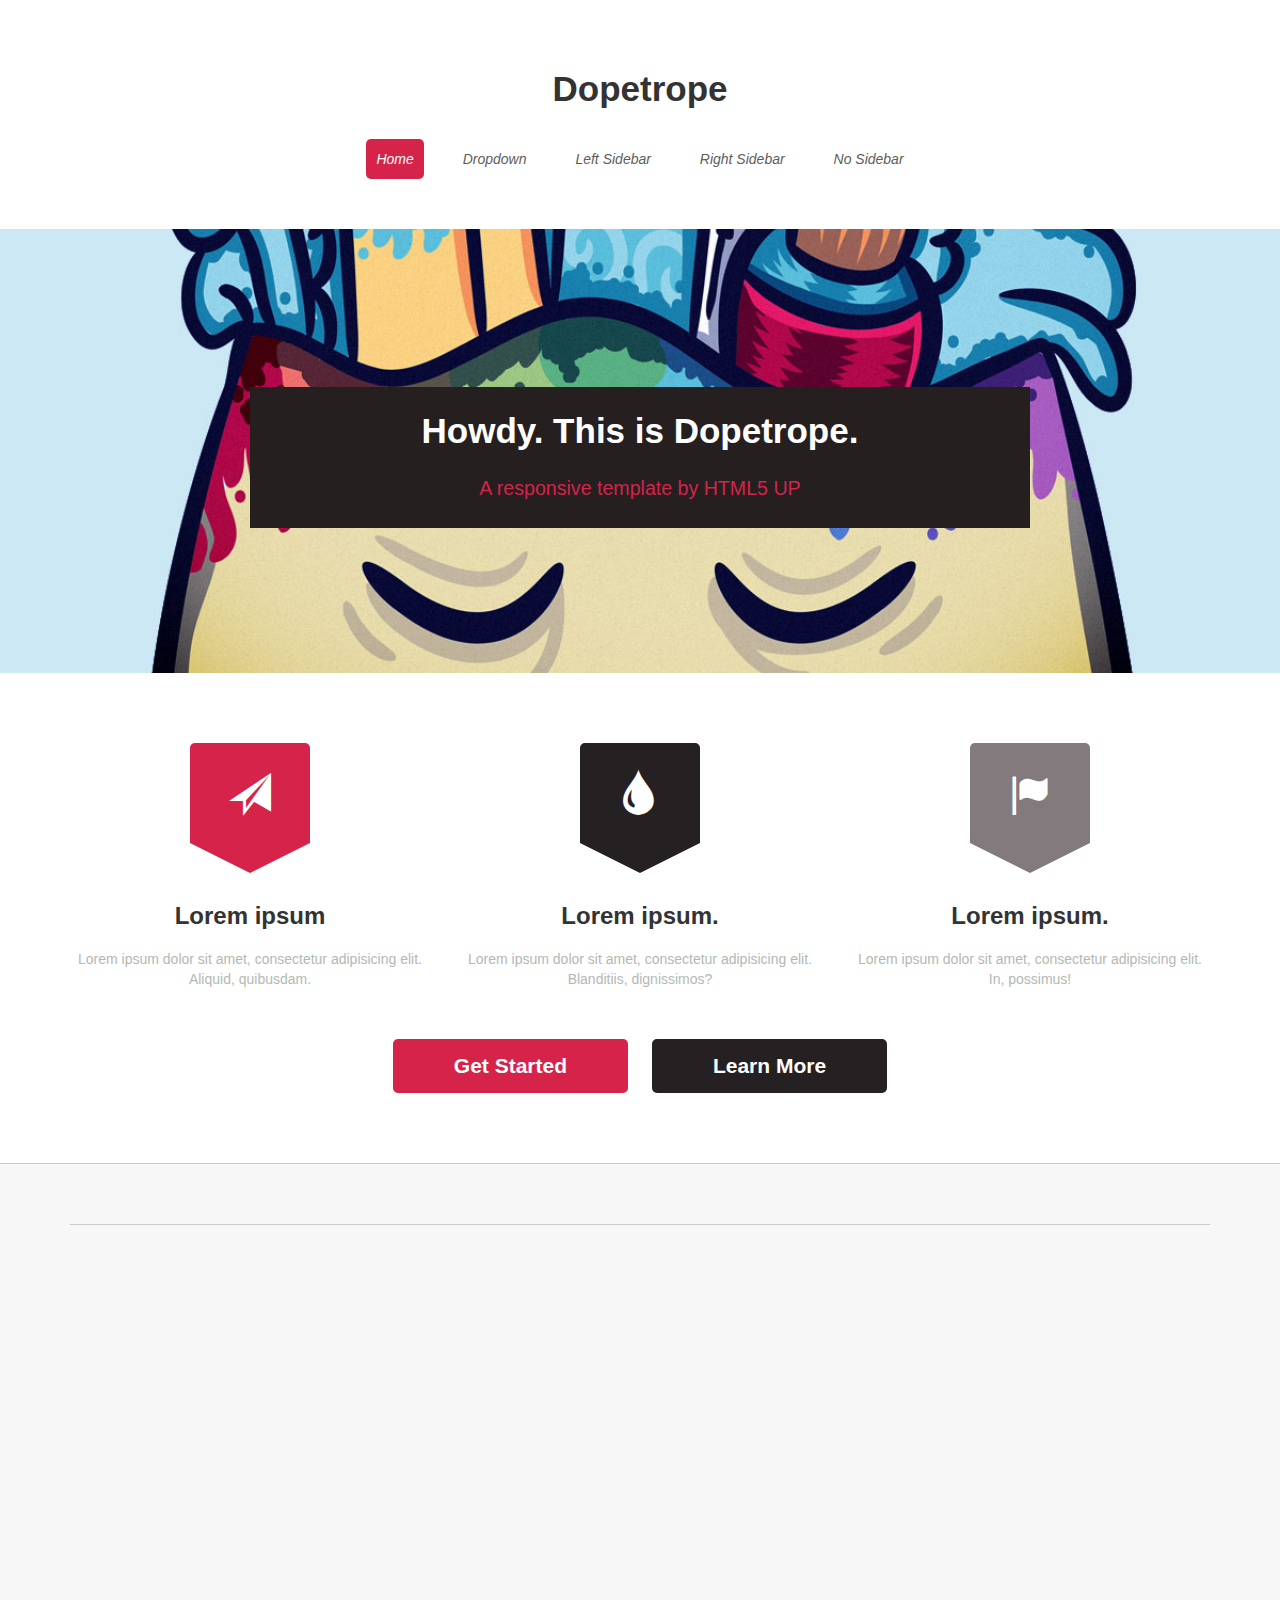
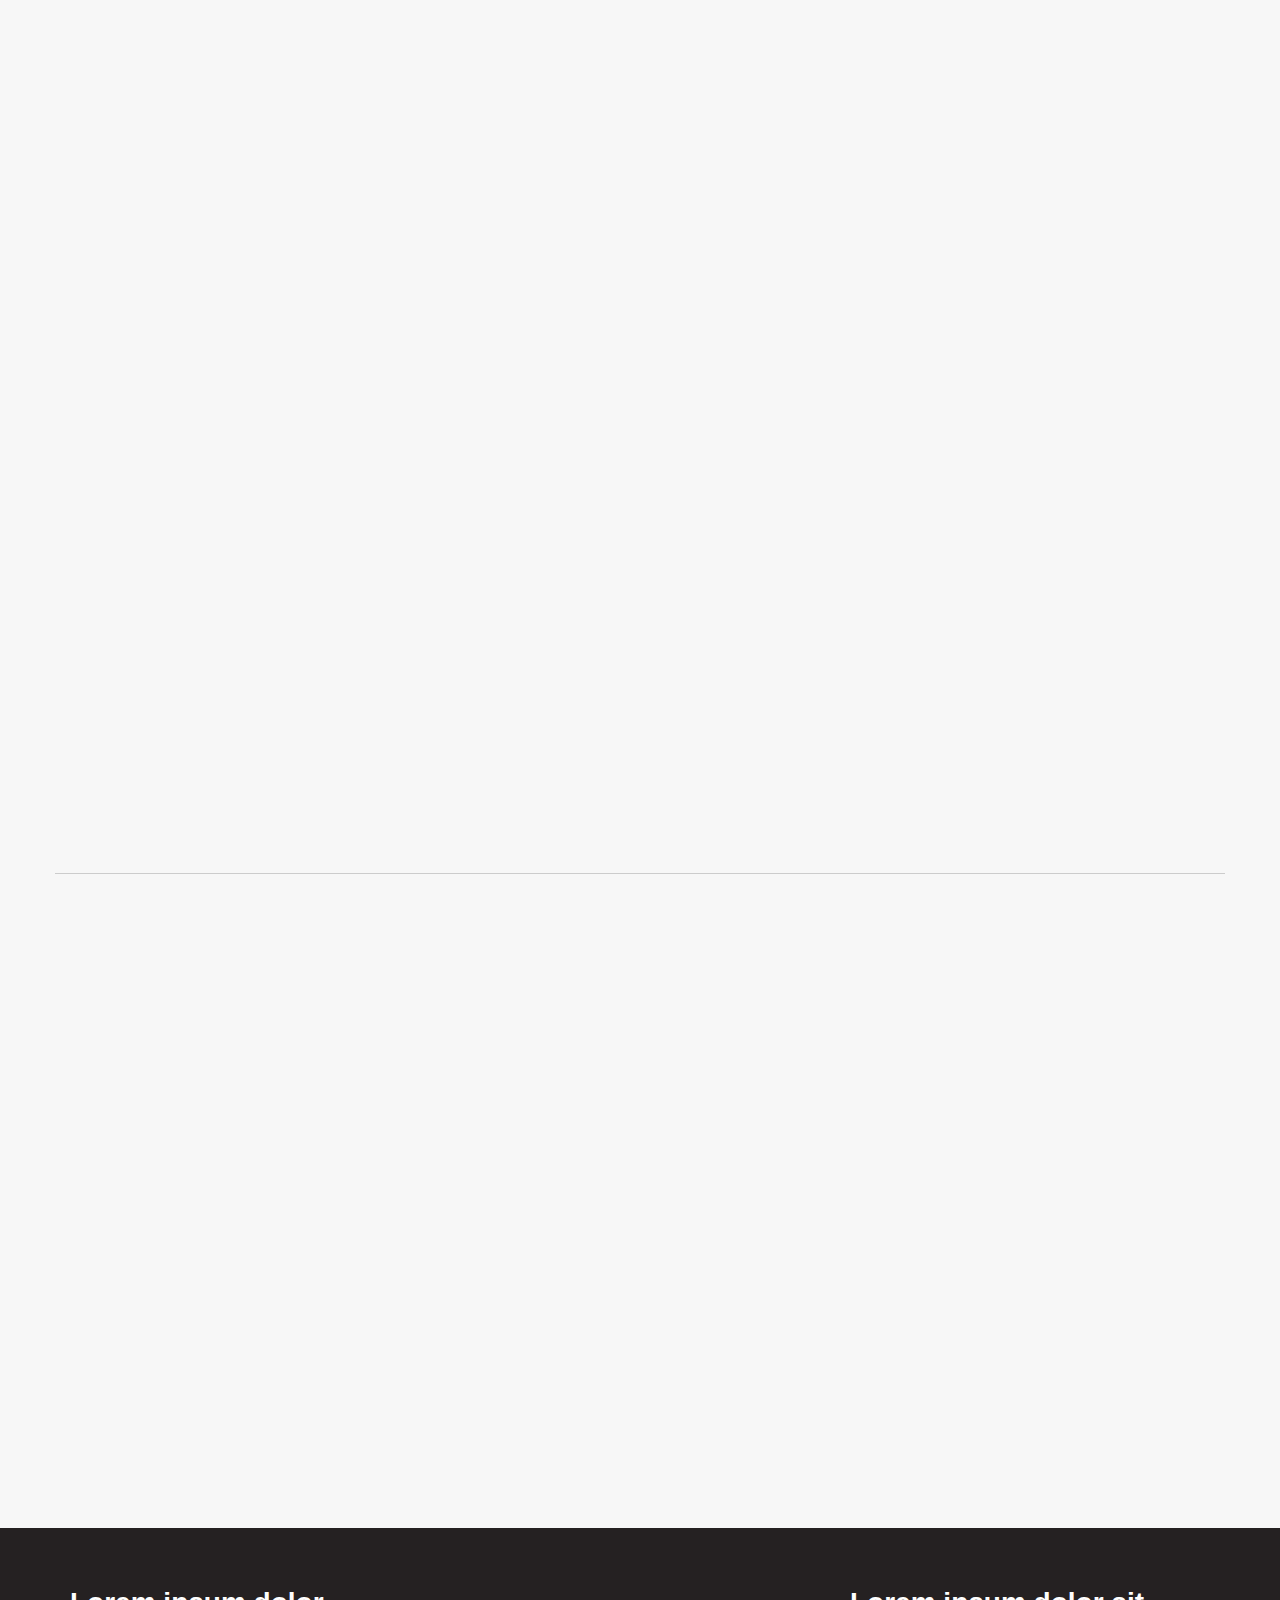
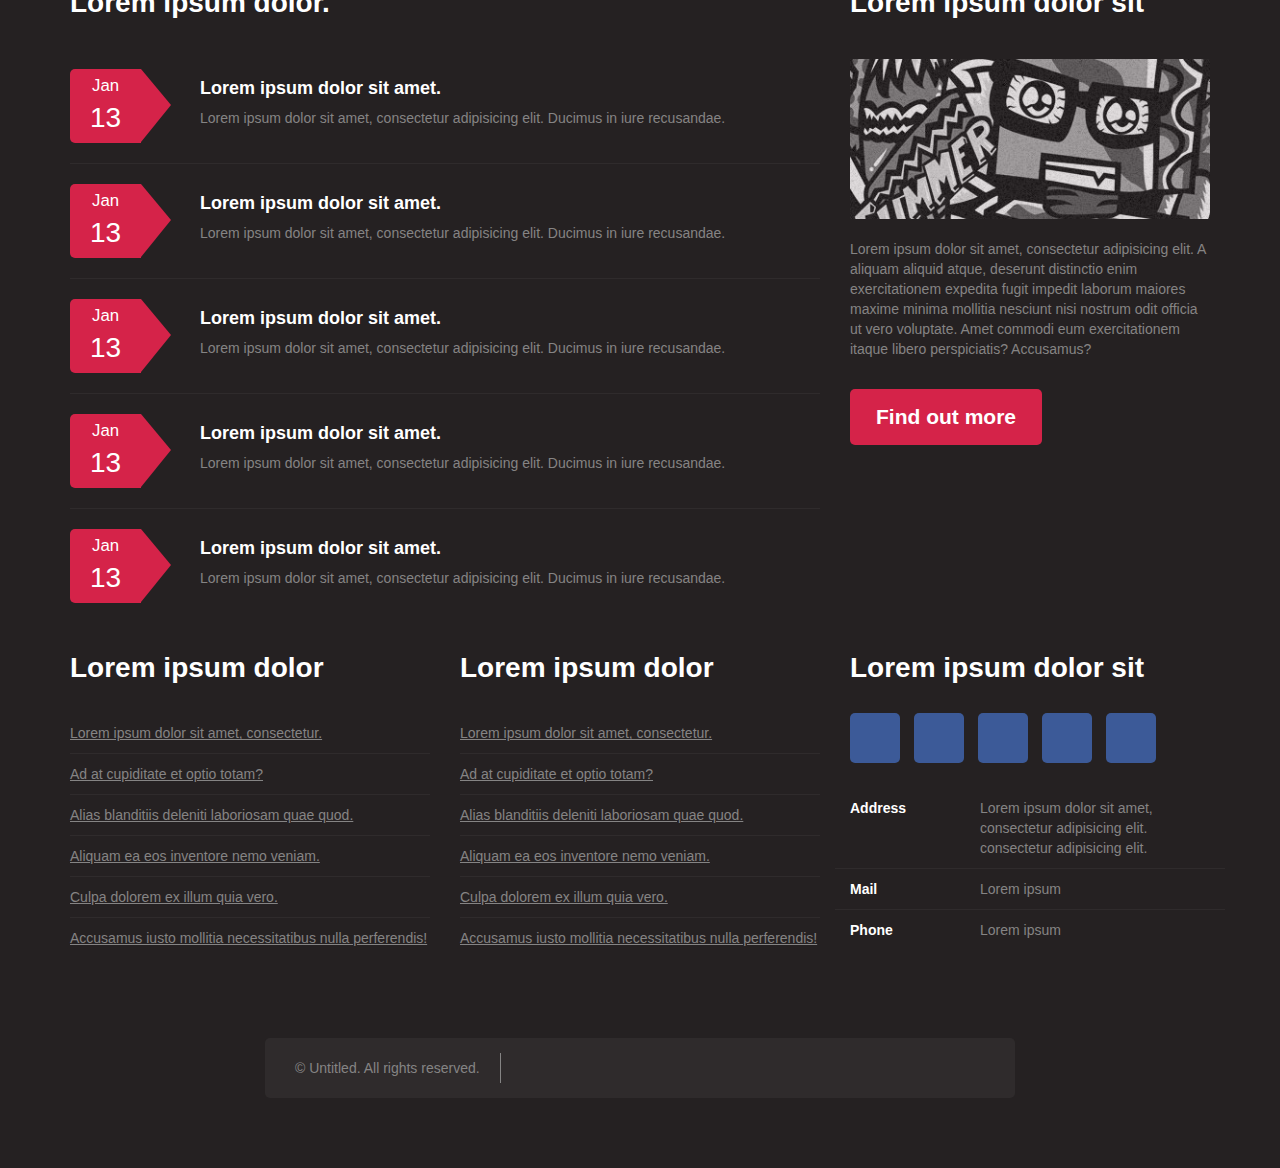
<file: dopetrope/index.html>
<!DOCTYPE html>
<html lang="en">
  <head>
    <meta charset="utf-8">
    <meta http-equiv="X-UA-Compatible" content="IE=edge">
    <meta name="viewport" content="width=device-width, initial-scale=1">
    <title>Andrey Moskalenko</title>

    <link href="css/bootstrap.min.css" rel="stylesheet">
    <link rel="stylesheet" type="text/css" href="css/style.css">
    <link rel="stylesheet" href="css/media.css">
    <link rel="stylesheet" href="css/animate.css">

    <!--[if lt IE 9]>
      <script src="https://oss.maxcdn.com/html5shiv/3.7.3/html5shiv.min.js"></script>
      <script src="https://oss.maxcdn.com/respond/1.4.2/respond.min.js"></script>
    <![endif]-->
  </head>
  <body>
    <div class="container">
      <header>
        <div class="row">
          <div class="col-lg-12">
            <nav class="navbar navbar-default visible-xs" role="navigation">
              <!-- Brand and toggle get grouped for better mobile display -->
              <div class="navbar-header">
                <button type="button" class="navbar-toggle" data-toggle="collapse" data-target="#bs-example-navbar-collapse-1">
                  <span class="sr-only">Toggle navigation</span>
                  <span class="icon-bar"></span>
                  <span class="icon-bar"></span>
                  <span class="icon-bar"></span>
                </button>
              </div>

              <!-- Collect the nav links, forms, and other content for toggling -->
              <div class="collapse navbar-collapse" id="bs-example-navbar-collapse-1">
                <ul class="nav-menu">
                  <li class="active"><a href="">Home</a></li>
                  <li><a href="">Dropdown</a></li>
                  <li><a href="">Left Sidebar</a></li>
                  <li><a href="">Right Sidebar</a></li>
                  <li><a href="">No Sidebar</a></li>
                </ul>
              </div><!-- /.navbar-collapse -->
            </nav>
            <h1 class="head wow zoomIn">Dopetrope</h1>
            <ul class="nav-menu hidden-xs wow fadeIn">
              <li class="active"><a href="">Home</a></li>
              <li><a href="">Dropdown</a></li>
              <li><a href="">Left Sidebar</a></li>
              <li><a href="">Right Sidebar</a></li>
              <li><a href="">No Sidebar</a></li>
            </ul>
          </div>
        </div>
      </header>
    </div>
      <div class="jumbotron big_bg wow slideInUp">
        <div class="container">
          <div class="row">
            <div class="col-lg-8 col-lg-offset-2 title_big_bg">
              <h1>Howdy. This is Dopetrope.</h1>
              <span>A responsive template by HTML5 UP</span>
            </div>
          </div>
        </div>
      </div>
      <div class="wrap_bar">
        <div class="container">
          <div class="row">
            <div class="col-md-4 col-sm-4  text-center bar wow slideInLeft">
              <div class="icon">
                <span class="glyphicon glyphicon-send" aria-hidden="true"></span>
              </div>
              <h3>Lorem ipsum</h3>
              <span class="text_bar">Lorem ipsum dolor sit amet, consectetur adipisicing elit. Aliquid, quibusdam.</span>
            </div>
            <div class="col-md-4 col-sm-4 text-center bar wow fadeIn">
              <div class="icon bg_black">
                <span class="glyphicon glyphicon-tint" aria-hidden="true"></span>
              </div>
              <h3>Lorem ipsum.</h3>
              <span class="text_bar">Lorem ipsum dolor sit amet, consectetur adipisicing elit. Blanditiis, dignissimos?</span>
            </div>
            <div class="col-md-4 col-sm-4 text-center bar wow slideInRight">
              <div class="icon bg_silver">
                <span class="glyphicon glyphicon-flag" aria-hidden="true"></span>
              </div>
              <h3>Lorem ipsum.</h3>
              <span class="text_bar">Lorem ipsum dolor sit amet, consectetur adipisicing elit. In, possimus!</span>
            </div>
          </div>
          <div class="row">
            <div class="col-lg-12 text-center">
              <a href="" class="btn_big bg_pink">Get Started</a>
              <a href="" class="btn_big bg_black">Learn More</a>
            </div>
          </div>
        </div>
      </div>
      <section class="s_portfolio">
        <div class="container">
          <div class="s_head ">
            <div class="hr"></div>
            <span class="wow zoomIn">My Portfolio</span>
          </div>
          <div class="row">
            <div class="col-md-4 col-sm-12 wow slideInUp">
              <div class="portfolio_item item clearfix">
                <img alt="" src="images/pic02.jpg">
                <h3>Lorem ipsum dolor.</h3>
                <p>Lorem ipsum dolor sit amet, consectetur adipisicing elit. Accusantium assumenda cumque eos ipsum iste itaque labore nulla qui quisquam veniam.</p>
                <a href="" class="btn">Find out more</a>
              </div>
            </div>
            <div class="col-md-4 col-sm-12 wow slideInUp">
              <div class="portfolio_item item">
                <img alt="" src="images/pic03.jpg">
                <h3>Lorem ipsum dolor.</h3>
                <p>Lorem ipsum dolor sit amet, consectetur adipisicing elit. Accusantium assumenda cumque eos ipsum iste itaque labore nulla qui quisquam veniam.</p>
                <a href="" class="btn">Find out more</a>
              </div>
            </div>
            <div class="col-md-4 col-sm-12 wow slideInUp">
              <div class="portfolio_item item">
                <img alt="" src="images/pic04.jpg">
                <h3>Lorem ipsum dolor.</h3>
                <p>Lorem ipsum dolor sit amet, consectetur adipisicing elit. Accusantium assumenda cumque eos ipsum iste itaque labore nulla qui quisquam veniam.</p>
                <a href="" class="btn">Find out more</a>
              </div>
            </div>
          </div>
          <div class="row">
            <div class="col-md-4 col-sm-12 wow slideInUp">
              <div class="portfolio_item item">
                <img alt="" src="images/pic05.jpg">
                <h3>Lorem ipsum dolor.</h3>
                <p>Lorem ipsum dolor sit amet, consectetur adipisicing elit. Accusantium assumenda cumque eos ipsum iste itaque labore nulla qui quisquam veniam.</p>
                <a href="" class="btn">Find out more</a>
              </div>
            </div>
            <div class="col-md-4 col-sm-12 wow slideInUp">
              <div class="portfolio_item item">
                <img alt="" src="images/pic06.jpg">
                <h3>Lorem ipsum dolor.</h3>
                <p>Lorem ipsum dolor sit amet, consectetur adipisicing elit. Accusantium assumenda cumque eos ipsum iste itaque labore nulla qui quisquam veniam.</p>
                <a href="" class="btn">Find out more</a>
              </div>
            </div>
            <div class="col-md-4 col-sm-12 wow slideInUp">
              <div class="portfolio_item item">
                <img alt="" src="images/pic07.jpg">
                <h3>Lorem ipsum dolor.</h3>
                <p>Lorem ipsum dolor sit amet, consectetur adipisicing elit. Accusantium assumenda cumque eos ipsum iste itaque labore nulla qui quisquam veniam.</p>
                <a href="" class="btn">Find out more</a>
              </div>
            </div>
          </div>
        </div>
      </section>
      <section class="s_blog">
        <div class="container">
          <div class="row">
            <div class="s_head">
              <div class="hr"></div>
              <span class="wow zoomIn">The Blog</span>
            </div>
            <div class="col-lg-6 wow slideInLeft">
              <div class="blog_item item">
                <img src="images/pic08.jpg" alt="">
                <h3>Lorem ipsum dolor.</h3>
                <span class="blog_titl">Lorem ipsum dolor sit.</span>
                <p>Lorem ipsum dolor sit amet, consectetur adipisicing elit. Accusamus amet aperiam aut consequatur earum eligendi enim et facilis, inventore laborum nihil nostrum nulla obcaecati provident reiciendis repudiandae, sapiente sequi voluptatibus!</p>
                <a href="" class="btn bg_pink"><span class="glyphicon glyphicon-list-alt" aria-hidden="true"></span>Continue Reading</a>
                <a href="" class="btn"><span class="glyphicon glyphicon-comment" aria-hidden="true"></span>33 comments</a>
              </div>
            </div>
            <div class="col-lg-6 wow slideInRight">
              <div class="blog_item item">
                <img src="images/pic09.jpg" alt="">
                <h3>Lorem ipsum dolor.</h3>
                <span class="blog_titl">Lorem ipsum dolor sit.</span>
                <p>Lorem ipsum dolor sit amet, consectetur adipisicing elit. Accusamus amet aperiam aut consequatur earum eligendi enim et facilis, inventore laborum nihil nostrum nulla obcaecati provident reiciendis repudiandae, sapiente sequi voluptatibus!</p>
                <a href="" class="btn bg_pink"><span class="glyphicon glyphicon-list-alt" aria-hidden="true"></span>Continue Reading</a>
                <a href="" class="btn"><span class="glyphicon glyphicon-comment" aria-hidden="true"></span>33 comments</a>
              </div>
            </div>
          </div>
        </div>
      </section>
      <footer>
        <div class="container">
          <div class="row">
            <div class="col-md-8">
              <h3>Lorem ipsum dolor.</h3>
              <div class="row">
                <div class="col-md-12 col-sm-12">
                  <div class="news_item">
                    <div class="row">
                      <div class="col-md-2 col-sm-2">
                        <div class="date bg_pink">
                          <p class="month">Jan</p>
                          <p class="day">13</p>
                        </div>
                      </div>
                      <div class="col-md-10 col-sm-10">
                        <h4>Lorem ipsum dolor sit amet.</h4>
                        <p class="news_content">Lorem ipsum dolor sit amet, consectetur adipisicing elit. Ducimus in iure recusandae.</p>
                      </div>
                    </div>
                  </div>
                </div>
                <div class="col-md-12 col-sm-12">
                  <div class="news_item">
                    <div class="row">
                      <div class="col-md-2 col-sm-2">
                        <div class="date bg_pink">
                          <p class="month">Jan</p>
                          <p class="day">13</p>
                        </div>
                      </div>
                      <div class="col-md-10 col-sm-10">
                        <h4>Lorem ipsum dolor sit amet.</h4>
                        <p class="news_content">Lorem ipsum dolor sit amet, consectetur adipisicing elit. Ducimus in iure recusandae.</p>
                      </div>
                    </div>
                  </div>
                </div>
                <div class="col-md-12 col-sm-12">
                  <div class="news_item">
                    <div class="row">
                      <div class="col-md-2 col-sm-2">
                        <div class="date bg_pink">
                          <p class="month">Jan</p>
                          <p class="day">13</p>
                        </div>
                      </div>
                      <div class="col-md-10 col-sm-10">
                        <h4>Lorem ipsum dolor sit amet.</h4>
                        <p class="news_content">Lorem ipsum dolor sit amet, consectetur adipisicing elit. Ducimus in iure recusandae.</p>
                      </div>
                    </div>
                  </div>
                </div>
                <div class="col-md-12 col-sm-12">
                  <div class="news_item">
                    <div class="row">
                      <div class="col-md-2 col-sm-2">
                        <div class="date bg_pink">
                          <p class="month">Jan</p>
                          <p class="day">13</p>
                        </div>
                      </div>
                      <div class="col-md-10 col-sm-10">
                        <h4>Lorem ipsum dolor sit amet.</h4>
                        <p class="news_content">Lorem ipsum dolor sit amet, consectetur adipisicing elit. Ducimus in iure recusandae.</p>
                      </div>
                    </div>
                  </div>
                </div>
                <div class="col-md-12 col-sm-12">
                  <div class="news_item last">
                    <div class="row">
                      <div class="col-md-2 col-sm-2">
                        <div class="date bg_pink">
                          <p class="month">Jan</p>
                          <p class="day">13</p>
                        </div>
                      </div>
                      <div class="col-md-10 col-sm-10">
                        <h4>Lorem ipsum dolor sit amet.</h4>
                        <p class="news_content">Lorem ipsum dolor sit amet, consectetur adipisicing elit. Ducimus in iure recusandae.</p>
                      </div>
                    </div>
                  </div>
                </div>
              </div>
            </div>
            <div class="col-md-4">
              <div class="about">
                <h3>Lorem ipsum dolor sit</h3>
                <img src="images/pic10.jpg" alt="">
                <p>Lorem ipsum dolor sit amet, consectetur adipisicing elit. A aliquam aliquid atque, deserunt distinctio enim exercitationem expedita fugit impedit laborum maiores maxime minima mollitia nesciunt nisi nostrum odit officia ut vero voluptate. Amet commodi eum exercitationem itaque libero perspiciatis? Accusamus?</p>
                <a class="btn bg_pink" href="">Find out more</a>
              </div>
            </div>
          </div>
          <div class="row">
            <div class="col-lg-4">
              <h3>Lorem ipsum dolor</h3>
              <ul class="list">
                <li><a href="">Lorem ipsum dolor sit amet, consectetur.</a></li>
                <li><a href="">Ad at cupiditate et optio totam?</a></li>
                <li><a href="">Alias blanditiis deleniti laboriosam quae quod.</a></li>
                <li><a href="">Aliquam ea eos inventore nemo veniam.</a></li>
                <li><a href="">Culpa dolorem ex illum quia vero.</a></li>
                <li><a href="">Accusamus iusto mollitia necessitatibus nulla perferendis!</a></li>
              </ul>
            </div>
            <div class="col-lg-4">
              <h3>Lorem ipsum dolor</h3>
              <ul class="list">
                <li><a href="">Lorem ipsum dolor sit amet, consectetur.</a></li>
                <li><a href="">Ad at cupiditate et optio totam?</a></li>
                <li><a href="">Alias blanditiis deleniti laboriosam quae quod.</a></li>
                <li><a href="">Aliquam ea eos inventore nemo veniam.</a></li>
                <li><a href="">Culpa dolorem ex illum quia vero.</a></li>
                <li><a href="">Accusamus iusto mollitia necessitatibus nulla perferendis!</a></li>
              </ul>
            </div>
            <div class="col-lg-4">
              <h3>Lorem ipsum dolor sit</h3>
              <div class="social">
                <a href="" class="soc_icon"></a>
                <a href="" class="soc_icon"></a>
                <a href="" class="soc_icon"></a>
                <a href="" class="soc_icon"></a>
                <a href="" class="soc_icon"></a>
              </div>
              <div class="row contact_item">
                <div class="col-lg-4 contact_key">Address</div>
                <div class="col-lg-8 contact_value">Lorem ipsum dolor sit amet, consectetur adipisicing elit. consectetur adipisicing elit.</div>
              </div>
              <div class="row contact_item">
                <div class="col-lg-4 contact_key">Mail</div>
                <div class="col-lg-8 contact_value">Lorem ipsum</div>
              </div>
              <div class="row contact_item">
                <div class="col-lg-4 contact_key">Phone</div>
                <div class="col-lg-8 contact_value">Lorem ipsum</div>
              </div>
            </div>
          </div>
          <div class="row">
            <div class="col-lg-8 col-lg-offset-2">
              <div class="copyright">
                <span>© Untitled. All rights reserved.</span>
              </div>
            </div>
          </div>
        </div>
      </footer>

    

    <script src="js/jquery-3.1.1.min.js"></script>
    <script src="js/bootstrap.min.js"></script>
    <script src="js/wow.min.js"></script>
    <script>
      $(document).ready ( function () {
          wow = new WOW(
              {
                  boxClass:     'wow',      // default
                  animateClass: 'animated', // default
                  offset:      20,          // default
              }
          )
          wow.init();

        });
  </script>
  </body>
</html>
</file>
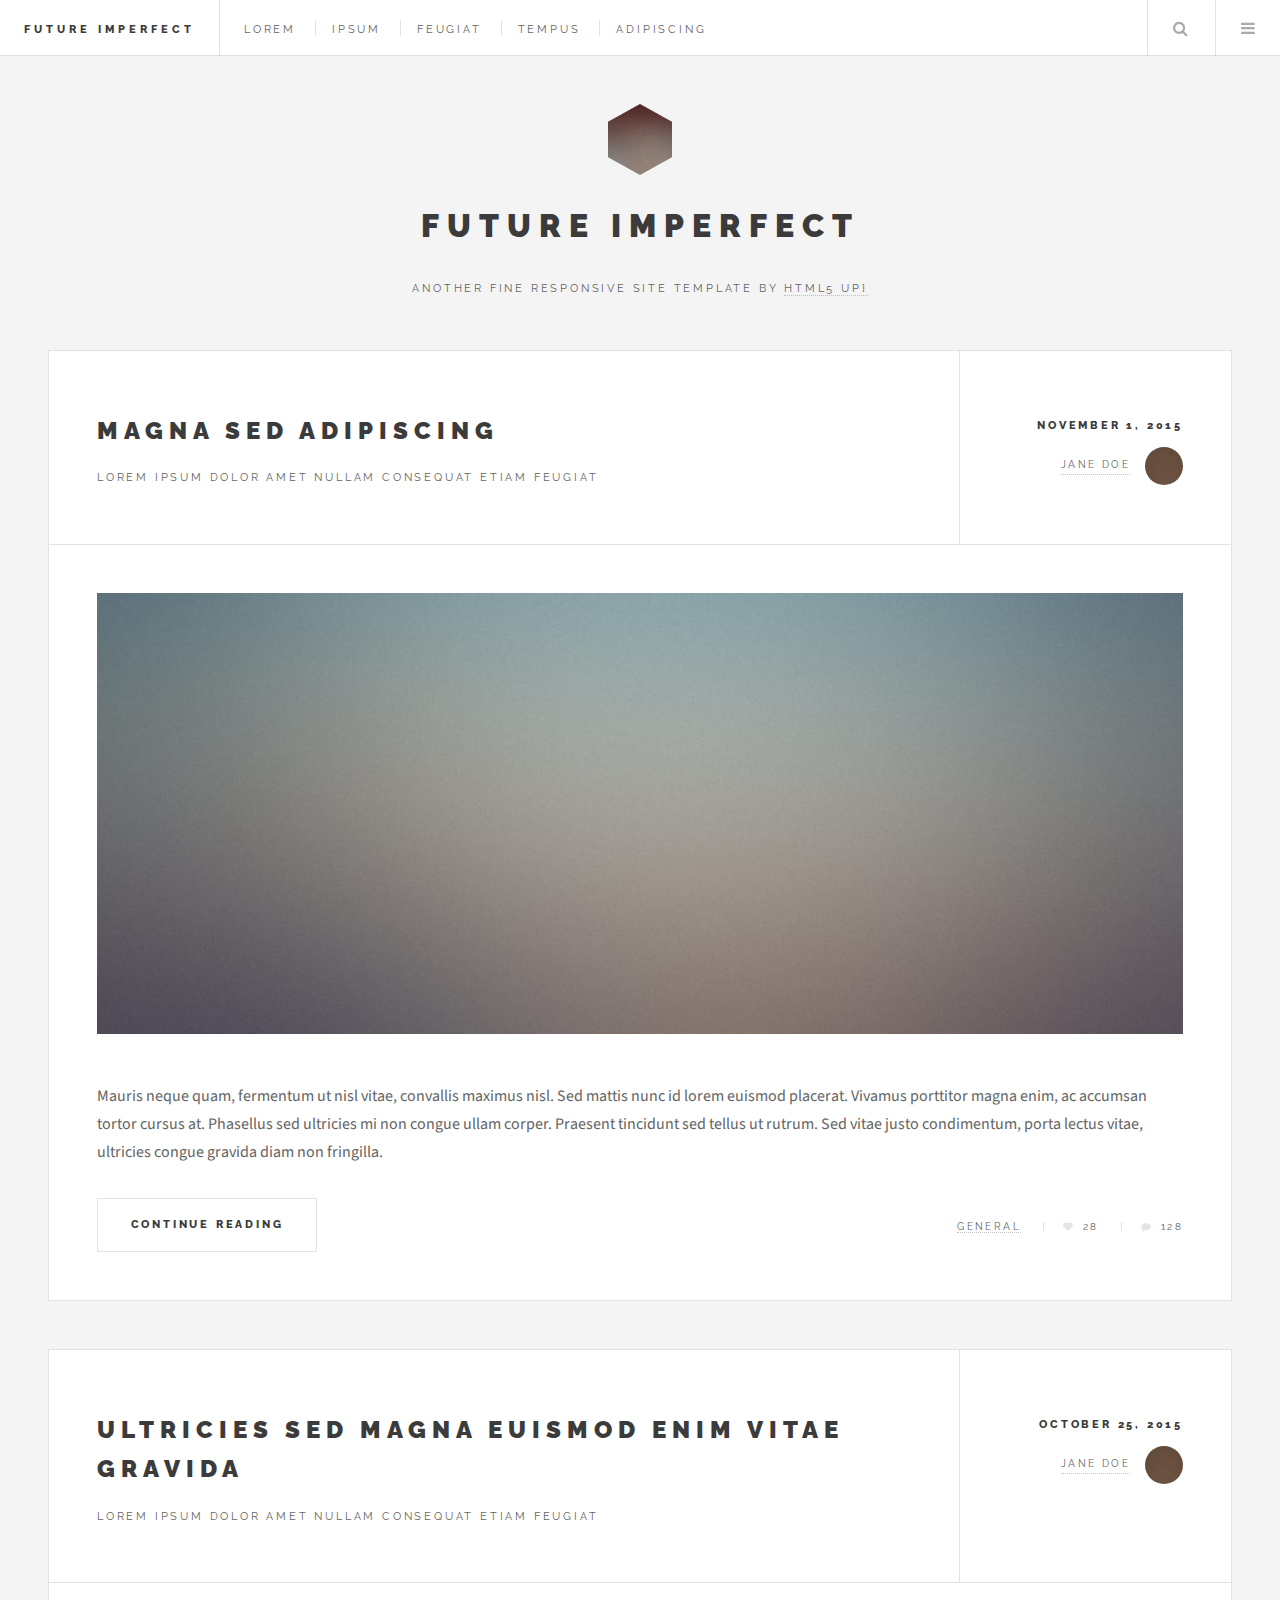
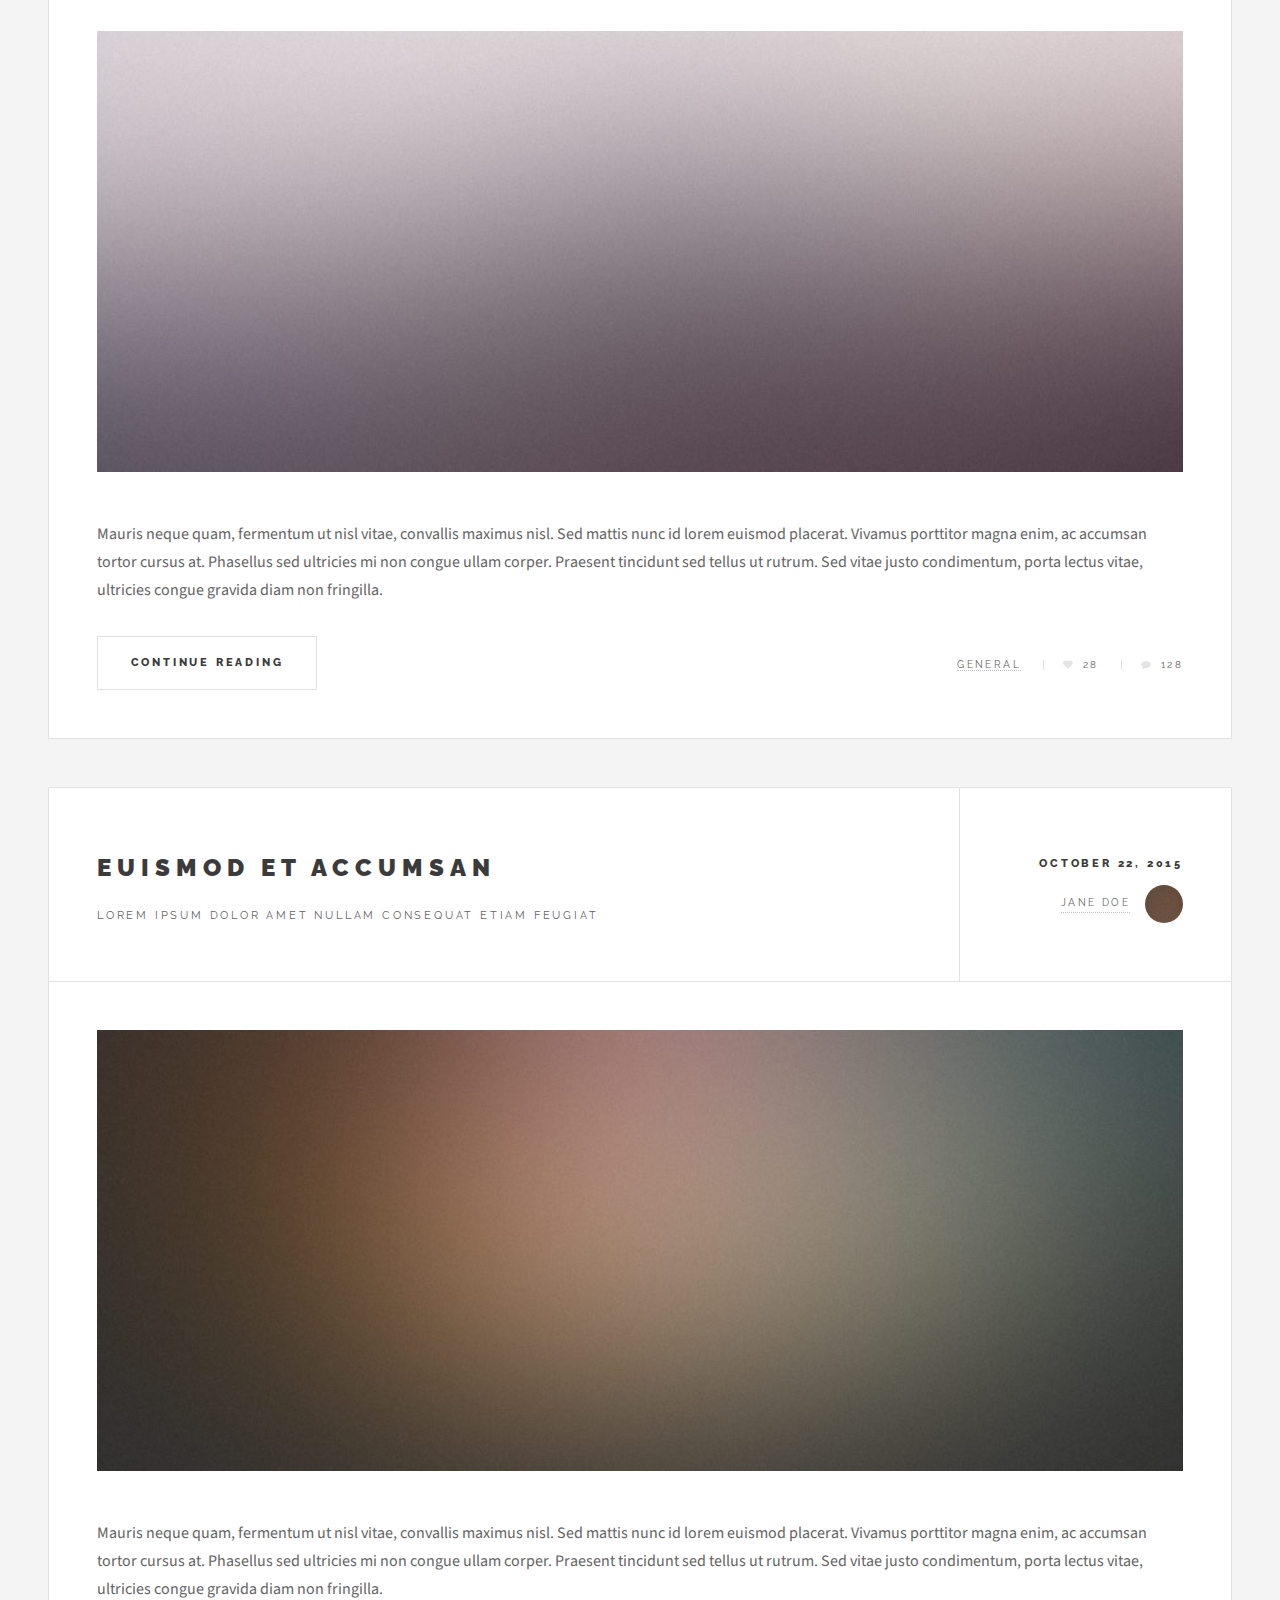
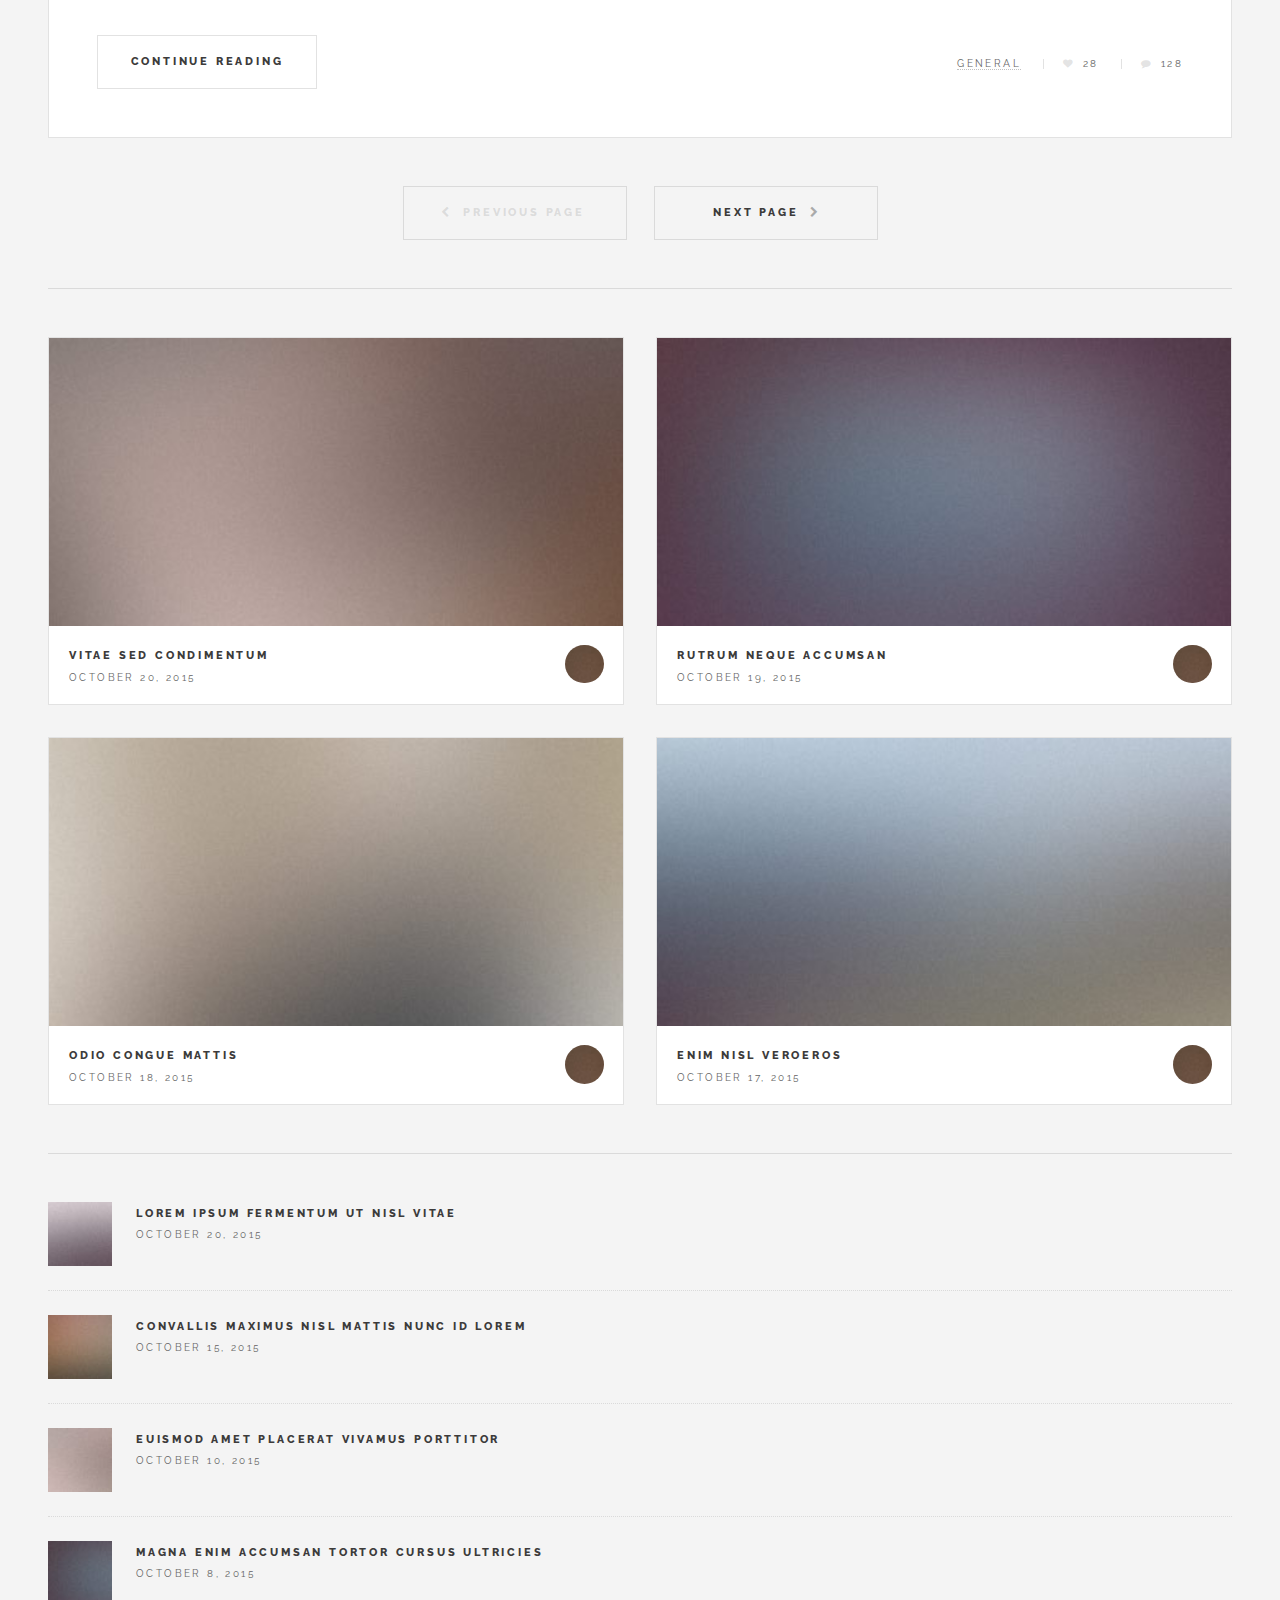
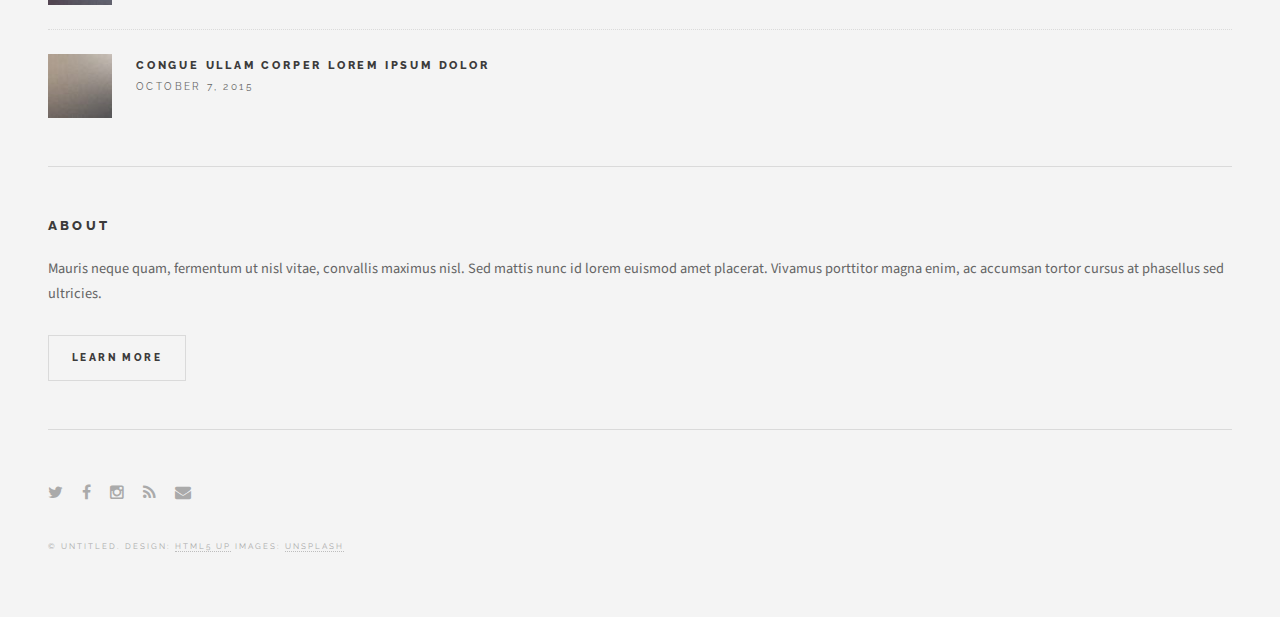
<file: future/index.html>
<!DOCTYPE html>
<html>
  <head>
    <title>Future Imperfect by HTML5 UP</title>
    <meta charset='utf-8'>
    <meta content='width=device-width, initial-scale=1' name='viewport'>
    <link href='assets/css/main.css' rel='stylesheet'>
  </head>
  <body>
    <div id='wrapper'>
      <header id='header'>
        <h1>
          <a href='#'>Future Imperfect</a>
        </h1>
        <nav class='links'>
          <ul>
            <li>
              <a href='#'>Lorem</a>
            </li>
            <li>
              <a href='#'>Ipsum</a>
            </li>
            <li>
              <a href='#'>Feugiat</a>
            </li>
            <li>
              <a href='#'>Tempus</a>
            </li>
            <li>
              <a href='#'>Adipiscing</a>
            </li>
          </ul>
        </nav>
        <nav class='main'>
          <ul>
            <li class='search'>
              <a class='fa-search' href='#search'>Search</a>
              <form action='#' id='search' method='get'>
                <input name='query' placeholder='Search' type='text'>
              </form>
            </li>
            <li class='menu'>
              <a class='fa-bars' href='#menu'>Menu</a>
            </li>
          </ul>
        </nav>
      </header>
      <section id='menu'>
        <section>
          <form action='#' class='search' method='get'>
            <input name='query' placeholder='Search' type='text'>
          </form>
        </section>
        <section>
          <ul class='links'>
            <li>
              <a href='#'>
                <h3>Lorem ipsum</h3>
                <p>Feugiat tempus veroeros dolor</p>
              </a>
            </li>
            <li>
              <a href='#'>
                <h3>Dolor sit amet</h3>
                <p>Sed vitae justo condimentum</p>
              </a>
            </li>
            <li>
              <a href='#'>
                <h3>Feugiat veroeros</h3>
                <p>Phasellus sed ultricies mi congue</p>
              </a>
            </li>
            <li>
              <a href='#'>
                <h3>Etiam sed consequat</h3>
                <p>Porta lectus amet ultricies</p>
              </a>
            </li>
          </ul>
        </section>
        <section>
          <ul class='actions vertical'>
            <li>
              <a class='button big fit' href='#'>Log In</a>
            </li>
          </ul>
        </section>
      </section>
      <div id='main'>
        <article class='post'>
          <header>
            <div class='title'>
              <h2>
                <a href='#'>Magna sed adipiscing</a>
              </h2>
              <p>Lorem ipsum dolor amet nullam consequat etiam feugiat</p>
            </div>
            <div class='meta'>
              <time class='published' datetime='2015-11-01'>November 1, 2015</time>
              <a class='author' href='#'>
                <span class='name'>Jane Doe</span>
                <img alt='' src='images/avatar.jpg'>
              </a>
            </div>
          </header>
          <a class='image featured' href='#'>
            <img alt='' src='images/pic01.jpg'>
          </a>
          <p>Mauris neque quam, fermentum ut nisl vitae, convallis maximus nisl. Sed mattis nunc id lorem euismod placerat. Vivamus porttitor magna enim, ac accumsan tortor cursus at. Phasellus sed ultricies mi non congue ullam corper. Praesent tincidunt sed tellus ut rutrum. Sed vitae justo condimentum, porta lectus vitae, ultricies congue gravida diam non fringilla.</p>
          <footer>
            <ul class='actions'>
              <li>
                <a class='button big' href='#'>Continue Reading</a>
              </li>
            </ul>
            <ul class='stats'>
              <li>
                <a href='#'>General</a>
              </li>
              <li>
                <a class='icon fa-heart' href='#'>28</a>
              </li>
              <li>
                <a class='icon fa-comment' href='#'>128</a>
              </li>
            </ul>
          </footer>
        </article>
        <article class='post'>
          <header>
            <div class='title'>
              <h2>
                <a href='#'>Ultricies sed magna euismod enim vitae gravida</a>
              </h2>
              <p>Lorem ipsum dolor amet nullam consequat etiam feugiat</p>
            </div>
            <div class='meta'>
              <time class='published' datetime='2015-10-25'>October 25, 2015</time>
              <a class='author' href='#'>
                <span class='name'>Jane Doe</span>
                <img alt='' src='images/avatar.jpg'>
              </a>
            </div>
          </header>
          <a class='image featured' href='#'>
            <img alt='' src='images/pic02.jpg'>
          </a>
          <p>Mauris neque quam, fermentum ut nisl vitae, convallis maximus nisl. Sed mattis nunc id lorem euismod placerat. Vivamus porttitor magna enim, ac accumsan tortor cursus at. Phasellus sed ultricies mi non congue ullam corper. Praesent tincidunt sed tellus ut rutrum. Sed vitae justo condimentum, porta lectus vitae, ultricies congue gravida diam non fringilla.</p>
          <footer>
            <ul class='actions'>
              <li>
                <a class='button big' href='#'>Continue Reading</a>
              </li>
            </ul>
            <ul class='stats'>
              <li>
                <a href='#'>General</a>
              </li>
              <li>
                <a class='icon fa-heart' href='#'>28</a>
              </li>
              <li>
                <a class='icon fa-comment' href='#'>128</a>
              </li>
            </ul>
          </footer>
        </article>
        <article class='post'>
          <header>
            <div class='title'>
              <h2>
                <a href='#'>Euismod et accumsan</a>
              </h2>
              <p>Lorem ipsum dolor amet nullam consequat etiam feugiat</p>
            </div>
            <div class='meta'>
              <time class='published' datetime='2015-10-22'>October 22, 2015</time>
              <a class='author' href='#'>
                <span class='name'>Jane Doe</span>
                <img alt='' src='images/avatar.jpg'>
              </a>
            </div>
          </header>
          <a class='image featured' href='#'>
            <img alt='' src='images/pic03.jpg'>
          </a>
          <p>Mauris neque quam, fermentum ut nisl vitae, convallis maximus nisl. Sed mattis nunc id lorem euismod placerat. Vivamus porttitor magna enim, ac accumsan tortor cursus at. Phasellus sed ultricies mi non congue ullam corper. Praesent tincidunt sed tellus ut rutrum. Sed vitae justo condimentum, porta lectus vitae, ultricies congue gravida diam non fringilla.</p>
          <footer>
            <ul class='actions'>
              <li>
                <a class='button big' href='#'>Continue Reading</a>
              </li>
            </ul>
            <ul class='stats'>
              <li>
                <a href='#'>General</a>
              </li>
              <li>
                <a class='icon fa-heart' href='#'>28</a>
              </li>
              <li>
                <a class='icon fa-comment' href='#'>128</a>
              </li>
            </ul>
          </footer>
        </article>
        <ul class='actions pagination'>
          <li>
            <a class='disabled button big previous' href=''>Previous Page</a>
          </li>
          <li>
            <a class='button big next' href='#'>Next Page</a>
          </li>
        </ul>
      </div>
      <section id='sidebar'>
        <section id='intro'>
          <a class='logo' href='#'>
            <img alt='' src='images/logo.jpg'>
          </a>
          <header>
            <h2>Future Imperfect</h2>
            <p>
              Another fine responsive site template by
              <a href='http://html5up.net'>HTML5 UP}</a>
            </p>
          </header>
        </section>
        <section>
          <div class='mini-posts'>
            <article class='mini-post'>
              <header>
                <h3>
                  <a href='#'>Vitae sed condimentum</a>
                </h3>
                <time class='published' datetime='2015-10-20'>October 20, 2015</time>
                <a class='author' href='#'>
                  <img alt='' src='images/avatar.jpg'>
                </a>
              </header>
              <a class='image' href='#'>
                <img alt='' src='images/pic04.jpg'>
              </a>
            </article>
            <article class='mini-post'>
              <header>
                <h3>
                  <a href='#'>Rutrum neque accumsan</a>
                </h3>
                <time class='published' datetime='2015-10-19'>October 19, 2015</time>
                <a class='author' href='#'>
                  <img alt='' src='images/avatar.jpg'>
                </a>
              </header>
              <a class='image' href='#'>
                <img alt='' src='images/pic05.jpg'>
              </a>
            </article>
            <article class='mini-post'>
              <header>
                <h3>
                  <a href='#'>Odio congue mattis</a>
                </h3>
                <time class='published' datetime='2015-10-18'>October 18, 2015</time>
                <a class='author' href='#'>
                  <img alt='' src='images/avatar.jpg'>
                </a>
              </header>
              <a class='image' href='#'>
                <img alt='' src='images/pic06.jpg'>
              </a>
            </article>
            <article class='mini-post'>
              <header>
                <h3>
                  <a href='#'>Enim nisl veroeros</a>
                </h3>
                <time class='published' datetime='2015-10-17'>October 17, 2015</time>
                <a class='author' href='#'>
                  <img alt='' src='images/avatar.jpg'>
                </a>
              </header>
              <a class='image' href='#'>
                <img alt='' src='images/pic07.jpg'>
              </a>
            </article>
          </div>
        </section>
        <section>
          <ul class='posts'>
            <li>
              <article>
                <header>
                  <h3>
                    <a href='#'>
                      Lorem ipsum fermentum ut nisl vitae
                    </a>
                  </h3>
                  <time class='published' datetime='2015-10-20'>October 20, 2015</time>
                </header>
                <a class='image' href='#'>
                  <img alt='' src='images/pic08.jpg'>
                </a>
              </article>
            </li>
            <li>
              <article>
                <header>
                  <h3>
                    <a href='#'>
                      Convallis maximus nisl mattis nunc id lorem
                    </a>
                  </h3>
                  <time class='published' datetime='2015-10-15'>October 15, 2015</time>
                </header>
                <a class='image' href='#'>
                  <img alt='' src='images/pic09.jpg'>
                </a>
              </article>
            </li>
            <li>
              <article>
                <header>
                  <h3>
                    <a href='#'>
                      Euismod amet placerat vivamus porttitor
                    </a>
                  </h3>
                  <time class='published' datetime='2015-10-10'>October 10, 2015</time>
                </header>
                <a class='image' href='#'>
                  <img alt='' src='images/pic10.jpg'>
                </a>
              </article>
            </li>
            <li>
              <article>
                <header>
                  <h3>
                    <a href='#'>
                      Magna enim accumsan tortor cursus ultricies
                    </a>
                  </h3>
                  <time class='published' datetime='2015-10-08'>October 8, 2015</time>
                </header>
                <a class='image' href='#'>
                  <img alt='' src='images/pic11.jpg'>
                </a>
              </article>
            </li>
            <li>
              <article>
                <header>
                  <h3>
                    <a href='#'>
                      Congue ullam corper lorem ipsum dolor
                    </a>
                  </h3>
                  <time class='published' datetime='2015-10-06'>October 7, 2015</time>
                </header>
                <a class='image' href='#'>
                  <img alt='' src='images/pic12.jpg'>
                </a>
              </article>
            </li>
          </ul>
        </section>
        <section class='blurb'>
          <h2>About</h2>
          <p>Mauris neque quam, fermentum ut nisl vitae, convallis maximus nisl. Sed mattis nunc id lorem euismod amet placerat. Vivamus porttitor magna enim, ac accumsan tortor cursus at phasellus sed ultricies.</p>
          <ul class='actions'>
            <li>
              <a class='button' href='#'>Learn More</a>
            </li>
          </ul>
        </section>
        <section id='footer'>
          <ul class='icons'>
            <li>
              <a class='fa-twitter' href='#'>
                <span class='label'>Twitter</span>
              </a>
            </li>
            <li>
              <a class='fa-facebook' href='#'>
                <span class='label'>Facebook</span>
              </a>
            </li>
            <li>
              <a class='fa-instagram' href='#'>
                <span class='label'>Instagram</span>
              </a>
            </li>
            <li>
              <a class='fa-rss' href='#'>
                <span class='label'>RSS</span>
              </a>
            </li>
            <li>
              <a class='fa-envelope' href='#'>
                <span class='label'>Email</span>
              </a>
            </li>
          </ul>
          <p class='copyright'>
            &copy; Untitled. Design:
            <a href='http://html5up.net'>HTML5 UP</a>
            Images:
            <a href='http://unsplash.com'>Unsplash</a>
          </p>
        </section>
      </section>
    </div>
    <script src='assets/js/jquery.min.js'></script>
    <script src='assets/js/skel.min.js'></script>
    <script src='assets/js/util.js'></script>
    <script src='assets/js/main.js'></script>
  </body>
</html>
</file>
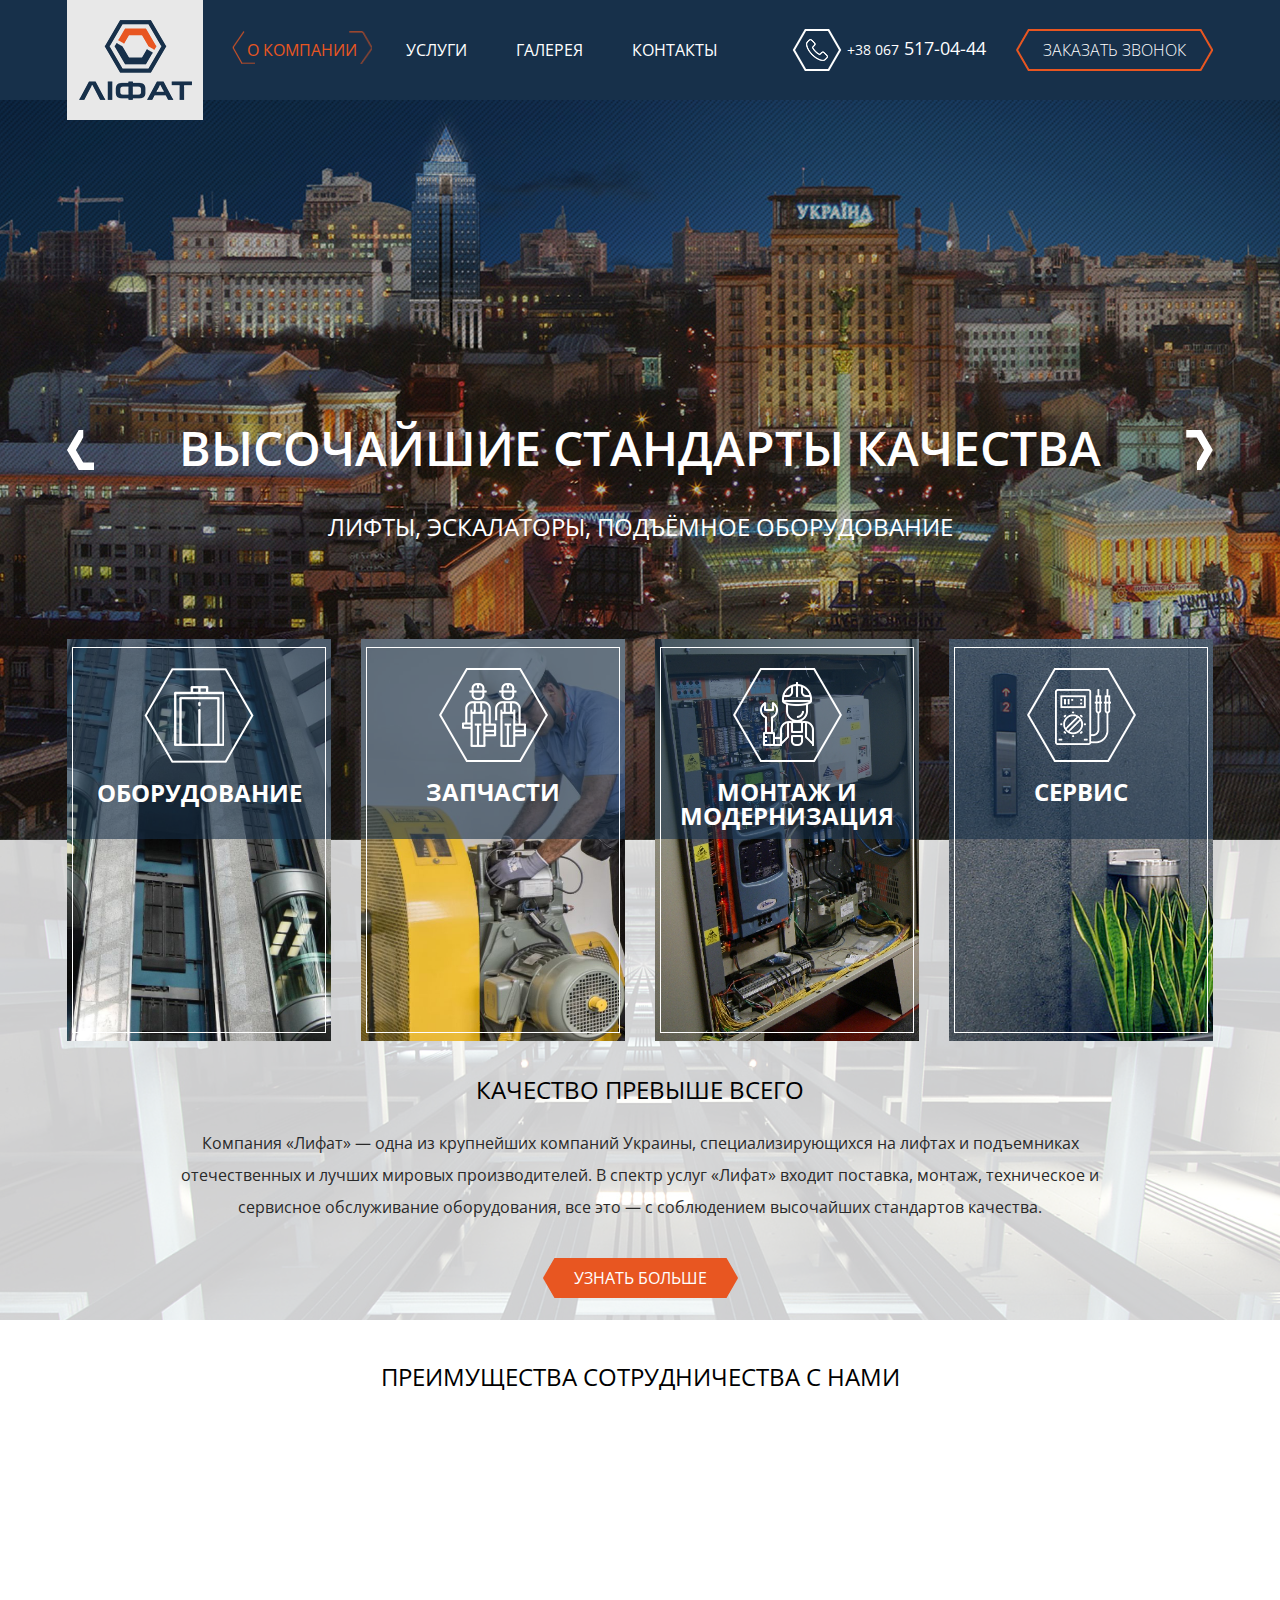
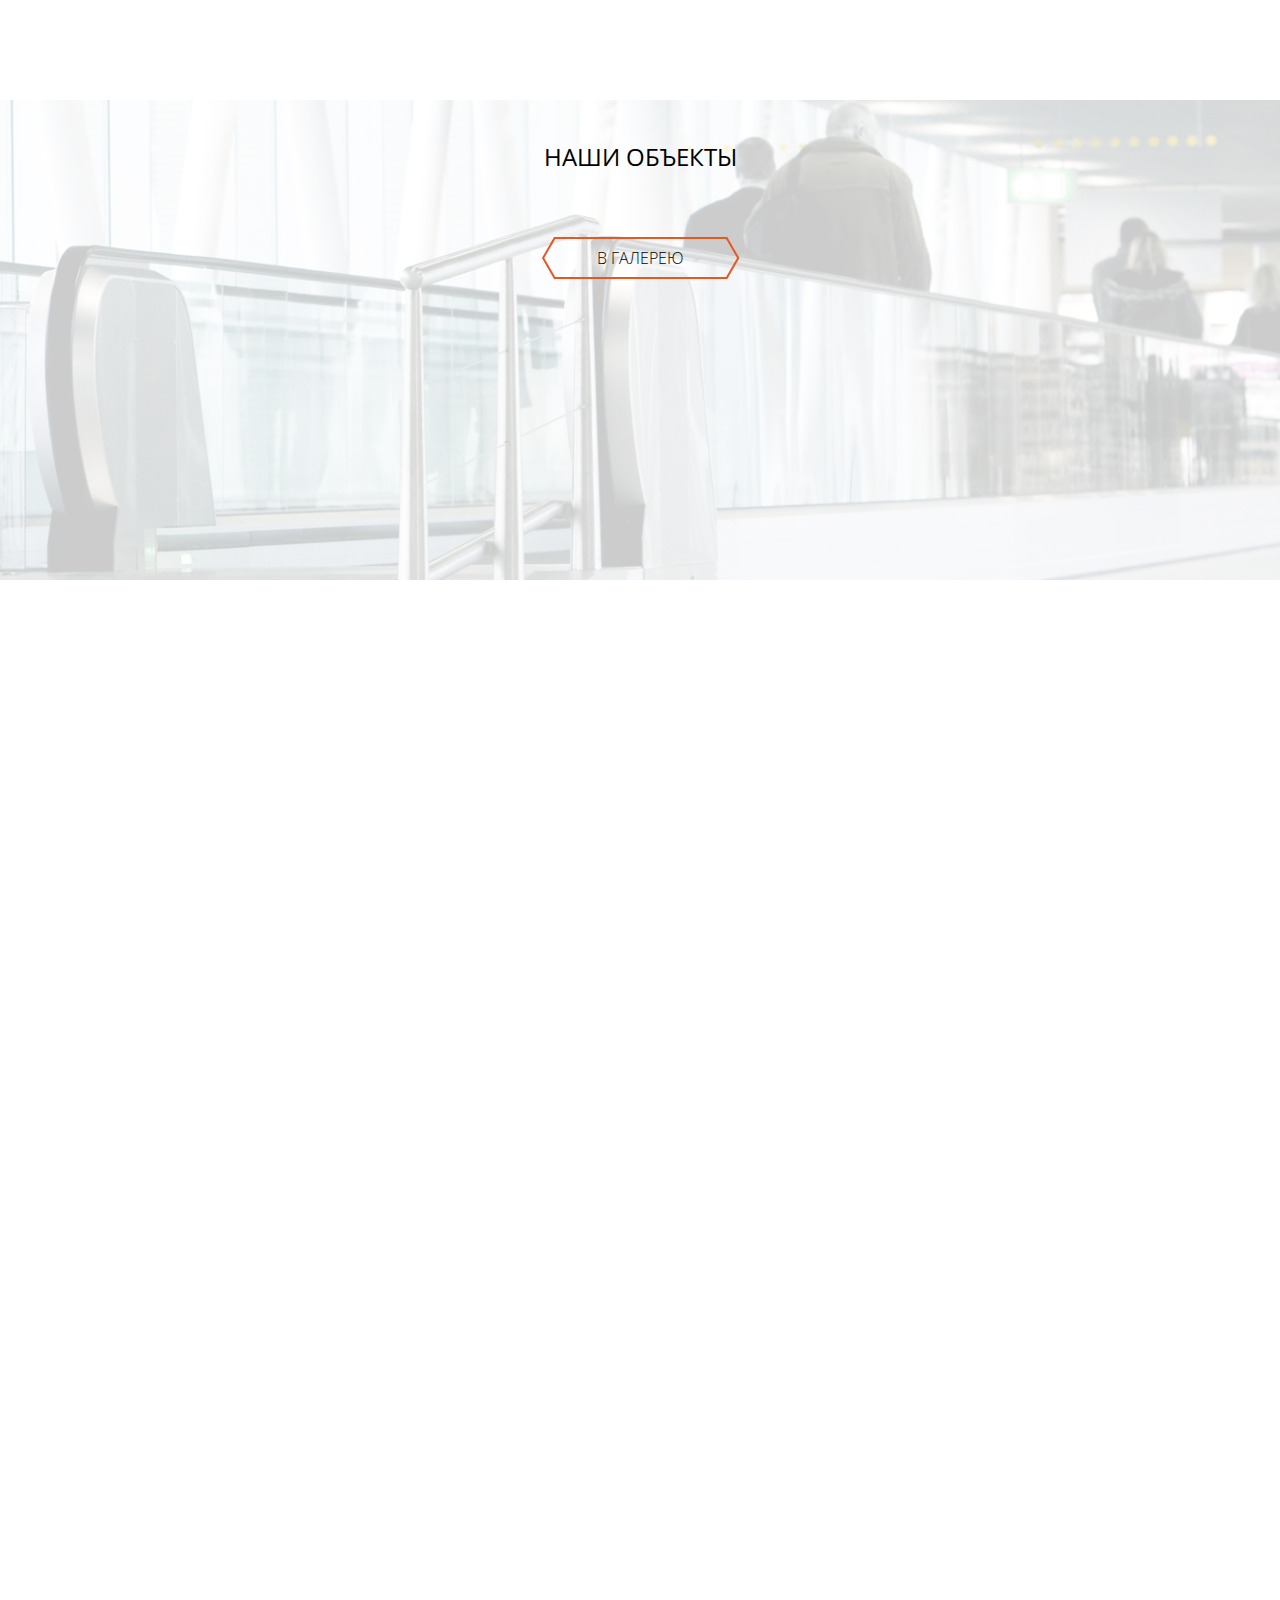
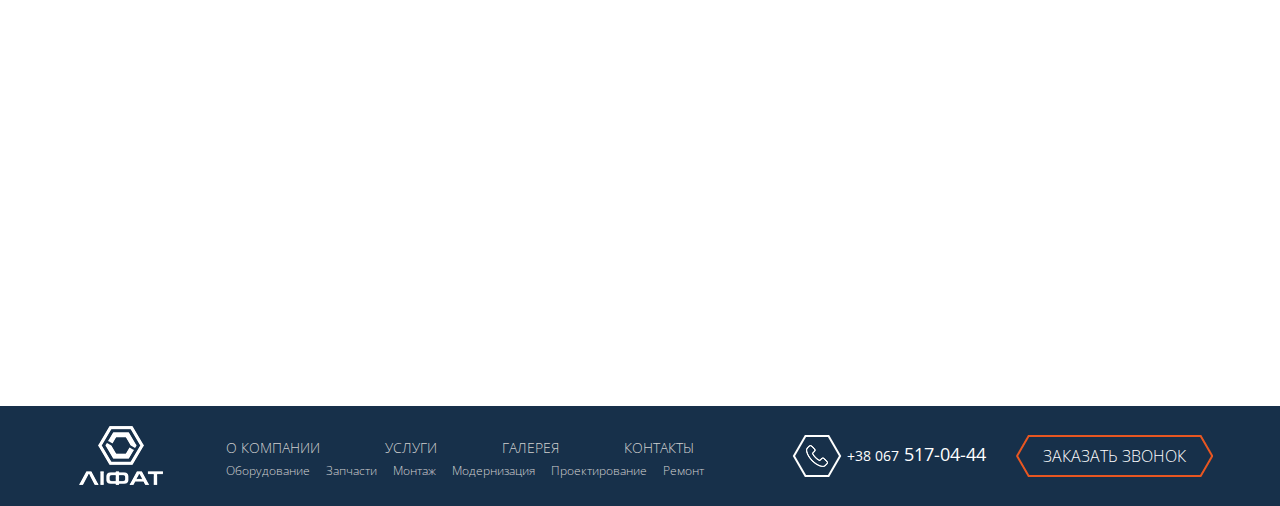
<file: lifat/index.html>
<!DOCTYPE html>
<html>
<head>
    <link rel="stylesheet" type="text/css" href="style.css">
    <link rel="stylesheet" type="text/css" href="css/animate.css">

    <link href="https://fonts.googleapis.com/css?family=Open+Sans" rel="stylesheet">

    <meta name="viewport" content="width=1176px">

    <title>Moskalenko Andrey</title>
</head>
<body>
<header class="main_header">
    <div class="top_line">
        <div class="container clearfix">
            <a class="logo" href="#"><img src="img/logo.png" alt="Лифат"></a>
            <nav>
                <ul id="menu-navigation" class="nav_bar nav_bar_top">
                    <li id="menu-item-34"
                        class="menu-item menu-item-type-post_type menu-item-object-page current-menu-item page_item page-item-14 current_page_item menu-item-34">
                        <a href="http://work/">О КОМПАНИИ</a></li>
                    <li id="menu-item-6" class="menu-item menu-item-type-custom menu-item-object-custom menu-item-6"><a
                            href="http://qw">УСЛУГИ</a></li>
                    <li id="menu-item-7" class="menu-item menu-item-type-custom menu-item-object-custom menu-item-7"><a
                            href="http://qwe">галерея</a></li>
                    <li id="menu-item-33" class="menu-item menu-item-type-custom menu-item-object-custom menu-item-33">
                        <a href="http://qer">КОНТАКТЫ</a></li>
                </ul>
            </nav>
            <a class="btn btn_call">заказать звонок</a>
            <div class="number">
                <img src="img/phone.png" alt="">
                <span>+38 067</span> 517-04-44
            </div>
        </div>
    </div>
    <div class="container">
        <h1>высочайшие стандарты качества</h1>
        <p>Лифты, эскалаторы, подъёмное оборудование</p>
    </div>
</header>
<section class="s_one">
    <div class="bg">
        <div class="container clearfix">
            <div class="wrap_info_block wow fadeInUp">
                <div class="info_block block1">
                    <a href="#">
                        <img src="img/icon_block1.png" alt="">
                        оборудование
                    </a>
                    <div class="border_block">
                    </div>
                </div>
                <div class="info_block block2">
                    <a href="#">
                        <img src="img/icon_block2.png" alt="">
                        запчасти
                    </a>
                    <div class="border_block">
                    </div>
                </div>
                <div class="info_block block3">
                    <a href="#">
                        <img src="img/icon_block3.png" alt="">
                        монтаж и модернизация
                    </a>
                    <div class="border_block">
                    </div>
                </div>
                <div class="info_block block4">
                    <a href="#">
                        <img src="img/icon_block4.png" alt="">
                        сервис
                    </a>
                    <div class="border_block">
                    </div>
                </div>
            </div>
            <h2>Качество превыше всего</h2>
            <p>Компания «Лифат» — одна из крупнейших компаний Украины, специализирующихся на лифтах и подъемниках
                отечественных и лучших мировых производителей. В спектр услуг «Лифат» входит поставка, монтаж,
                техническое и сервисное обслуживание оборудования, все это — с соблюдением высочайших стандартов
                качества.</p>
            <a class="btn_more">узнать больше</a>
        </div>
    </div>
</section>
<section class="s_two">
    <div class="container">
        <h2>преимущества сотрудничества с нами</h2>
        <div class="bar clearfix wow fadeInUp">
            <div class="item_bar">
                <img src="img/bar1.png" alt="">
					<span>
						Гибкая<br/>
						ценовая<br/>
						политика
					</span>
            </div>
            <div class="item_bar">
                <img src="img/bar2.png" alt="">
					<span>
						Развитая<br/>
						сеть<br/>
						представительств
					</span>
            </div>
            <div class="item_bar">
                <img src="img/bar3.png" alt="">
					<span>
						Ассортимент<br/>
						качественных<br/>
						комплектующих
					</span>
            </div>
            <div class="item_bar">
                <img src="img/bar4.png" alt="">
					<span>
						Исключительно<br/>
						индивидуальный<br/>
						подход
					</span>
            </div>
            <div class="item_bar">
                <img src="img/bar5.png" alt="">
					<span>
						Удобный способ<br/>
						оформления<br/>
						заказа
					</span>
            </div>
        </div>
    </div>
</section>
<section class="s_three">
    <div class="bg">
        <div class="container">
            <h2>наши объекты</h2>
            <a href="" class="btn btn_gallery">в галерею</a>
        </div>
    </div>
</section>

<footer>

    <h2 class="wow zoomIn">Рассчет стоимости лифта</h2>
    <div role="form" class="wpcf7" id="wpcf7-f29-o1" lang="ru-RU" dir="ltr">
        <div class="screen-reader-response"></div>
        <form action="/#wpcf7-f29-o1" method="post" class="wpcf7-form" novalidate="novalidate">
            <div style="display: none;">
                <input type="hidden" name="_wpcf7" value="29"/>
                <input type="hidden" name="_wpcf7_version" value="4.5.1"/>
                <input type="hidden" name="_wpcf7_locale" value="ru_RU"/>
                <input type="hidden" name="_wpcf7_unit_tag" value="wpcf7-f29-o1"/>
                <input type="hidden" name="_wpnonce" value="bc0ba3d531"/>
            </div>
            <div class="silver_form item_type wow fadeInUp">
                <h3>ВЫБЕРИТЕ ТИП ЛИФТА:</h3>
                <p><span class="wpcf7-form-control-wrap radio-504"><span class="wpcf7-form-control wpcf7-radio"><span
                        class="wpcf7-list-item first"><label><input type="radio" name="radio-504" value="Пассажирский"
                                                                    checked="checked"/>&nbsp;<span
                        class="wpcf7-list-item-label">Пассажирский</span></label></span><span
                        class="wpcf7-list-item last"><label><input type="radio" name="radio-504" value="Грузовой"/>&nbsp;<span
                        class="wpcf7-list-item-label">Грузовой</span></label></span></span></span>
                </p></div>
            <div class="empty_form item_room_elevator wow fadeInUp">
                <h3>наличие машинного помещения:</h3>
                <p><span class="wpcf7-form-control-wrap radio-261"><span class="wpcf7-form-control wpcf7-radio"><span
                        class="wpcf7-list-item first"><label><input type="radio" name="radio-261" value="Да"
                                                                    checked="checked"/>&nbsp;<span
                        class="wpcf7-list-item-label">Да</span></label></span><span class="wpcf7-list-item last"><label><input
                        type="radio" name="radio-261" value="Нет"/>&nbsp;<span class="wpcf7-list-item-label">Нет</span></label></span></span></span>
                </p></div>
            <div class="silver_form item_power wow fadeInUp">
                <div class="container hr_form">
                    <h3>выберите грузоподъемность:</h3>
                    <div class="img_item">
                        <div class="img_item">
                            <span><img src="img/man1.png" alt=""></span><span><img src="img/man2.png"
                                                                                   alt=""></span><span><img
                                src="img/man3.png" alt=""></span><span><img src="img/man4.png" alt=""></span><span><img
                                src="img/man5.png" alt=""></span><span><img src="img/man6.png" alt=""></span><span><img
                                src="img/man7.png" alt=""></span><span><img src="img/man8.png" alt=""></span>
                        </div>
                    </div>
                    <p><span class="wpcf7-form-control-wrap radio-542"><span
                            class="wpcf7-form-control wpcf7-radio"><span class="wpcf7-list-item first"><label><input
                            type="radio" name="radio-542" value="Менее" checked="checked"/>&nbsp;<span
                            class="wpcf7-list-item-label">Менее</span></label></span><span
                            class="wpcf7-list-item"><label><input type="radio" name="radio-542"
                                                                  value="400 кг"/>&nbsp;<span
                            class="wpcf7-list-item-label">400 кг</span></label></span><span
                            class="wpcf7-list-item"><label><input type="radio" name="radio-542"
                                                                  value="630 кг"/>&nbsp;<span
                            class="wpcf7-list-item-label">630 кг</span></label></span><span
                            class="wpcf7-list-item"><label><input type="radio" name="radio-542"
                                                                  value="800 кг"/>&nbsp;<span
                            class="wpcf7-list-item-label">800 кг</span></label></span><span
                            class="wpcf7-list-item"><label><input type="radio" name="radio-542"
                                                                  value="1000 кг"/>&nbsp;<span
                            class="wpcf7-list-item-label">1000 кг</span></label></span><span
                            class="wpcf7-list-item"><label><input type="radio" name="radio-542"
                                                                  value="1250 кг"/>&nbsp;<span
                            class="wpcf7-list-item-label">1250 кг</span></label></span><span
                            class="wpcf7-list-item"><label><input type="radio" name="radio-542"
                                                                  value="1600 кг"/>&nbsp;<span
                            class="wpcf7-list-item-label">1600 кг</span></label></span><span
                            class="wpcf7-list-item last"><label><input type="radio" name="radio-542" value="Более"/>&nbsp;<span
                            class="wpcf7-list-item-label">Более</span></label></span></span></span></p>
                    <div class="title_item">
                        <span>Менее</span><span>400 кг</span><span>630 кг</span><span>800 кг</span><span>1000 кг</span><span>1200 кг</span><span>1600 кг</span><span>Более</span>
                    </div>
                    </p></div>
            </div>
            <div class="empty_form item_stations wow fadeInUp">
                <div class="container hr_form">
                    <h3>укажите количество остановок:</h3>
                    <p><span class="wpcf7-form-control-wrap radio-566"><span
                            class="wpcf7-form-control wpcf7-radio"><span class="wpcf7-list-item first"><label><input
                            type="radio" name="radio-566" value="2" checked="checked"/>&nbsp;<span
                            class="wpcf7-list-item-label">2</span></label></span><span
                            class="wpcf7-list-item"><label><input type="radio" name="radio-566" value="3"/>&nbsp;<span
                            class="wpcf7-list-item-label">3</span></label></span><span
                            class="wpcf7-list-item"><label><input type="radio" name="radio-566" value="4"/>&nbsp;<span
                            class="wpcf7-list-item-label">4</span></label></span><span
                            class="wpcf7-list-item"><label><input type="radio" name="radio-566" value="5"/>&nbsp;<span
                            class="wpcf7-list-item-label">5</span></label></span><span
                            class="wpcf7-list-item"><label><input type="radio" name="radio-566" value="6"/>&nbsp;<span
                            class="wpcf7-list-item-label">6</span></label></span><span
                            class="wpcf7-list-item"><label><input type="radio" name="radio-566" value="7"/>&nbsp;<span
                            class="wpcf7-list-item-label">7</span></label></span><span
                            class="wpcf7-list-item"><label><input type="radio" name="radio-566" value="8"/>&nbsp;<span
                            class="wpcf7-list-item-label">8</span></label></span><span
                            class="wpcf7-list-item"><label><input type="radio" name="radio-566" value="9"/>&nbsp;<span
                            class="wpcf7-list-item-label">9</span></label></span><span
                            class="wpcf7-list-item"><label><input type="radio" name="radio-566" value="10"/>&nbsp;<span
                            class="wpcf7-list-item-label">10</span></label></span><span
                            class="wpcf7-list-item"><label><input type="radio" name="radio-566" value="11"/>&nbsp;<span
                            class="wpcf7-list-item-label">11</span></label></span><span
                            class="wpcf7-list-item"><label><input type="radio" name="radio-566" value="12"/>&nbsp;<span
                            class="wpcf7-list-item-label">12</span></label></span><span
                            class="wpcf7-list-item"><label><input type="radio" name="radio-566" value="13"/>&nbsp;<span
                            class="wpcf7-list-item-label">13</span></label></span><span
                            class="wpcf7-list-item"><label><input type="radio" name="radio-566" value="14"/>&nbsp;<span
                            class="wpcf7-list-item-label">14</span></label></span><span
                            class="wpcf7-list-item"><label><input type="radio" name="radio-566" value="15"/>&nbsp;<span
                            class="wpcf7-list-item-label">15</span></label></span><span
                            class="wpcf7-list-item"><label><input type="radio" name="radio-566" value="16"/>&nbsp;<span
                            class="wpcf7-list-item-label">16</span></label></span><span
                            class="wpcf7-list-item"><label><input type="radio" name="radio-566" value="17"/>&nbsp;<span
                            class="wpcf7-list-item-label">17</span></label></span><span
                            class="wpcf7-list-item"><label><input type="radio" name="radio-566" value="18"/>&nbsp;<span
                            class="wpcf7-list-item-label">18</span></label></span><span
                            class="wpcf7-list-item"><label><input type="radio" name="radio-566" value="19"/>&nbsp;<span
                            class="wpcf7-list-item-label">19</span></label></span><span
                            class="wpcf7-list-item"><label><input type="radio" name="radio-566" value="20"/>&nbsp;<span
                            class="wpcf7-list-item-label">20</span></label></span><span
                            class="wpcf7-list-item"><label><input type="radio" name="radio-566" value="21"/>&nbsp;<span
                            class="wpcf7-list-item-label">21</span></label></span><span
                            class="wpcf7-list-item"><label><input type="radio" name="radio-566" value="22"/>&nbsp;<span
                            class="wpcf7-list-item-label">22</span></label></span><span
                            class="wpcf7-list-item last"><label><input type="radio" name="radio-566" value="&gt;22"/>&nbsp;<span
                            class="wpcf7-list-item-label">&gt;22</span></label></span></span></span></p>
                    <div class="title_item">
                        <span>2</span><span>3</span><span>4</span><span>5</span><span>6</span><span>7</span><span>8</span><span>9</span><span>10</span><span>11</span><span>12</span><span>13</span><span>14</span><span>15</span><span>16</span><span>17</span><span>18</span><span>19</span><span>20</span><span>21</span><span>22</span><span>&gt;22</span>
                    </div>
                    </p></div>
            </div>
            <div class="silver_form item_speed wow fadeInUp">
                <div class="container hr_form">
                    <h3>выберите скорость лифта:</h3>
                    <div class="img_item">
                        <span><img src="img/speed1.png" alt=""></span><span><img src="img/speed2.png"
                                                                                 alt=""></span><span><img
                            src="img/speed3.png" alt=""></span><span><img src="img/speed4.png" alt=""></span>
                    </div>
                    <p><span class="wpcf7-form-control-wrap radio-733"><span
                            class="wpcf7-form-control wpcf7-radio"><span class="wpcf7-list-item first"><label><input
                            type="radio" name="radio-733" value="Менее 1м/с" checked="checked"/>&nbsp;<span
                            class="wpcf7-list-item-label">Менее 1м/с</span></label></span><span class="wpcf7-list-item"><label><input
                            type="radio" name="radio-733" value="1 м/с"/>&nbsp;<span
                            class="wpcf7-list-item-label">1 м/с</span></label></span><span
                            class="wpcf7-list-item"><label><input type="radio" name="radio-733"
                                                                  value="2,5 м/с"/>&nbsp;<span
                            class="wpcf7-list-item-label">2,5 м/с</span></label></span><span
                            class="wpcf7-list-item last"><label><input type="radio" name="radio-733"
                                                                       value="Более 2,5м/с"/>&nbsp;<span
                            class="wpcf7-list-item-label">Более 2,5м/с</span></label></span></span></span></p>
                    <div class="title_item">
                        <span>Менее 1 м/с</span><span>1 м/с</span><span>2,5 м/с</span><span>Более 2,5 м/с</span>
                    </div>
                </div>
            </div>
            <div class="empty_form item_fire wow fadeInUp">
                <h3>ВЫБЕРИТЕ класс огнестойкости:</h3>
                <p><span class="wpcf7-form-control-wrap radio-669"><span class="wpcf7-form-control wpcf7-radio"><span
                        class="wpcf7-list-item first"><label><input type="radio" name="radio-669"
                                                                    value="Без огнестойкости"
                                                                    checked="checked"/>&nbsp;<span
                        class="wpcf7-list-item-label">Без огнестойкости</span></label></span><span
                        class="wpcf7-list-item"><label><input type="radio" name="radio-669" value="Е30"/>&nbsp;<span
                        class="wpcf7-list-item-label">Е30</span></label></span><span
                        class="wpcf7-list-item"><label><input type="radio" name="radio-669" value="Еi30"/>&nbsp;<span
                        class="wpcf7-list-item-label">Еi30</span></label></span><span
                        class="wpcf7-list-item last"><label><input type="radio" name="radio-669"
                                                                   value="Еi60"/>&nbsp;<span
                        class="wpcf7-list-item-label">Еi60</span></label></span></span></span>
                </p></div>
            <div class="silver_form item_status wow fadeInUp">
                <h3>ВЫБЕРИТЕ желаемую комплектацию:</h3>
                <p><span class="wpcf7-form-control-wrap radio-163"><span class="wpcf7-form-control wpcf7-radio"><span
                        class="wpcf7-list-item first"><label><input type="radio" name="radio-163" value="Эконом"
                                                                    checked="checked"/>&nbsp;<span
                        class="wpcf7-list-item-label">Эконом</span></label></span><span
                        class="wpcf7-list-item"><label><input type="radio" name="radio-163" value="Бизнес"/>&nbsp;<span
                        class="wpcf7-list-item-label">Бизнес</span></label></span><span
                        class="wpcf7-list-item last"><label><input type="radio" name="radio-163" value="Премиум"/>&nbsp;<span
                        class="wpcf7-list-item-label">Премиум</span></label></span></span></span>
                </p></div>
            <div class="empty_form item_options wow fadeInUp">
                <h3>Что включить в рассчет:</h3>
                <p><span class="wpcf7-form-control-wrap radio-251"><span class="wpcf7-form-control wpcf7-radio"><span
                        class="wpcf7-list-item first"><input type="radio" name="radio-251" value="Оборудование"
                                                             checked="checked"/>&nbsp;<span
                        class="wpcf7-list-item-label">Оборудование</span></span><span class="wpcf7-list-item"><input
                        type="radio" name="radio-251" value="Монтаж"/>&nbsp;<span
                        class="wpcf7-list-item-label">Монтаж</span></span><span class="wpcf7-list-item"><input
                        type="radio" name="radio-251" value="Демонтаж"/>&nbsp;<span class="wpcf7-list-item-label">Демонтаж</span></span><span
                        class="wpcf7-list-item last"><input type="radio" name="radio-251"
                                                            value="Обслуживание"/>&nbsp;<span
                        class="wpcf7-list-item-label">Обслуживание</span></span></span></span>
                </p></div>
            <div class="sent_form wow fadeInUp">
                <span class="wpcf7-form-control-wrap text-457"><input type="text" name="text-457" value="" size="40"
                                                                      class="wpcf7-form-control wpcf7-text field_form"
                                                                      aria-invalid="false"
                                                                      placeholder="Как к Вам обращаться?"/></span><br/>
                <span class="wpcf7-form-control-wrap tel-921"><input type="tel" name="tel-921" value="" size="40"
                                                                     class="wpcf7-form-control wpcf7-text wpcf7-tel wpcf7-validates-as-tel field_form"
                                                                     aria-invalid="false" placeholder="Номер телефона"/></span><br/>
                <span class="wpcf7-form-control-wrap email-849"><input type="email" name="email-849" value="" size="40"
                                                                       class="wpcf7-form-control wpcf7-text wpcf7-email wpcf7-validates-as-email field_form"
                                                                       aria-invalid="false"
                                                                       placeholder="Єлектронная почта"/></span><br/>
                <span class="wpcf7-form-control-wrap textarea-611"><textarea name="textarea-611" cols="40" rows="10"
                                                                             class="wpcf7-form-control wpcf7-textarea textarea_form"
                                                                             aria-invalid="false"
                                                                             placeholder="Адрес установки"></textarea></span></p>
                <p><input type="submit" value="РАССЧИТАТЬ" class="wpcf7-form-control wpcf7-submit btn_form"/></p>
            </div>
            <div class="wpcf7-response-output wpcf7-display-none"></div>
        </form>
    </div>
    <div class="bottom_line">
        <div class="container">
            <a class="bottom_logo" href="#">
                <img src="img/bottom_logo.png" alt="">
            </a>
            <div class="wrap_bottom_nav">
                <ul id="menu-navigation-1" class="nav_bar">
                    <li class="menu-item menu-item-type-post_type menu-item-object-page current-menu-item page_item page-item-14 current_page_item menu-item-34">
                        <a href="http://work/">О КОМПАНИИ</a></li>
                    <li class="menu-item menu-item-type-custom menu-item-object-custom menu-item-6"><a href="http://qw">УСЛУГИ</a>
                    </li>
                    <li class="menu-item menu-item-type-custom menu-item-object-custom menu-item-7"><a
                            href="http://qwe">галерея</a></li>
                    <li class="menu-item menu-item-type-custom menu-item-object-custom menu-item-33"><a
                            href="http://qer">КОНТАКТЫ</a></li>
                </ul>
                <ul id="menu-bottom_menu" class="menu">
                    <li id="menu-item-8" class="menu-item menu-item-type-custom menu-item-object-custom menu-item-8"><a
                            href="http://ads">Оборудование</a></li>
                    <li id="menu-item-9" class="menu-item menu-item-type-custom menu-item-object-custom menu-item-9"><a
                            href="http://asd">Запчасти</a></li>
                    <li id="menu-item-35" class="menu-item menu-item-type-custom menu-item-object-custom menu-item-35">
                        <a href="http://as">Монтаж</a></li>
                    <li id="menu-item-36" class="menu-item menu-item-type-custom menu-item-object-custom menu-item-36">
                        <a href="http://s">Модернизация</a></li>
                    <li id="menu-item-37" class="menu-item menu-item-type-custom menu-item-object-custom menu-item-37">
                        <a href="http://s">Проектирование</a></li>
                    <li id="menu-item-38" class="menu-item menu-item-type-custom menu-item-object-custom menu-item-38">
                        <a href="http://as">Ремонт</a></li>
                </ul>
            </div>
            <a href="#" class="btn btn_call">заказать звонок</a>
            <div class="number">
                <img src="img/phone.png" alt="">
                <span>+38 067</span> 517-04-44
            </div>
        </div>
    </div>
</footer>
<div class='rhex'></div>

<script src="js/jquery-3.1.1.min.js"></script>
<script src="js/wow.min.js"></script>
<script>
      $(document).ready ( function () {
          wow = new WOW(
              {
                  boxClass:     'wow',      // default
                  animateClass: 'animated', // default
                  offset:      200,          // default
              }
          )
          wow.init();

        });
  </script>
</body>
</html>
</file>
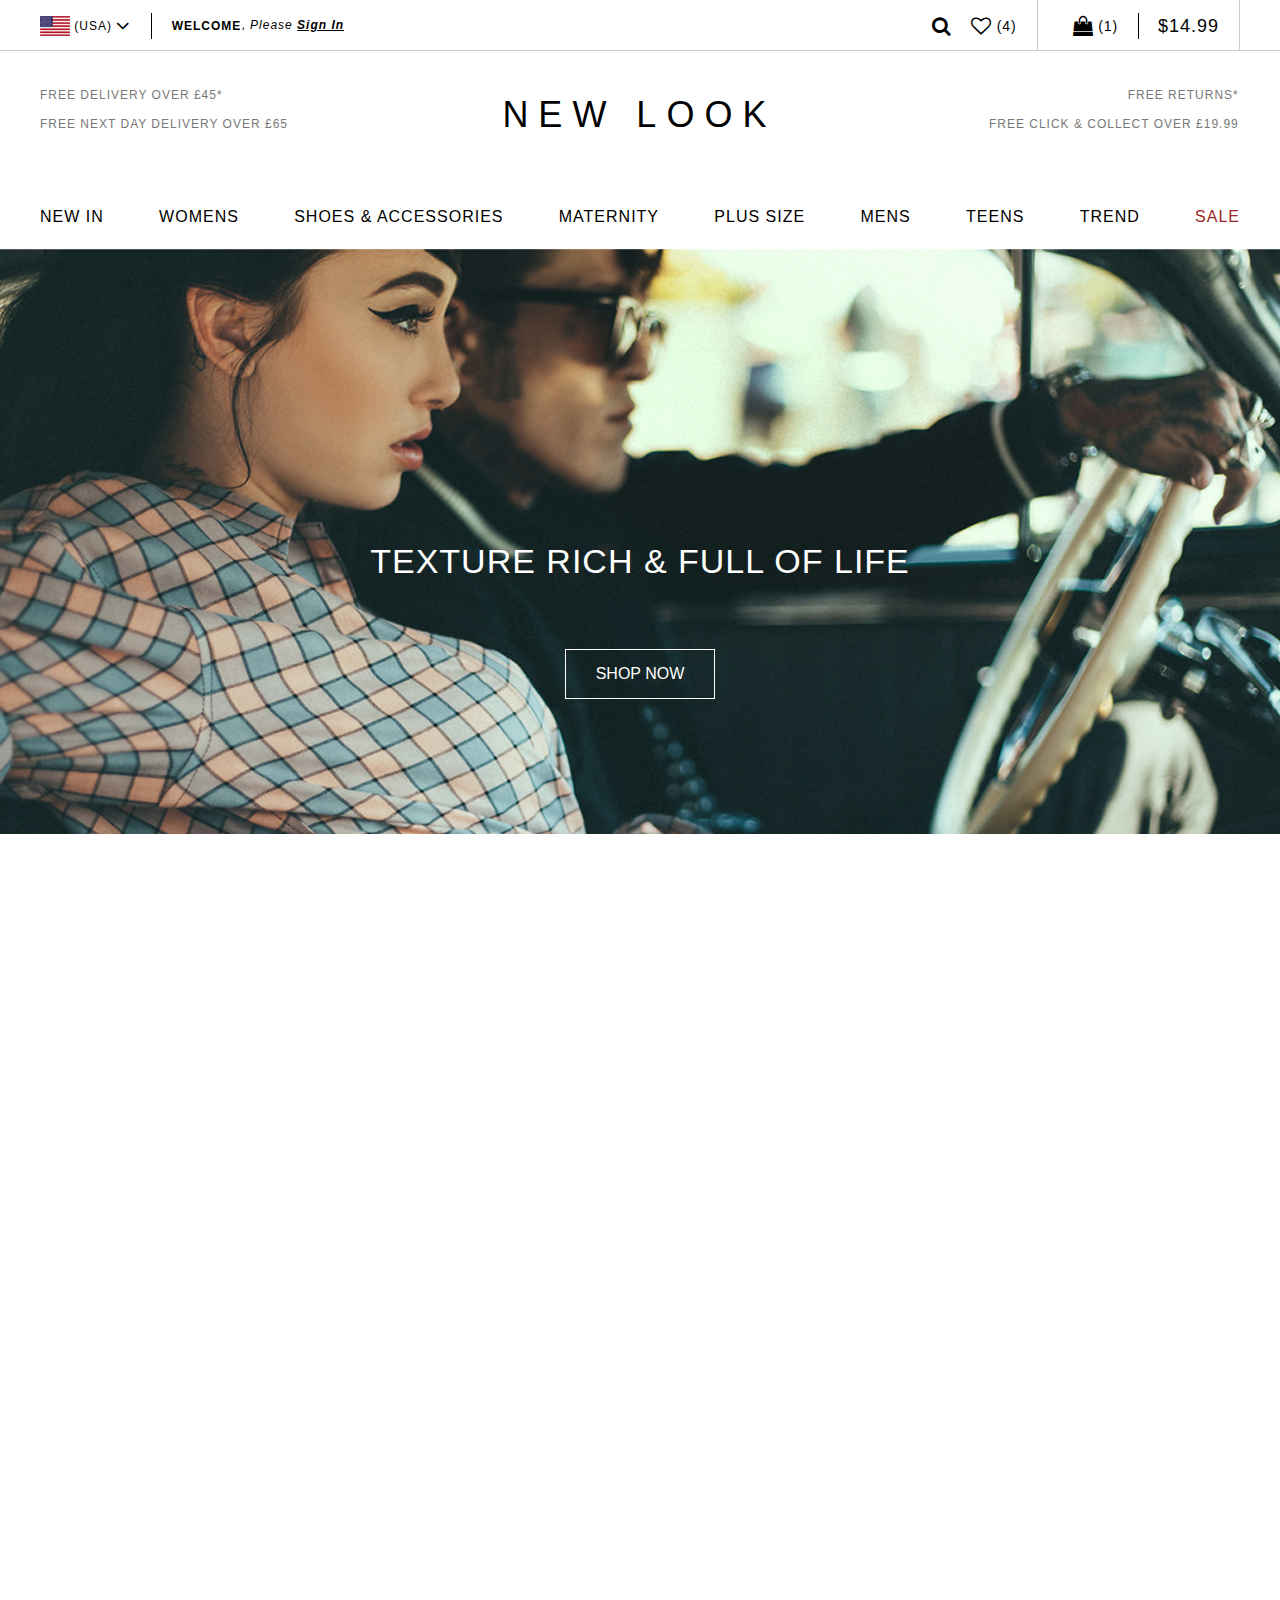
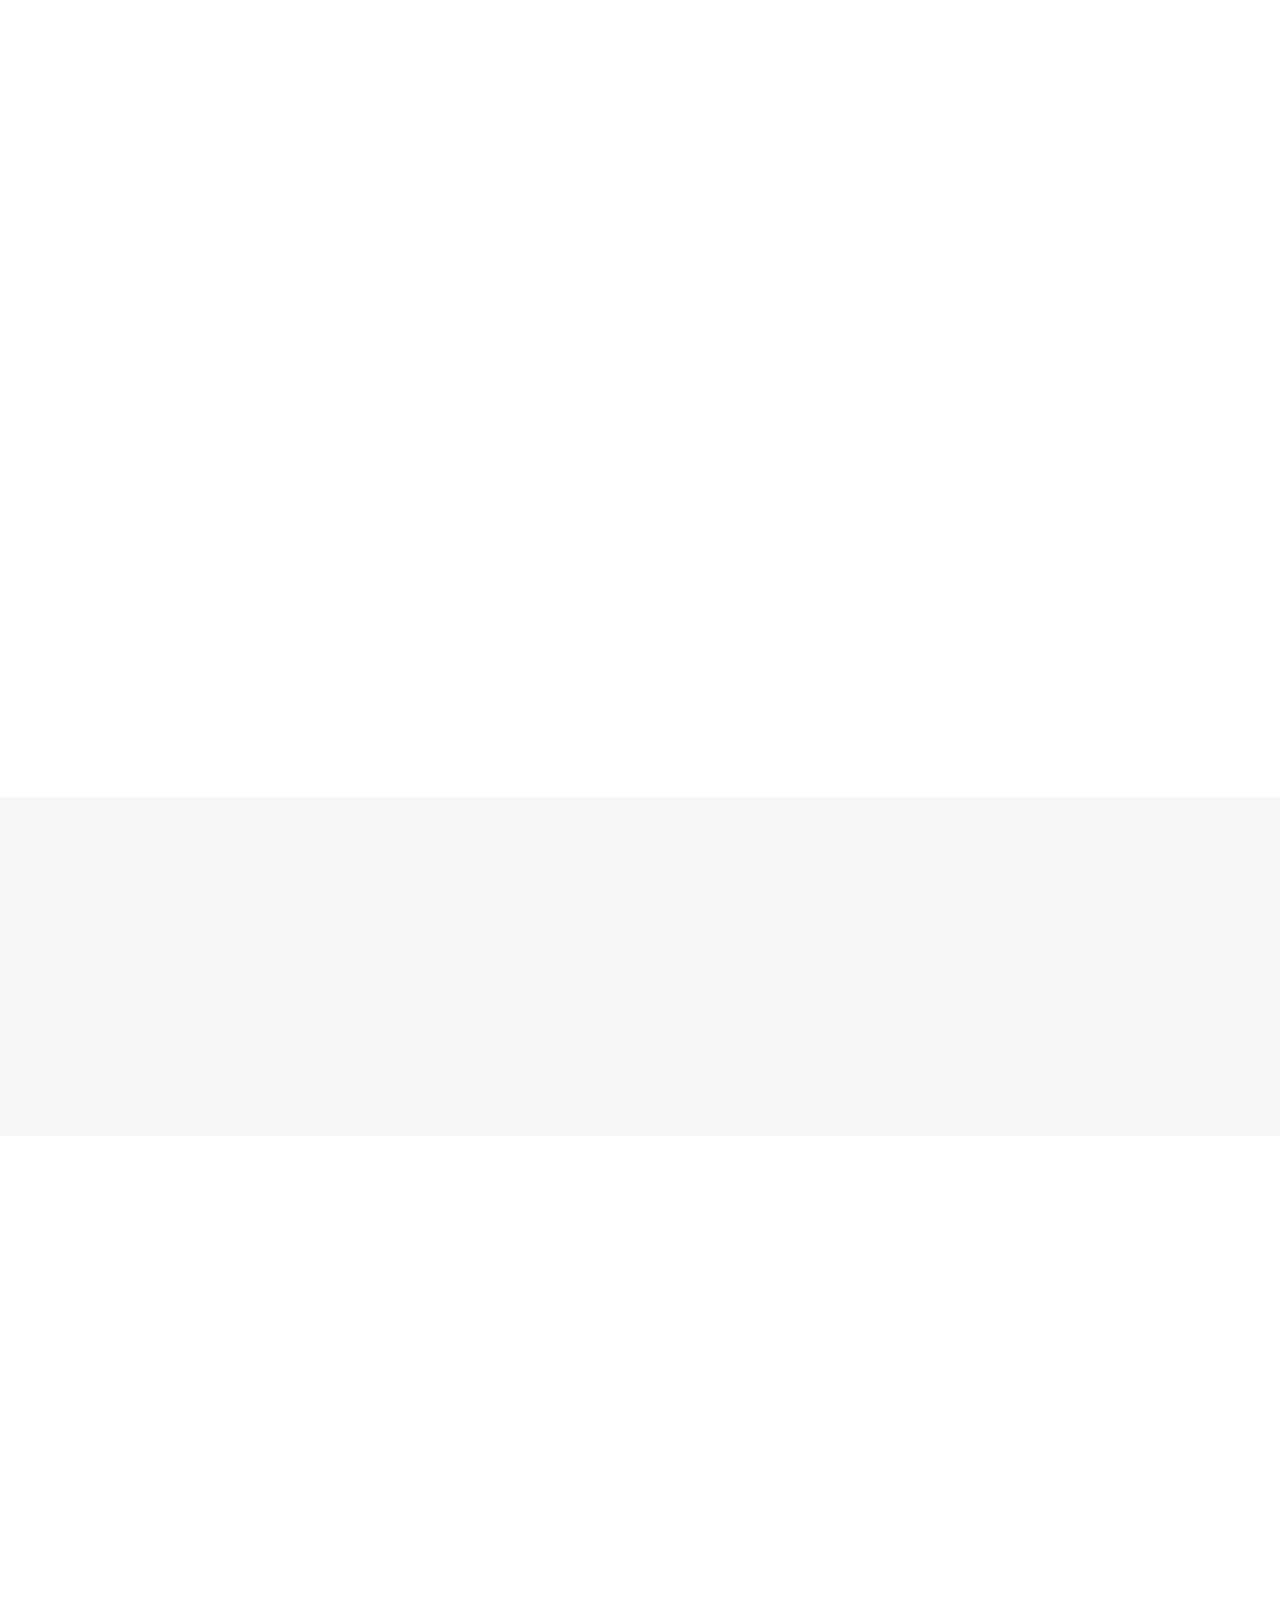
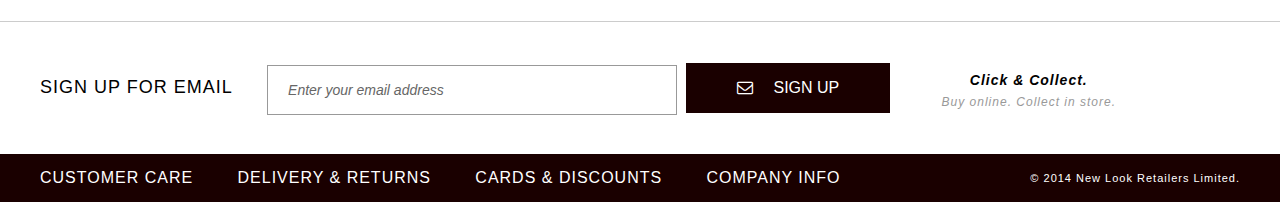
<file: newlook/index.html>
<!DOCTYPE html>
<!--[if lt IE 7 ]><html class="ie ie6" lang="en"> <![endif]-->
<!--[if IE 7 ]><html class="ie ie7" lang="en"> <![endif]-->
<!--[if IE 8 ]><html class="ie ie8" lang="en"> <![endif]-->
<!--[if (gte IE 9)|!(IE)]><!--><html lang="ru"> <!--<![endif]-->

<head>

	<meta charset="utf-8">

	<title>Andrey Moskalenko</title>
	<meta name="description" content="">

	<link rel="shortcut icon" href="#co" type="image/x-icon">

	<meta http-equiv="X-UA-Compatible" content="IE=edge">
	<meta name="viewport" content="width=device-width, initial-scale=1, maximum-scale=1">

	<link rel="stylesheet" href="css/newlook_style.css">
	<link rel="stylesheet" href="css/animate.css">
	<link rel="stylesheet" href="libs/font-awesome/css/font-awesome.min.css" />
	<link href="https://fonts.googleapis.com/css?family=Poiret+One" rel="stylesheet">
	<link href="https://fonts.googleapis.com/css?family=Amatic+SC" rel="stylesheet">


</head>

<body>
<header>
	<div class="top_line">
		<div class="container clearfix">
			<div class="lang">
				<img width="30px" height="20px" src="img/flag.jpg" alt="alt">
				<span>(USA)</span>
				<i class="fa fa-angle-down" aria-hidden="true"></i>
			</div>
			<div class="auth">
				<span><b>Welcome</b>, <i>Please</i></span>
				<a href="#">Sign In</a>
			</div>
			<div class="buy">
				<i class="fa fa-shopping-bag" aria-hidden="true"></i>
				<span>(1)</span>
				<span class="line"></span>
				<span class="money">$14.99</span>
			</div>
			<div class="icon">
				<a href="#">
					<i class="fa fa-search" aria-hidden="true"></i>
				</a>
				<a href="#">
					<i class="fa fa-heart-o" aria-hidden="true"></i>
				</a>
				<span>(4)</span>
			</div>
		
		</div>
	</div>
	<div class="free wow zoomIn">
		<div class="container clearfix">
			<div class="free_left">
				<p>FREE DELIVERY OVER £45*</p>
				<p>FREE NEXT DAY DELIVERY OVER £65</p>
			</div>
			<div class="free_center">
				<h1>NEW LOOK</h1>
			</div>
			<div class="free_right">
				<p>FREE RETURNS*</p>
				<p>FREE CLICK & COLLECT OVER £19.99</p>
			</div>
		</div>
	</div>
	<nav>
		<div class="container">
			<ul class="menu clearfix wow fadeInLeft">
				<li><a href="#">New In</a></li>
				<li><a href="#">Womens</a></li>
				<li><a href="#">SHOES & ACCESSORIES</a></li>
				<li><a href="#">MATERNITY</a></li>
				<li><a href="#">Plus Size</a></li>
				<li><a href="#">Mens</a></li>
				<li><a href="#">Teens</a></li>
				<li><a href="#">Trend</a></li>
				<li class="active"><a href="#">Sale</a></li>
				<li class="helper"></li>
			</ul>
		</div>
	</nav>
	<div class="big_img wow fadeInUp">
		<h1>Texture Rich & Full Of Life</h1>
		<a href="#"><button>Shop now</button></a>
	</div>
</header>
<section class="content clearfix">
	<div class="baner_one wow fadeInLeft">
		<h1>NEW  SEASON jacket</h1>
		<p>The perfect balance of summer fun dressed up in 
		luxurious suedes for any early fall adventure.</p>
		<span>$14.99</span>
		<button>Show new in</button>
	</div>
	<div class="baner_two wow fadeInRight">
		
	</div>
</section>
<section>
	<div class="container clearfix">
		<div class="social clearfix wow fadeInLeft">
			<a class="soc_fb soc_btn" href="#">
				<i class="fa fa-facebook" aria-hidden="true"></i>
			</a>
			<a class="soc_tw soc_btn" href="#">
				<i class="fa fa-twitter" aria-hidden="true"></i>
			</a>
			<a class="soc_pint soc_btn" href="#">
				<i class="fa fa-pinterest-p" aria-hidden="true"></i>
			</a>
			<a class="soc_googl soc_btn" href="#">
				<i class="fa fa-google-plus" aria-hidden="true"></i>
			</a>
			<a class="soc_insta soc_btn" href="#">
				<i class="fa fa-instagram" aria-hidden="true"></i>
			</a>
		</div>
		<div class="sale_col wow fadeInRight">
			<a class="titl" href="#"><span>sale</span> man collection </a>
		</div>
		<div class="shop_swim wow fadeIn">
			<a class="titl" href="#">Shop SWIMWEAR</a>
		</div>
		<div class="trend wow fadeInLeft">
			<a class="titl" href="#">Trend Guides</a>
		</div>
		<div class="flower wow fadeInRight">
			<div class="flower_info">
				<span>New collection</span>
				<h1>boho luxe print Kimono</h1>
				<a href="#"><button>Shop kimonos</button></a>
			</div>
		</div>
	</div>
</section>
<h1 class="head_colle wow zoomIn">New Collection</h1>
<section class="new_collection">
	<div class="container wrapper wow fadeInUp">
		<img src="img/slide.png">
	</div>
</section>
<section class="locator wow fadeInUp">
	<div class="container">
		<img width="490px" height="240px" src="img/map.png" alt="map">	
		<div class="locator_info">
			<h1>Store locator</h1>
			<span>Select a store in your country on the map</span>
			<a href="#"><button>visit Store Locator</button></a>
		</div>
	</div>
</section>
<footer class="footer">
	<div class="container clearfix">
		<form id="email" action="#">
			<label for="email">Sign Up for email</label>
			<input id="email" type="email" placeholder="Enter your email address">
			<button><i class="fa fa-envelope-o" aria-hidden="true"></i>sign up</button>
			<span class="click">
			<b>Click & Collect.</b><br /> Buy online. Collect in store.
		</span>
		</form>
	</div>
	<div class="bottom_menu">
		<div class="container">
			<ul>
				<li><a href="#">CUSTOMER CARE</a></li>
				<li><a href="#">DELIVERY & RETURNS</a></li>
				<li><a href="#">CARDS & DISCOUNTS</a></li>
				<li><a href="#">COMPANY INFO</a></li>
				<li>© 2014 New Look Retailers Limited.</li>
			</ul>
		</div>
	</div>
</footer>




	

	<!--[if lt IE 9]>
	<script src="libs/html5shiv/es5-shim.min.js"></script>
	<script src="libs/html5shiv/html5shiv.min.js"></script>
	<script src="libs/html5shiv/html5shiv-printshiv.min.js"></script>
	<script src="libs/respond/respond.min.js"></script>
	<![endif]-->
	<script src="js/jquery-3.1.1.min.js"></script>
	<script src="libs/wow.min.js"></script>
	<script>
		$(document).ready ( function () {
	    	wow = new WOW(
		        {
		            boxClass:     'wow',      // default
		            animateClass: 'animated', // default
		            offset:       200,          // default
		        }
	    	)
	    	wow.init();

    	});
	</script>
</body>
</html>
</file>
<file: dopetrope/css/style.css>
*{
	margin: 0;
	padding: 0;
}
header{
	text-align: center;
	position: relative;
}
.head{
	font-size: 2.5em;
	font-weight: 800;
	margin-top: 70px;
	margin-bottom: 30px;
}
.navbar-toggle{
	float: left;
}
.navbar-default {
	background-color: transparent;
	border: none;
}
.navbar-collapse {
	border: none;
}
.nav-menu{
	text-align: center;
	margin-bottom: 50px;
}
.nav-menu li{
	list-style: none;
	display: inline-block;
	margin-right: 25px;
}
.nav-menu li:last-child{
	margin: 0;
}
.nav-menu li.active a{
	background: #D52349;
	border-radius: 5px;
	color: white !important;
}
.nav-menu li a{
	display: block;
	color: #5D5D5D;
	padding: 10px;
	text-decoration: none;
	font-style: italic;
}
.big_bg{
	height: 444px;
	background: url(../images/pic01.jpg) no-repeat center;
	background-size: cover;
}
.title_big_bg{
	text-align: center;
	background: #261F20;
	margin-top: 110px;
}
.title_big_bg h1{
	color: #fff;
	font-size: 2.5em;
	font-weight: 700;
	padding: 25px 0;
	margin: 0;
}
.title_big_bg span{
	display: block;
	color: #D52349;
	font-size: 1.4em;
	padding-bottom: 25px;
}
.wrap_bar{
	border-bottom: 1px solid #ccc;
}
.bar{
	padding-top: 40px;
	padding-bottom: 40px;
}
.bar:hover {
	transition: all 0.5s;
	box-shadow: -20px 0 20px -20px silver,
	20px 0 20px -20px silver;
	cursor: pointer;
}
.icon{
	position: relative;
	font-size: 3em;
	display: inline-block;
	width: 120px;
	height: 100px;
	background: #D52349;
	color: white;
	border-radius: 5px 5px 0 0;
}
.icon span{
	line-height: 100px;
}
.icon::after{
	content: "";
	display: block;
	position: absolute;
	bottom: -30px;
	width: 2px;
	border-top: 30px solid #D52349;
	border-left: 60px solid transparent;
	border-right: 60px solid transparent;
}
.bg_black{
	background: #252122;
}
.bg_pink{
	background: #d52349 !important;
}

.icon.bg_black::after{
	border-top-color: #252122;
}
.bg_silver{
	background: #827A7C;
}
.icon.bg_silver::after{
	border-top-color: #827A7C;
}
.bar h3{
	margin-top: 60px;
	margin-bottom: 20px;
	font-weight: 600;
}
.text_bar{
	color: #B3B8B4;
}
.btn_big{
	display: inline-block;
	padding: 12px 61px;
	color: #ffffff !important;
	text-decoration: none !important;
	font-weight: 700;
	font-size: 1.5em;
	margin-top: 10px;
	margin-bottom: 70px;
	margin-right: 20px;
	border-radius: 5px;
}
.btn_big:nth-child(2){
	margin-right: 0;
}
section{
	background: #f7f7f7;
	text-align: center;
}
.s_head{
	position: relative;
	margin: 40px 0;
}
.s_head .hr{
	position: absolute;
	top:50%;
	width: 100%;
	height: 1px;
	background: #cccccc;
}
.s_head span{
	position: relative;
	background: #f7f7f7;
	padding: 0 25px;
	font-size: 2em;
	font-weight: 600;
}
.item{
	margin-bottom: 30px;
	text-align: left;
	background: #fff;
	border-bottom: 2px solid #ccc;
}
.item img{
	width: 100%;
}
.item h3{
	margin: 30px 0;
	padding: 0px 20px;
	font-weight: 600;
}
.item p{
	padding: 0px 20px;
	margin: 0;
	color: #7C7C7C;
}
.btn{
	display: inline-block;
	background: #000;
	border-radius: 5px;
	padding: 12px 25px;
	margin: 40px 20px;
	color: white !important;
	text-decoration: none !important;
	font-weight: 600;
	font-size: 1.5em;
}
.blog_item h3{
	margin-bottom: 10px;
}
.blog_titl{
	font-style: italic;
	color: #7C7C7C;
	margin-left: 20px;
}
.blog_item p{
	margin: 30px 0;
}
.blog_item .btn{
	margin: 0 0 40px 20px;
}
.blog_item .btn .glyphicon{
	margin-right: 10px;
	vertical-align: text-top;
	opacity: 0.7;

}
footer{
	padding-top: 30px;
	padding-bottom: 70px;
	background: #252122;
	color: #fff;
}
footer h3{
	font-weight: 600;
	font-size: 2em;
	margin: 30px 0;
}
.date{
	display: inline-block;
	text-align: center;
	padding: 5px 20px;
	position: relative;
	border-radius: 5px 0px 0 5px;
}
.date::after{
	content: "";
	display: block;
	position: absolute;
	right: -30px;
	top: 0;
	width: 2px;
	border-top: 36px solid transparent;
	border-left: 30px solid #D52349;
	border-bottom: 37px solid transparent;
}
.month{
	font-size: 1.2em;
	margin: 0;
}
.day{
	font-size: 2em;
	margin: 0;
}
h4{
	font-weight: 600;
}
.news_item{
	padding-top: 20px;
	padding-bottom: 20px;
	border-bottom:1px solid #2F2B2C;
}
.last{
	border: none;
}
.news_content{
	color: #858484;
}
.about img{
	width: 100%;
	margin-top: 10px;
}
.about p{
	margin: 20px 0;
	color: #858484;
}
.about .btn{
	margin: 10px 0 0 0;
}
.list li{
	list-style: none;
	padding: 10px 0;
	border-bottom: 1px solid #2F2B2C;
}
.list li:last-child{
	border: none;
}
.list li a{
	color: #858484;
	text-decoration: underline;
}
.social{
	margin-top: 10px;
	margin-bottom: 20px;
}
.soc_icon{
	display: inline-block;
	width: 50px;
	height: 50px;
	margin-right: 10px;
	background: #3C5A98;
	border-radius: 5px;
}
.contact_item{
	padding: 10px 0;
	border-bottom:1px solid #2F2B2C;
}
.contact_item:last-child{
	border: none;
}
.contact_key{
	font-weight: 600;
}
.contact_value{
	color: #858484;
}
.copyright{
	margin-top: 70px;
	padding: 20px 30px;
	border-radius: 5px;
	background: #2F2B2C;
	color: #858484;
}
.copyright span::after{
	content: "";
	position: absolute;
	display: inline-block;
	width: 1px;
	height: 30px;
	margin-top: -5px;
	margin-left: 20px;
	background: #858484;
}
</file>
<file: dopetrope/css/media.css>
/*==========  Desktop First Method  ==========*/

/* Large Devices, Wide Screens */
@media only screen and (max-width : 1200px) {

}
/* Medium Devices, Desktops */
@media only screen and (max-width : 992px) {
    .btn{
        display: block;
    }
    .icon::after {
        bottom: -29px;
    }
    .date::after {
        right: -29px;
    }
    .blog_item .btn{
        margin: 20px;
    }
}
/* Small Devices, Tablets */
@media only screen and (max-width : 768px) {
    .copyright{
        display: none;
    }
    .head {
        margin-top: -20px;
    }
    .nav-menu {
        margin-bottom: 0px;
    }
    .btn_big {
        width: 100%;
        margin: 0 0 20px 0;
    }
    .btn{
        display: block;
    }
    .s_blog{
        padding-bottom: 50px;
    }
    .blog_item{
        padding-bottom: 30px;
    }
    .bar{
        margin: 0 10px;
        border-bottom: 1px solid #cbd0cc;
    }
    .bar:last-child{
        border-bottom:none;
    }
}
/* Extra Small Devices, Phones */
@media only screen and (max-width : 480px) {

}

/* Custom, iPhone Retina */
@media only screen and (max-width : 320px) {

}


/*==========  Mobile First Method  ==========*/

/* Custom, iPhone Retina */
@media only screen and (min-width : 320px) {

}

/* Extra Small Devices, Phones */
@media only screen and (min-width : 480px) {

}

/* Small Devices, Tablets */
@media only screen and (min-width : 768px) {

}

/* Medium Devices, Desktops */
@media only screen and (min-width : 992px) {

}

/* Large Devices, Wide Screens */
@media only screen and (min-width : 1200px) {

}
</file>
<file: lifat/style.css>
*{
	padding: 0;
	margin: 0;
}
body{
	color: #292929;
	font-family: 'Open Sans', sans-serif;
	font-size: 16px;
	font-weight: 400;
}
button{
	color: white;
	font-weight: 300;
	text-transform: uppercase;
	border: none;
	background: none;
	cursor: pointer;
}
section{
	text-align: center;
}
h2{
	color: black;
	font-size: 24px;
	font-weight: 400;
	line-height: 30px;
	padding-top: 42px;
	padding-bottom: 36px;
	text-transform: uppercase;
	text-align: center;
}
h3{
	color: black;
	font-size: 16px;
	font-weight: 400;
	line-height: 16px;
	text-transform: uppercase;
	padding-top: 14px;
	padding-bottom: 20px;
}
.clearfix:before,
.clearfix:after{
  content: " ";
  display: table;
}
.clearfix:after{
  clear: both;
}
.container{
	position: relative;
	width: 1176px;
	margin: 0 auto;
	padding: 0 15px;
	box-sizing: border-box;
}
.main_header{
	width: 100%;
	height: 840px;
	background: url(img/bg_header.jpg) no-repeat center;
	background-size: cover;
	text-align: center;

}
.main_header h1{
	padding-top: 315px;
	color: white;
	font-size: 48px;
	font-weight: 600;
	text-transform: uppercase;
	position: relative;
}
.main_header h1:before{
	content: '';
	display: inline-block;
	position: absolute;
	left: 0;
	bottom: 10px;
	width: 27px;
	height: 40px;
	background: url(img/left.png);
}
.main_header h1:after{
	content: '';
	display: inline-block;
	position: absolute;
	right: 0;
	bottom: 10px;
	width: 27px;
	height: 40px;
	background: url(img/right.png);
}
.main_header p{
	padding-top: 30px;
	color: white;
	font-size: 24px;
	text-transform: uppercase;
}
.top_line{
	background-color: #17304a;
}
.logo{
	display: block;
	position: absolute;
	top:0;
	left: 15px;
}
.nav_bar{
	height: 100px;
	float: left;
	margin-left: 180px;
}
.nav_bar li{
	display: inline-block;
	margin-right: 45px;
	line-height: 100px;
}
.nav_bar_top .current-menu-item a{
	color: 	#e85621;
}
.nav_bar_top .current-menu-item a:before{
	content: '';
	position: absolute;
	left: -15px;
    top: -8px;
	display: inline-block;
	width: 23px;
	height: 33px;
	background: url(img/before_item.png) no-repeat center;
}
.nav_bar_top .current-menu-item a:after{
	content: '';
	position: absolute;
	right: -15px;
    top: -8px;
	display: inline-block;
	width: 23px;
	height: 33px;
	background: url(img/after_item.png) no-repeat center;
}
.nav_bar li a{
	position: relative;
	color: white;
	text-decoration: none;
	text-transform: uppercase;
}
.number{
	float: right;
    color: white;
    line-height: 97px;
    font-size: 18px;
}
.number img{
	vertical-align: middle;
}
.number span{
	font-size: 14px;
}
.btn{
	display: inline-block;
	width: 198px;
    height: 42px;
    background: url(img/bg_btn.png);
    margin-top: 29px;
	color: white;
	font-weight: 300;
	line-height: 42px;
	text-transform: uppercase;
	cursor: pointer;
	text-align: center;
	text-decoration: none;
}
.btn:hover{
	color: #e85621;	
}
.btn_call{
	margin-top: 29px;
    float: right;
    margin-left: 29px;
}
.s_one{
	width: 100%;
	height: 480px;
	background: url(img/bg_s1.jpg) top center;
	background-size: cover;
}
.bg{
	width: 100%;
	height: 100%;
	background-color: rgba(255,255,255,0.8);
}
.s_one h2{
	padding-top: 235px;	
	padding-bottom: 22px;
}
.s_one p{
	width: 920px;
	margin: 0 auto;
	font-size: 16px;
	line-height: 32px;
}
.btn_more{
	display: inline-block;	
	margin: 0 auto;
	width: 196px;
	height: 40px;
	margin-top: 35px;
	background: url(img/btn_more.png);
	color: white;
	font-weight: 400;
	line-height: 40px;
	text-transform: uppercase;
	cursor: pointer;
}
.wrap_info_block{
	position: absolute;
	top: -201px;

}
.info_block{
	width: 264px;
	height: 402px;
	float: left;
	margin-right: 30px;
}
.info_block a{
	display: block;
	position: relative;
	width: 100%;
	height: 200px;
	text-decoration: none;
	color: white;
	font-size: 24px;
	line-height: 24px;
	font-weight: 700;
	text-transform: uppercase;
	background-color: rgba(23,48,74,0.6);
}
.info_block a:before{
	content: '';
	position: absolute;
	top: 8px;
	left: 5px;
	width: 254px;
	height: 194px;
	border-top: 1px solid white;
	border-left: 1px solid white;
	border-right: 1px solid white;
	box-sizing: border-box;
}
.info_block a:hover{
	background-color: rgba(232,86,33,0.6);
}
.border_block{
	width: 254px;
	height: 194px;
	margin-bottom: 8px;
	margin-left: 5px;
	border-bottom: 1px solid white;
	border-left: 1px solid white;
	border-right: 1px solid white;
	box-sizing: border-box;
}
.info_block img{
	display: block;
	margin: 0 auto;
	padding-top: 29px;
	padding-bottom: 18px;
}
.block1{
	background: url(img/block1.jpg) no-repeat;
    background-size: cover;
    background-position: -136px 0px;
}
.block2{
	background: url(img/block2.jpg) no-repeat;
    background-size: cover;
}
.block3{
	background: url(img/block3.jpg) no-repeat;
    background-size: cover;
}
.block4{
	background: url(img/block4.jpg) no-repeat;
    background-size: cover;
    float: right;
    margin: 0;
}
.s_two{
	width: 100%;
	height: 380px;
}
.bar{
	text-align: center;
}
.item_bar{
	display: inline-block;
	margin-right: 45px;
}
.item_bar:last-child{
	margin-right: 0;
}
.item_bar img{
	display: block;
	margin-bottom: 14px;
}
.item_bar span{
	font-size: 18px;
	font-weight: 400;
	line-height: 24px;
}
.s_three{
	width: 100%;
	height: 480px;
	background: url(img/bg_s3.png) top center;
	background-size: cover;
}
.btn_gallery{
	color: black;
}
.bottom_line{
	height: 100px;
	background-color: #17304a;
}
.bottom_logo{
	display: inline-block;
	float: left;
	margin-top: 20px;
	margin-left: 12px;
}
.wrap_bottom_nav{
	float: left;
	margin-left: 63px;
	margin-top: 30px;
}
.wrap_bottom_nav .nav_bar{
	float: none;
	margin: 0;
	height: auto;
}
.wrap_bottom_nav .nav_bar li{
	line-height: 14px;
	margin-right: 61px;
}
.wrap_bottom_nav .nav_bar li.active a:before,
.wrap_bottom_nav .nav_bar li.active a:after{
	display: none;
}
.wrap_bottom_nav .nav_bar li a{
	color: #d1d1d1;
	font-size: 14px;
	font-weight: 300;
	line-height: 14px;
}
.menu li{
	display: inline-block;
	margin-right: 12px;
}
.menu li a{
	color: #d1d1d1;
	font-size: 12px;
	font-weight: 300;
	line-height: 14px;
	text-decoration: none;
}
form{
	text-align: center;
}
input[type="radio"] {
        display: none;

}

input[type="radio"] + span {
	display: inline-block;
	vertical-align: top;
	height: 22px;
	line-height: 22px;
    background: url("img/radio_off.png") no-repeat scroll 0 0;
    cursor: pointer;
    padding-left: 35px;
    margin-left: -6px;
}

input[type="radio"]:checked + span {
	display: inline-block;
	vertical-align: top;
	line-height: 22px;
	height: 22px;
    background: url("img/radio_on.png") no-repeat scroll 0 0;
}
.silver_form{
	width: 100%;
	padding-bottom: 22px;
	background-color: #e8e8e8;
}
.empty_form{
	width: 100%;
	padding-bottom: 22px;
}
.item_type .wpcf7-list-item{
	margin: 0 23px;
}
.item_room_elevator .wpcf7-list-item{
	margin: 0 30px;
}
.item_power .hr_form{
	background: url(img/hr_form.png) repeat-x;
	background-position: 0 88px;
}
.item_power input[type="radio"] + span{
	padding-left: 25px;
	width: 25px;
	box-sizing: border-box;
	overflow: hidden;
	margin: 0 39px;
	background-color: #e8e8e8;
}
.item_power .title_item{
	margin-top: 17px;
	color: #555;
	font-size: 12px;
	font-weight: 400;
}
.item_power .title_item span{
	display: inline-block;
    width: 40px;
    margin: 0 34px;
}
.item_power .title_item span:first-child{
	margin-left: 45px;
}
.item_power .img_item span {
   	margin-right: 73px;
    display: inline-block;
    width: 34px;
}
.item_power .img_item span:first-child {
    margin-left: 78px;
}
.item_stations input[type="radio"] + span{
	padding-left: 25px;
	width: 25px;
	box-sizing: border-box;
	overflow: hidden;
	margin:0 8px;
	background-color: #fff;
}
.item_stations .hr_form{
	background: url(img/hr_form.png) repeat-x;
	background-position: 0 60px;
}
.item_stations .title_item{
	margin-top: 5px;
	color: #555;
	font-size: 12px;
	font-weight: 400;
}
.item_stations .title_item span{
	display: inline-block;
    width: 23.5px;
    margin-right: 22px;
}
.item_stations .title_item span:first-child{
	margin-left: 28px;
}
.item_speed .hr_form{
	background: url(img/hr_form.png) repeat-x;
	background-position: 0 89px;
}
.item_speed input[type="radio"] + span {
    padding-left: 25px;
    width: 25px;
    box-sizing: border-box;
    overflow: hidden;
    margin: 0 39px;
    background-color: #e8e8e8;
}
.item_speed .img_item span {
   margin-right: 71px;
   display: inline-block;
   width: 35px;
}
.item_speed .img_item span:first-child{
	margin-left: 77px;
}
.item_speed .title_item span{
	display: inline-block;
    width: 76px;
    margin-right: 33px;
    color: #555;
    font-size: 12px;
    font-weight: 400;
}

.item_speed .title_item span:first-child{
	margin-left: 40px;
}
.item_fire input[type="radio"] + span{
	margin:0 25px;
}
.item_status input[type="radio"] + span{
	margin:0 20px;
}
.item_options input[type="radio"] + span{
	margin:0 15px;
}
.sent_form{
	width: 618px;
	height: 370px;
	margin: 0 auto;
	padding-top: 29px;
	background-color: #e8e8e8;
}
.field_form{
	width: 422px;
	height: 30px;
	background-color: white;
	padding: 10px;
	box-sizing: border-box;
	margin-bottom: 20px;
	font-size: 12px;
	font-style: italic;
	border: none;
}
.textarea_form{
	width: 422px;
	height: 92px;
	background-color: white;
	resize: none;
	padding: 15px;
	box-sizing: border-box;
	margin-bottom: 20px;
	font-size: 12px;
	font-style: italic;
	border: none;
}
.btn_form{
	width: 195px;
	height: 40px;
	background-color: #e85621;
	border: none;
	background: url(img/btn_more.png);
	color: white;
	font-weight: 400;
	line-height: 40px;
	text-transform: uppercase;
	cursor: pointer;
}
/*.item_stations .title_item span:first-child{
	padding-left: 112px;
}
.item_stations .title_item span:nth-child(n+10){
	margin-right: 1px;
}*/
/*
.rhex {
  position: relative;
  margin: 1em auto;
  width: 200px; height: 350px;
 border: 2px solid red;
  cursor: pointer;
}
.rhex:before, .rhex:after {
  position: absolute;
  width: 350px;	; 
  height: 175px;
  border-radius: inherit;
  background: inherit;
  content: '';
}
.rhex:before {
  transform: rotate(60deg);
   border: 2px solid green;
}
.rhex:after {
  transform: rotate(-60deg);
   border: 2px solid blue;
}
*/
</file>
<file: newlook/css/newlook_style.css>
*{
	margin: 0;
	padding: 0;
}
*::-webkit-input-placeholder {
	color: #666;
	opacity: 1;
}
*:-moz-placeholder {
	color: #666;
	opacity: 1;
}
*::-moz-placeholder {
	color: #666;
	opacity: 1;
}
*:-ms-input-placeholder {
	color: #666;
	opacity: 1;
}

body input:focus:required:invalid,
body textarea:focus:required:invalid {
	
}
body input:required:valid,
body textarea:required:valid {
	
}

body {
	font-family: sans-serif;
	font-size: 12px;
	min-width: 320px;
	line-height: 1.6;
	letter-spacing: 1px;
	font-family: "RobotoRegular", sans-serif;
	color: black;
}
.clearfix:before,
.clearfix:after {
content: " ";
display: table;
}
 
.clearfix:after {
clear: both;
}
 
/* For IE 6/7 (trigger hasLayout) */
.clearfix {
*zoom: 1;
}
.container{
	width: 1200px;
	margin: 0 auto;
}
.top_line{
	width: 100%;
	height: 50px;
	border-bottom: 1px solid #ccc
}
.lang{
	float: left;
	line-height: 50px;
}
.lang:after{
content: "";
display: inline-block;
width: 1px;
height: 26px;
background-color: black;
vertical-align: middle;
margin-left: 15px;
}
.lang img{
	vertical-align: middle;
}
.lang span{
color: black;
font-size: 12px;
line-height: 36px;
text-transform: uppercase;
vertical-align: middle;
}
.lang i{
	font-size: 21px; 
	vertical-align: middle;
}
.auth{
	line-height: 50px;
	margin-left: 20px;
	float: left;
}
.auth span b{
	text-transform: uppercase;
	font-size: 12px;
	vertical-align: middle;
}
.auth a{
	color: black;
	font-weight: bold;
	font-style: italic;
}
.icon{
	float: right;
	line-height: 50px;
}
.icon a{
	text-decoration: none;
}
.icon a i{
	font-size: 20px;
    vertical-align: middle;
    margin-left: 15px;
    color: black;
}
.icon span{
	font-size: 14px;
	vertical-align: middle;
}
.buy{
	float: right;
	padding: 0 20px;
	margin-left: 20px;
	border-left: 1px solid #ccc;
	border-right: 1px solid #ccc;
	line-height: 50px;
}
.buy i{
	font-size: 20px;
    vertical-align: middle;
    margin-left: 15px;
    color: black;
}
.buy span{
	font-size: 14px;
	vertical-align: middle;
}
.line{
	display: inline-block;
	width: 1px;
	height: 26px;
	margin: 0 15px;
	background-color: black;
	vertical-align: middle;
}
span.money{
	font-size: 18px;
}
.free{
	padding-top: 35px;
	margin-bottom: 60px;
}
.free_left{
	width: 33.3%;
	float: left;
	text-align: left;	
}
.free_center{
	width: 33.3%;
	float: left;
	text-align: center;
}
.free_center h1{
	font-weight: 100;
	font-size: 3em;
    letter-spacing: 10px;

}
.free_right{
	width: 33.3%;
	float: left;
	text-align: right;
}
.free_left p,
.free_right p{
	padding-bottom: 10px;
	color: #787878;
}
.menu{
	text-align: justify;
}
.menu li {
	display: inline-block;
	 text-align: left;
	list-style: none;
}
.menu li.helper {
                width: 100%;
                height: 0;
                visibility: hidden;
}
.menu li a{ 
	font-size: 16px;
    text-transform: uppercase;
    text-decoration: none;
    color: black;
}
.menu li.active a{
	color: #9a2722;
}
.big_img{
	width: 100%;
	height: 585px;
	padding-top: 260px;
	box-sizing: border-box;
	background: url(../img/slider.jpg) top center no-repeat;
	text-align: center;
	background-size: cover;
}
.big_img span{
	display: block;
	font-size: 14px;
	color: white;
	text-transform: uppercase;
}
.big_img span:before{
	content: "";
	display: block;
	width: 23px;
	height: 1px;
	position: relative;
	left: 42%;
	top: 11px;
	background-color: white;
}
.big_img span:after{
	content: "";
	display: block;
	width: 23px;
	height: 1px;
	position: relative;
	left: 56%;
    top: -11px;
	background-color: white;
}
.big_img h1{
	margin-top: 25px;
	color: white;
	font-size: 34px;
	font-weight: 100;
	text-transform: uppercase;
}
.big_img button{
	padding: 15px 30px;
	margin-top: 60px;
	background: none;
	border: 1px solid white;
	color: white;
	font-size: 16px;
	text-transform: uppercase;
	text-align: center;
	cursor: pointer;
}
.baner_one{
	width: 58%;
	height: 410px;
	float: left;
	padding-top: 70px;
	text-align: center;
	box-sizing: border-box;
	background: url(../img/baner1.jpg) repeat repeat ;
}
.baner_one h1{
	font-size: 32px;
	font-weight: 100;;
	text-transform: uppercase;
}
.baner_one p{
	max-width: 495px;
	margin: 15px auto;
	font-size: 16px;
	font-style: italic;
}
.baner_one span{
font-size: 40px;
font-weight: 100;
text-transform: uppercase;
}
.baner_one button{
	display: block;
	margin: 20px auto;
	padding: 15px 35px;
	border: 1px solid black;
	color: black;
	background: none;
	text-transform: uppercase;
}
.baner_two{
	width: 42%;
	height: 410px;
	float: left;
	background: url(../img/baner2.jpg)  no-repeat 92% 0;x
}
.social{
	width: 260px;
	height: 120px;
	margin-top: 140px;
	margin-left: 20px;
	float: left;
	position: relative;
	text-align: center;
}
.social a i{
	transform: rotate(-45deg);
    vertical-align: middle;
    font-size: 19px;
}
.soc_btn{
	display: block;
	position: absolute;
	width: 46px;
	height: 46px;
	float: left;
	border: 1px solid black;
	transform: rotate(45deg);
	line-height: 45px;
	text-align: center;
	overflow: hidden;
	color: black;
}
.soc_fb{
	top: 0;
	left: 0;
}
.soc_tw{
	top: 0;
    left: 89px;
}
.soc_pint{
	top: 0;
    left: 178px;
}
.soc_googl{
	top: 46px;
    left: 43px;
}
.soc_insta{
	top: 46px;
    left: 133px;
}
.shop_swim{
	position: relative;
	width: 410px;
	height: 535px;
	margin-top: 50px;
	float: right;
	background: url(../img/swim.jpg) no-repeat -42px;
}
.sale_col{
	position: relative;
	width: 470px; 
	height: 535px;
	margin-top: 50px;
	margin-left: 20px;
	float: right;
	background: url(../img/sale.jpg) no-repeat;
}
.trend{
	position: relative;
	width: 280px; 
	height: 660px;
	float: left;
	margin-top: 105px;
	background: url(../img/trend.jpg) no-repeat -162px;
}
.flower{
	position: relative;
	width: 900px;
    height: 420px;
	margin-left: 20px;
	margin-top: 20px;
	padding-right: 90px;
	float: right;
	background: url(../img/flower.jpg) no-repeat -172px 0;
	box-sizing: border-box;
}
.flower_info{
	float: right;
	margin-top: 120px;
	text-align: center;
}
.flower_info span{
	display: block;
	font-size: 14px;
	color: white;
	text-transform: uppercase;
}
.flower_info span:before{
	position: absolute;
    left: 52%;
    top: 31%;
	content: "";
	display: block;
	width: 23px;
	height: 1px;
	background-color: white;
}
.flower_info span:after{
	position: absolute;
    right: 25%;
    top: 31%;
	content: "";
	display: block;
	width: 23px;
	height: 1px;
	background-color: white;
}
.flower_info h1{
	margin-top: 25px;
	color: white;
	font-size: 34px;
	font-weight: 100;
	text-transform: uppercase;
}
.flower_info button{
	padding: 15px 30px;
	margin-top: 40px;
	background: none;
	border: 1px solid white;
	color: white;
	font-size: 16px;
	text-transform: uppercase;
	text-align: center;
	cursor: pointer;
}
.titl{
	position: absolute;
	bottom: 0;
	display: block;
	width: 100%;
	height: 70px;
	background: rgba(999, 999, 999, 0.6);
	text-transform: uppercase;
	text-align: center;
	line-height: 70px;
	color: black;
	text-decoration: none;
	font-size: 20px;
}
.titl:before{
	content: "";
	display: block;
	width: 15px;
	height: 15px;
	position: absolute;
    left: 50%;
    top: -8px;
    margin-left: -7.5px;
	background: black;
	transform: rotate(45deg);
}
.titl span{
	color: #9a2722;
}
.shop_swim .titl{
	top: 0;
}
.shop_swim .titl:before{
	top: 63px;
}
.head_colle{
	margin-top: 50px;
	margin-bottom: 20px;
	font-weight: 100;
    font-size: 3em;
    letter-spacing: 5px;
    text-align: center;
    text-transform: uppercase;

}
.new_collection{
	width: 100%;
	height: 339px;
	background-color: #f7f7f7;
}
.wrapper{
	position: relative;
}
.prev{
	display: block;
	position: absolute;
    top: 50%;
    left: 0;
    margin-top: -30px;
    margin-left: -40px;
    font-size: 60px;
    color: #ccc;
}
.next{
	display: block;
	position: absolute;
    top: 50%;
    right: 0;
    margin-top: -30px;
    margin-right: -40px;
    font-size: 60px;
    color: #ccc;
}
.locator{
	width: 100%;
	height: 340px;
	margin-top: 65px;
	background: #f7f7f7;
}
.locator img{
	margin: 50px 0 50px 95px;
}
.locator_info{
	float: right;
	margin-top: 75px;
	margin-right: 105px; 
	text-align: center;
}
.locator_info span{
	display: block;
	margin: 35px 0;
	font-size: 14px;
	font-style: italic;
	color: #999;

	text-transform: uppercase;
}
.locator_info h1{
	color: #999;
	font-size: 30px;
	font-weight: 100;
	text-transform: uppercase;
}
.locator_info button{
	padding: 15px 30px;
	background: none;
	border: 1px solid #999;
	color: #999;
	font-size: 16px;
	text-transform: uppercase;
	text-align: center;
	cursor: pointer;
}
.footer{
	margin-top:  80px;
	border-top: 1px solid #ccc;
}
#email{
	position: relative;
	vertical-align: middle;
	line-height: 130px;
}
#email label{
	font-size: 18px;
	text-transform: uppercase;
	margin-right: 30px;
}
#email input{
	width: 410px;
	height: 50px;
	padding: 20px;
	margin-right: 5px;
	border: 1px solid #999;
	box-sizing: border-box;
	font-style: italic;
	font-size: 14px;
}
#email button{
	width: 204px;
	height: 50px;
	border: none;
	margin-right: 55px;
	background-color: #1a0000;
	font-size: 16px;
	text-transform: uppercase;
	color: white;
	font-weight: 100;
}
#email button i{
	margin-right: 20px;
}
#email span{

}
.bottom_menu{
	height: 48px;
	background-color: #1a0000;
}
.bottom_menu ul li{
	display: inline-block;
	margin-right: 40px;
	list-style: none;
	color: white;
	font-size: 16px;
}
.bottom_menu ul li:last-child{
	float: right;
	margin: 0;
	font-size: 11px;
	line-height: 48px;
}
.bottom_menu ul li a{
	color: white;
	font-size: 16px;
	text-decoration: none;
	line-height: 48px;
}
.click{
	position: absolute;
    float: right;
    right: 124px;
    top: 48px;
    display: block;
    text-align: center;
    font-style: italic;
    color: #999;
    line-height: 21px;
    font-size: 12px;
}
.click b{
	color: black;
	font-size: 14px;
}
</file>
<file: future/assets/css/main.css>
@import url(font-awesome.min.css);
@import url("http://fonts.googleapis.com/css?family=Source+Sans+Pro:400,700|Raleway:400,800,900");

/*
	Future Imperfect by HTML5 UP
	html5up.net | @n33co
	Free for personal and commercial use under the CCA 3.0 license (html5up.net/license)
*/

/* Reset */

	html, body, div, span, applet, object, iframe, h1, h2, h3, h4, h5, h6, p, blockquote, pre, a, abbr, acronym, address, big, cite, code, del, dfn, em, img, ins, kbd, q, s, samp, small, strike, strong, sub, sup, tt, var, b, u, i, center, dl, dt, dd, ol, ul, li, fieldset, form, label, legend, table, caption, tbody, tfoot, thead, tr, th, td, article, aside, canvas, details, embed, figure, figcaption, footer, header, hgroup, menu, nav, output, ruby, section, summary, time, mark, audio, video {
		margin: 0;
		padding: 0;
		border: 0;
		font-size: 100%;
		font: inherit;
		vertical-align: baseline;
	}

	article, aside, details, figcaption, figure, footer, header, hgroup, menu, nav, section {
		display: block;
	}

	body {
		line-height: 1;
	}

	ol, ul {
		list-style: none;
	}

	blockquote, q {
		quotes: none;
	}

	blockquote:before, blockquote:after, q:before, q:after {
		content: '';
		content: none;
	}

	table {
		border-collapse: collapse;
		border-spacing: 0;
	}

	body {
		-webkit-text-size-adjust: none;
	}

/* Box Model */

	*, *:before, *:after {
		-moz-box-sizing: border-box;
		-webkit-box-sizing: border-box;
		box-sizing: border-box;
	}

/* Grid */

	.row {
		border-bottom: solid 1px transparent;
		-moz-box-sizing: border-box;
		-webkit-box-sizing: border-box;
		box-sizing: border-box;
	}

	.row > * {
		float: left;
		-moz-box-sizing: border-box;
		-webkit-box-sizing: border-box;
		box-sizing: border-box;
	}

	.row:after, .row:before {
		content: '';
		display: block;
		clear: both;
		height: 0;
	}

	.row.uniform > * > :first-child {
		margin-top: 0;
	}

	.row.uniform > * > :last-child {
		margin-bottom: 0;
	}

	.row.\30 \25 > * {
		padding: 0 0 0 0em;
	}

	.row.\30 \25 {
		margin: 0 0 -1px 0em;
	}

	.row.uniform.\30 \25 > * {
		padding: 0em 0 0 0em;
	}

	.row.uniform.\30 \25 {
		margin: 0em 0 -1px 0em;
	}

	.row > * {
		padding: 0 0 0 1em;
	}

	.row {
		margin: 0 0 -1px -1em;
	}

	.row.uniform > * {
		padding: 1em 0 0 1em;
	}

	.row.uniform {
		margin: -1em 0 -1px -1em;
	}

	.row.\32 00\25 > * {
		padding: 0 0 0 2em;
	}

	.row.\32 00\25 {
		margin: 0 0 -1px -2em;
	}

	.row.uniform.\32 00\25 > * {
		padding: 2em 0 0 2em;
	}

	.row.uniform.\32 00\25 {
		margin: -2em 0 -1px -2em;
	}

	.row.\31 50\25 > * {
		padding: 0 0 0 1.5em;
	}

	.row.\31 50\25 {
		margin: 0 0 -1px -1.5em;
	}

	.row.uniform.\31 50\25 > * {
		padding: 1.5em 0 0 1.5em;
	}

	.row.uniform.\31 50\25 {
		margin: -1.5em 0 -1px -1.5em;
	}

	.row.\35 0\25 > * {
		padding: 0 0 0 0.5em;
	}

	.row.\35 0\25 {
		margin: 0 0 -1px -0.5em;
	}

	.row.uniform.\35 0\25 > * {
		padding: 0.5em 0 0 0.5em;
	}

	.row.uniform.\35 0\25 {
		margin: -0.5em 0 -1px -0.5em;
	}

	.row.\32 5\25 > * {
		padding: 0 0 0 0.25em;
	}

	.row.\32 5\25 {
		margin: 0 0 -1px -0.25em;
	}

	.row.uniform.\32 5\25 > * {
		padding: 0.25em 0 0 0.25em;
	}

	.row.uniform.\32 5\25 {
		margin: -0.25em 0 -1px -0.25em;
	}

	.\31 2u, .\31 2u\24 {
		width: 100%;
		clear: none;
		margin-left: 0;
	}

	.\31 1u, .\31 1u\24 {
		width: 91.6666666667%;
		clear: none;
		margin-left: 0;
	}

	.\31 0u, .\31 0u\24 {
		width: 83.3333333333%;
		clear: none;
		margin-left: 0;
	}

	.\39 u, .\39 u\24 {
		width: 75%;
		clear: none;
		margin-left: 0;
	}

	.\38 u, .\38 u\24 {
		width: 66.6666666667%;
		clear: none;
		margin-left: 0;
	}

	.\37 u, .\37 u\24 {
		width: 58.3333333333%;
		clear: none;
		margin-left: 0;
	}

	.\36 u, .\36 u\24 {
		width: 50%;
		clear: none;
		margin-left: 0;
	}

	.\35 u, .\35 u\24 {
		width: 41.6666666667%;
		clear: none;
		margin-left: 0;
	}

	.\34 u, .\34 u\24 {
		width: 33.3333333333%;
		clear: none;
		margin-left: 0;
	}

	.\33 u, .\33 u\24 {
		width: 25%;
		clear: none;
		margin-left: 0;
	}

	.\32 u, .\32 u\24 {
		width: 16.6666666667%;
		clear: none;
		margin-left: 0;
	}

	.\31 u, .\31 u\24 {
		width: 8.3333333333%;
		clear: none;
		margin-left: 0;
	}

	.\31 2u\24 + *,
	.\31 1u\24 + *,
	.\31 0u\24 + *,
	.\39 u\24 + *,
	.\38 u\24 + *,
	.\37 u\24 + *,
	.\36 u\24 + *,
	.\35 u\24 + *,
	.\34 u\24 + *,
	.\33 u\24 + *,
	.\32 u\24 + *,
	.\31 u\24 + * {
		clear: left;
	}

	.\-11u {
		margin-left: 91.66667%;
	}

	.\-10u {
		margin-left: 83.33333%;
	}

	.\-9u {
		margin-left: 75%;
	}

	.\-8u {
		margin-left: 66.66667%;
	}

	.\-7u {
		margin-left: 58.33333%;
	}

	.\-6u {
		margin-left: 50%;
	}

	.\-5u {
		margin-left: 41.66667%;
	}

	.\-4u {
		margin-left: 33.33333%;
	}

	.\-3u {
		margin-left: 25%;
	}

	.\-2u {
		margin-left: 16.66667%;
	}

	.\-1u {
		margin-left: 8.33333%;
	}

	@media screen and (max-width: 1680px) {

		.row > * {
			padding: 0 0 0 1em;
		}

		.row {
			margin: 0 0 -1px -1em;
		}

		.row.uniform > * {
			padding: 1em 0 0 1em;
		}

		.row.uniform {
			margin: -1em 0 -1px -1em;
		}

		.row.\32 00\25 > * {
			padding: 0 0 0 2em;
		}

		.row.\32 00\25 {
			margin: 0 0 -1px -2em;
		}

		.row.uniform.\32 00\25 > * {
			padding: 2em 0 0 2em;
		}

		.row.uniform.\32 00\25 {
			margin: -2em 0 -1px -2em;
		}

		.row.\31 50\25 > * {
			padding: 0 0 0 1.5em;
		}

		.row.\31 50\25 {
			margin: 0 0 -1px -1.5em;
		}

		.row.uniform.\31 50\25 > * {
			padding: 1.5em 0 0 1.5em;
		}

		.row.uniform.\31 50\25 {
			margin: -1.5em 0 -1px -1.5em;
		}

		.row.\35 0\25 > * {
			padding: 0 0 0 0.5em;
		}

		.row.\35 0\25 {
			margin: 0 0 -1px -0.5em;
		}

		.row.uniform.\35 0\25 > * {
			padding: 0.5em 0 0 0.5em;
		}

		.row.uniform.\35 0\25 {
			margin: -0.5em 0 -1px -0.5em;
		}

		.row.\32 5\25 > * {
			padding: 0 0 0 0.25em;
		}

		.row.\32 5\25 {
			margin: 0 0 -1px -0.25em;
		}

		.row.uniform.\32 5\25 > * {
			padding: 0.25em 0 0 0.25em;
		}

		.row.uniform.\32 5\25 {
			margin: -0.25em 0 -1px -0.25em;
		}

		.\31 2u\28xlarge\29, .\31 2u\24\28xlarge\29 {
			width: 100%;
			clear: none;
			margin-left: 0;
		}

		.\31 1u\28xlarge\29, .\31 1u\24\28xlarge\29 {
			width: 91.6666666667%;
			clear: none;
			margin-left: 0;
		}

		.\31 0u\28xlarge\29, .\31 0u\24\28xlarge\29 {
			width: 83.3333333333%;
			clear: none;
			margin-left: 0;
		}

		.\39 u\28xlarge\29, .\39 u\24\28xlarge\29 {
			width: 75%;
			clear: none;
			margin-left: 0;
		}

		.\38 u\28xlarge\29, .\38 u\24\28xlarge\29 {
			width: 66.6666666667%;
			clear: none;
			margin-left: 0;
		}

		.\37 u\28xlarge\29, .\37 u\24\28xlarge\29 {
			width: 58.3333333333%;
			clear: none;
			margin-left: 0;
		}

		.\36 u\28xlarge\29, .\36 u\24\28xlarge\29 {
			width: 50%;
			clear: none;
			margin-left: 0;
		}

		.\35 u\28xlarge\29, .\35 u\24\28xlarge\29 {
			width: 41.6666666667%;
			clear: none;
			margin-left: 0;
		}

		.\34 u\28xlarge\29, .\34 u\24\28xlarge\29 {
			width: 33.3333333333%;
			clear: none;
			margin-left: 0;
		}

		.\33 u\28xlarge\29, .\33 u\24\28xlarge\29 {
			width: 25%;
			clear: none;
			margin-left: 0;
		}

		.\32 u\28xlarge\29, .\32 u\24\28xlarge\29 {
			width: 16.6666666667%;
			clear: none;
			margin-left: 0;
		}

		.\31 u\28xlarge\29, .\31 u\24\28xlarge\29 {
			width: 8.3333333333%;
			clear: none;
			margin-left: 0;
		}

		.\31 2u\24\28xlarge\29 + *,
		.\31 1u\24\28xlarge\29 + *,
		.\31 0u\24\28xlarge\29 + *,
		.\39 u\24\28xlarge\29 + *,
		.\38 u\24\28xlarge\29 + *,
		.\37 u\24\28xlarge\29 + *,
		.\36 u\24\28xlarge\29 + *,
		.\35 u\24\28xlarge\29 + *,
		.\34 u\24\28xlarge\29 + *,
		.\33 u\24\28xlarge\29 + *,
		.\32 u\24\28xlarge\29 + *,
		.\31 u\24\28xlarge\29 + * {
			clear: left;
		}

		.\-11u\28xlarge\29 {
			margin-left: 91.66667%;
		}

		.\-10u\28xlarge\29 {
			margin-left: 83.33333%;
		}

		.\-9u\28xlarge\29 {
			margin-left: 75%;
		}

		.\-8u\28xlarge\29 {
			margin-left: 66.66667%;
		}

		.\-7u\28xlarge\29 {
			margin-left: 58.33333%;
		}

		.\-6u\28xlarge\29 {
			margin-left: 50%;
		}

		.\-5u\28xlarge\29 {
			margin-left: 41.66667%;
		}

		.\-4u\28xlarge\29 {
			margin-left: 33.33333%;
		}

		.\-3u\28xlarge\29 {
			margin-left: 25%;
		}

		.\-2u\28xlarge\29 {
			margin-left: 16.66667%;
		}

		.\-1u\28xlarge\29 {
			margin-left: 8.33333%;
		}

	}

	@media screen and (max-width: 1280px) {

		.row > * {
			padding: 0 0 0 1em;
		}

		.row {
			margin: 0 0 -1px -1em;
		}

		.row.uniform > * {
			padding: 1em 0 0 1em;
		}

		.row.uniform {
			margin: -1em 0 -1px -1em;
		}

		.row.\32 00\25 > * {
			padding: 0 0 0 2em;
		}

		.row.\32 00\25 {
			margin: 0 0 -1px -2em;
		}

		.row.uniform.\32 00\25 > * {
			padding: 2em 0 0 2em;
		}

		.row.uniform.\32 00\25 {
			margin: -2em 0 -1px -2em;
		}

		.row.\31 50\25 > * {
			padding: 0 0 0 1.5em;
		}

		.row.\31 50\25 {
			margin: 0 0 -1px -1.5em;
		}

		.row.uniform.\31 50\25 > * {
			padding: 1.5em 0 0 1.5em;
		}

		.row.uniform.\31 50\25 {
			margin: -1.5em 0 -1px -1.5em;
		}

		.row.\35 0\25 > * {
			padding: 0 0 0 0.5em;
		}

		.row.\35 0\25 {
			margin: 0 0 -1px -0.5em;
		}

		.row.uniform.\35 0\25 > * {
			padding: 0.5em 0 0 0.5em;
		}

		.row.uniform.\35 0\25 {
			margin: -0.5em 0 -1px -0.5em;
		}

		.row.\32 5\25 > * {
			padding: 0 0 0 0.25em;
		}

		.row.\32 5\25 {
			margin: 0 0 -1px -0.25em;
		}

		.row.uniform.\32 5\25 > * {
			padding: 0.25em 0 0 0.25em;
		}

		.row.uniform.\32 5\25 {
			margin: -0.25em 0 -1px -0.25em;
		}

		.\31 2u\28large\29, .\31 2u\24\28large\29 {
			width: 100%;
			clear: none;
			margin-left: 0;
		}

		.\31 1u\28large\29, .\31 1u\24\28large\29 {
			width: 91.6666666667%;
			clear: none;
			margin-left: 0;
		}

		.\31 0u\28large\29, .\31 0u\24\28large\29 {
			width: 83.3333333333%;
			clear: none;
			margin-left: 0;
		}

		.\39 u\28large\29, .\39 u\24\28large\29 {
			width: 75%;
			clear: none;
			margin-left: 0;
		}

		.\38 u\28large\29, .\38 u\24\28large\29 {
			width: 66.6666666667%;
			clear: none;
			margin-left: 0;
		}

		.\37 u\28large\29, .\37 u\24\28large\29 {
			width: 58.3333333333%;
			clear: none;
			margin-left: 0;
		}

		.\36 u\28large\29, .\36 u\24\28large\29 {
			width: 50%;
			clear: none;
			margin-left: 0;
		}

		.\35 u\28large\29, .\35 u\24\28large\29 {
			width: 41.6666666667%;
			clear: none;
			margin-left: 0;
		}

		.\34 u\28large\29, .\34 u\24\28large\29 {
			width: 33.3333333333%;
			clear: none;
			margin-left: 0;
		}

		.\33 u\28large\29, .\33 u\24\28large\29 {
			width: 25%;
			clear: none;
			margin-left: 0;
		}

		.\32 u\28large\29, .\32 u\24\28large\29 {
			width: 16.6666666667%;
			clear: none;
			margin-left: 0;
		}

		.\31 u\28large\29, .\31 u\24\28large\29 {
			width: 8.3333333333%;
			clear: none;
			margin-left: 0;
		}

		.\31 2u\24\28large\29 + *,
		.\31 1u\24\28large\29 + *,
		.\31 0u\24\28large\29 + *,
		.\39 u\24\28large\29 + *,
		.\38 u\24\28large\29 + *,
		.\37 u\24\28large\29 + *,
		.\36 u\24\28large\29 + *,
		.\35 u\24\28large\29 + *,
		.\34 u\24\28large\29 + *,
		.\33 u\24\28large\29 + *,
		.\32 u\24\28large\29 + *,
		.\31 u\24\28large\29 + * {
			clear: left;
		}

		.\-11u\28large\29 {
			margin-left: 91.66667%;
		}

		.\-10u\28large\29 {
			margin-left: 83.33333%;
		}

		.\-9u\28large\29 {
			margin-left: 75%;
		}

		.\-8u\28large\29 {
			margin-left: 66.66667%;
		}

		.\-7u\28large\29 {
			margin-left: 58.33333%;
		}

		.\-6u\28large\29 {
			margin-left: 50%;
		}

		.\-5u\28large\29 {
			margin-left: 41.66667%;
		}

		.\-4u\28large\29 {
			margin-left: 33.33333%;
		}

		.\-3u\28large\29 {
			margin-left: 25%;
		}

		.\-2u\28large\29 {
			margin-left: 16.66667%;
		}

		.\-1u\28large\29 {
			margin-left: 8.33333%;
		}

	}

	@media screen and (max-width: 980px) {

		.row > * {
			padding: 0 0 0 1em;
		}

		.row {
			margin: 0 0 -1px -1em;
		}

		.row.uniform > * {
			padding: 1em 0 0 1em;
		}

		.row.uniform {
			margin: -1em 0 -1px -1em;
		}

		.row.\32 00\25 > * {
			padding: 0 0 0 2em;
		}

		.row.\32 00\25 {
			margin: 0 0 -1px -2em;
		}

		.row.uniform.\32 00\25 > * {
			padding: 2em 0 0 2em;
		}

		.row.uniform.\32 00\25 {
			margin: -2em 0 -1px -2em;
		}

		.row.\31 50\25 > * {
			padding: 0 0 0 1.5em;
		}

		.row.\31 50\25 {
			margin: 0 0 -1px -1.5em;
		}

		.row.uniform.\31 50\25 > * {
			padding: 1.5em 0 0 1.5em;
		}

		.row.uniform.\31 50\25 {
			margin: -1.5em 0 -1px -1.5em;
		}

		.row.\35 0\25 > * {
			padding: 0 0 0 0.5em;
		}

		.row.\35 0\25 {
			margin: 0 0 -1px -0.5em;
		}

		.row.uniform.\35 0\25 > * {
			padding: 0.5em 0 0 0.5em;
		}

		.row.uniform.\35 0\25 {
			margin: -0.5em 0 -1px -0.5em;
		}

		.row.\32 5\25 > * {
			padding: 0 0 0 0.25em;
		}

		.row.\32 5\25 {
			margin: 0 0 -1px -0.25em;
		}

		.row.uniform.\32 5\25 > * {
			padding: 0.25em 0 0 0.25em;
		}

		.row.uniform.\32 5\25 {
			margin: -0.25em 0 -1px -0.25em;
		}

		.\31 2u\28medium\29, .\31 2u\24\28medium\29 {
			width: 100%;
			clear: none;
			margin-left: 0;
		}

		.\31 1u\28medium\29, .\31 1u\24\28medium\29 {
			width: 91.6666666667%;
			clear: none;
			margin-left: 0;
		}

		.\31 0u\28medium\29, .\31 0u\24\28medium\29 {
			width: 83.3333333333%;
			clear: none;
			margin-left: 0;
		}

		.\39 u\28medium\29, .\39 u\24\28medium\29 {
			width: 75%;
			clear: none;
			margin-left: 0;
		}

		.\38 u\28medium\29, .\38 u\24\28medium\29 {
			width: 66.6666666667%;
			clear: none;
			margin-left: 0;
		}

		.\37 u\28medium\29, .\37 u\24\28medium\29 {
			width: 58.3333333333%;
			clear: none;
			margin-left: 0;
		}

		.\36 u\28medium\29, .\36 u\24\28medium\29 {
			width: 50%;
			clear: none;
			margin-left: 0;
		}

		.\35 u\28medium\29, .\35 u\24\28medium\29 {
			width: 41.6666666667%;
			clear: none;
			margin-left: 0;
		}

		.\34 u\28medium\29, .\34 u\24\28medium\29 {
			width: 33.3333333333%;
			clear: none;
			margin-left: 0;
		}

		.\33 u\28medium\29, .\33 u\24\28medium\29 {
			width: 25%;
			clear: none;
			margin-left: 0;
		}

		.\32 u\28medium\29, .\32 u\24\28medium\29 {
			width: 16.6666666667%;
			clear: none;
			margin-left: 0;
		}

		.\31 u\28medium\29, .\31 u\24\28medium\29 {
			width: 8.3333333333%;
			clear: none;
			margin-left: 0;
		}

		.\31 2u\24\28medium\29 + *,
		.\31 1u\24\28medium\29 + *,
		.\31 0u\24\28medium\29 + *,
		.\39 u\24\28medium\29 + *,
		.\38 u\24\28medium\29 + *,
		.\37 u\24\28medium\29 + *,
		.\36 u\24\28medium\29 + *,
		.\35 u\24\28medium\29 + *,
		.\34 u\24\28medium\29 + *,
		.\33 u\24\28medium\29 + *,
		.\32 u\24\28medium\29 + *,
		.\31 u\24\28medium\29 + * {
			clear: left;
		}

		.\-11u\28medium\29 {
			margin-left: 91.66667%;
		}

		.\-10u\28medium\29 {
			margin-left: 83.33333%;
		}

		.\-9u\28medium\29 {
			margin-left: 75%;
		}

		.\-8u\28medium\29 {
			margin-left: 66.66667%;
		}

		.\-7u\28medium\29 {
			margin-left: 58.33333%;
		}

		.\-6u\28medium\29 {
			margin-left: 50%;
		}

		.\-5u\28medium\29 {
			margin-left: 41.66667%;
		}

		.\-4u\28medium\29 {
			margin-left: 33.33333%;
		}

		.\-3u\28medium\29 {
			margin-left: 25%;
		}

		.\-2u\28medium\29 {
			margin-left: 16.66667%;
		}

		.\-1u\28medium\29 {
			margin-left: 8.33333%;
		}

	}

	@media screen and (max-width: 736px) {

		.row > * {
			padding: 0 0 0 1em;
		}

		.row {
			margin: 0 0 -1px -1em;
		}

		.row.uniform > * {
			padding: 1em 0 0 1em;
		}

		.row.uniform {
			margin: -1em 0 -1px -1em;
		}

		.row.\32 00\25 > * {
			padding: 0 0 0 2em;
		}

		.row.\32 00\25 {
			margin: 0 0 -1px -2em;
		}

		.row.uniform.\32 00\25 > * {
			padding: 2em 0 0 2em;
		}

		.row.uniform.\32 00\25 {
			margin: -2em 0 -1px -2em;
		}

		.row.\31 50\25 > * {
			padding: 0 0 0 1.5em;
		}

		.row.\31 50\25 {
			margin: 0 0 -1px -1.5em;
		}

		.row.uniform.\31 50\25 > * {
			padding: 1.5em 0 0 1.5em;
		}

		.row.uniform.\31 50\25 {
			margin: -1.5em 0 -1px -1.5em;
		}

		.row.\35 0\25 > * {
			padding: 0 0 0 0.5em;
		}

		.row.\35 0\25 {
			margin: 0 0 -1px -0.5em;
		}

		.row.uniform.\35 0\25 > * {
			padding: 0.5em 0 0 0.5em;
		}

		.row.uniform.\35 0\25 {
			margin: -0.5em 0 -1px -0.5em;
		}

		.row.\32 5\25 > * {
			padding: 0 0 0 0.25em;
		}

		.row.\32 5\25 {
			margin: 0 0 -1px -0.25em;
		}

		.row.uniform.\32 5\25 > * {
			padding: 0.25em 0 0 0.25em;
		}

		.row.uniform.\32 5\25 {
			margin: -0.25em 0 -1px -0.25em;
		}

		.\31 2u\28small\29, .\31 2u\24\28small\29 {
			width: 100%;
			clear: none;
			margin-left: 0;
		}

		.\31 1u\28small\29, .\31 1u\24\28small\29 {
			width: 91.6666666667%;
			clear: none;
			margin-left: 0;
		}

		.\31 0u\28small\29, .\31 0u\24\28small\29 {
			width: 83.3333333333%;
			clear: none;
			margin-left: 0;
		}

		.\39 u\28small\29, .\39 u\24\28small\29 {
			width: 75%;
			clear: none;
			margin-left: 0;
		}

		.\38 u\28small\29, .\38 u\24\28small\29 {
			width: 66.6666666667%;
			clear: none;
			margin-left: 0;
		}

		.\37 u\28small\29, .\37 u\24\28small\29 {
			width: 58.3333333333%;
			clear: none;
			margin-left: 0;
		}

		.\36 u\28small\29, .\36 u\24\28small\29 {
			width: 50%;
			clear: none;
			margin-left: 0;
		}

		.\35 u\28small\29, .\35 u\24\28small\29 {
			width: 41.6666666667%;
			clear: none;
			margin-left: 0;
		}

		.\34 u\28small\29, .\34 u\24\28small\29 {
			width: 33.3333333333%;
			clear: none;
			margin-left: 0;
		}

		.\33 u\28small\29, .\33 u\24\28small\29 {
			width: 25%;
			clear: none;
			margin-left: 0;
		}

		.\32 u\28small\29, .\32 u\24\28small\29 {
			width: 16.6666666667%;
			clear: none;
			margin-left: 0;
		}

		.\31 u\28small\29, .\31 u\24\28small\29 {
			width: 8.3333333333%;
			clear: none;
			margin-left: 0;
		}

		.\31 2u\24\28small\29 + *,
		.\31 1u\24\28small\29 + *,
		.\31 0u\24\28small\29 + *,
		.\39 u\24\28small\29 + *,
		.\38 u\24\28small\29 + *,
		.\37 u\24\28small\29 + *,
		.\36 u\24\28small\29 + *,
		.\35 u\24\28small\29 + *,
		.\34 u\24\28small\29 + *,
		.\33 u\24\28small\29 + *,
		.\32 u\24\28small\29 + *,
		.\31 u\24\28small\29 + * {
			clear: left;
		}

		.\-11u\28small\29 {
			margin-left: 91.66667%;
		}

		.\-10u\28small\29 {
			margin-left: 83.33333%;
		}

		.\-9u\28small\29 {
			margin-left: 75%;
		}

		.\-8u\28small\29 {
			margin-left: 66.66667%;
		}

		.\-7u\28small\29 {
			margin-left: 58.33333%;
		}

		.\-6u\28small\29 {
			margin-left: 50%;
		}

		.\-5u\28small\29 {
			margin-left: 41.66667%;
		}

		.\-4u\28small\29 {
			margin-left: 33.33333%;
		}

		.\-3u\28small\29 {
			margin-left: 25%;
		}

		.\-2u\28small\29 {
			margin-left: 16.66667%;
		}

		.\-1u\28small\29 {
			margin-left: 8.33333%;
		}

	}

	@media screen and (max-width: 480px) {

		.row > * {
			padding: 0 0 0 1em;
		}

		.row {
			margin: 0 0 -1px -1em;
		}

		.row.uniform > * {
			padding: 1em 0 0 1em;
		}

		.row.uniform {
			margin: -1em 0 -1px -1em;
		}

		.row.\32 00\25 > * {
			padding: 0 0 0 2em;
		}

		.row.\32 00\25 {
			margin: 0 0 -1px -2em;
		}

		.row.uniform.\32 00\25 > * {
			padding: 2em 0 0 2em;
		}

		.row.uniform.\32 00\25 {
			margin: -2em 0 -1px -2em;
		}

		.row.\31 50\25 > * {
			padding: 0 0 0 1.5em;
		}

		.row.\31 50\25 {
			margin: 0 0 -1px -1.5em;
		}

		.row.uniform.\31 50\25 > * {
			padding: 1.5em 0 0 1.5em;
		}

		.row.uniform.\31 50\25 {
			margin: -1.5em 0 -1px -1.5em;
		}

		.row.\35 0\25 > * {
			padding: 0 0 0 0.5em;
		}

		.row.\35 0\25 {
			margin: 0 0 -1px -0.5em;
		}

		.row.uniform.\35 0\25 > * {
			padding: 0.5em 0 0 0.5em;
		}

		.row.uniform.\35 0\25 {
			margin: -0.5em 0 -1px -0.5em;
		}

		.row.\32 5\25 > * {
			padding: 0 0 0 0.25em;
		}

		.row.\32 5\25 {
			margin: 0 0 -1px -0.25em;
		}

		.row.uniform.\32 5\25 > * {
			padding: 0.25em 0 0 0.25em;
		}

		.row.uniform.\32 5\25 {
			margin: -0.25em 0 -1px -0.25em;
		}

		.\31 2u\28xsmall\29, .\31 2u\24\28xsmall\29 {
			width: 100%;
			clear: none;
			margin-left: 0;
		}

		.\31 1u\28xsmall\29, .\31 1u\24\28xsmall\29 {
			width: 91.6666666667%;
			clear: none;
			margin-left: 0;
		}

		.\31 0u\28xsmall\29, .\31 0u\24\28xsmall\29 {
			width: 83.3333333333%;
			clear: none;
			margin-left: 0;
		}

		.\39 u\28xsmall\29, .\39 u\24\28xsmall\29 {
			width: 75%;
			clear: none;
			margin-left: 0;
		}

		.\38 u\28xsmall\29, .\38 u\24\28xsmall\29 {
			width: 66.6666666667%;
			clear: none;
			margin-left: 0;
		}

		.\37 u\28xsmall\29, .\37 u\24\28xsmall\29 {
			width: 58.3333333333%;
			clear: none;
			margin-left: 0;
		}

		.\36 u\28xsmall\29, .\36 u\24\28xsmall\29 {
			width: 50%;
			clear: none;
			margin-left: 0;
		}

		.\35 u\28xsmall\29, .\35 u\24\28xsmall\29 {
			width: 41.6666666667%;
			clear: none;
			margin-left: 0;
		}

		.\34 u\28xsmall\29, .\34 u\24\28xsmall\29 {
			width: 33.3333333333%;
			clear: none;
			margin-left: 0;
		}

		.\33 u\28xsmall\29, .\33 u\24\28xsmall\29 {
			width: 25%;
			clear: none;
			margin-left: 0;
		}

		.\32 u\28xsmall\29, .\32 u\24\28xsmall\29 {
			width: 16.6666666667%;
			clear: none;
			margin-left: 0;
		}

		.\31 u\28xsmall\29, .\31 u\24\28xsmall\29 {
			width: 8.3333333333%;
			clear: none;
			margin-left: 0;
		}

		.\31 2u\24\28xsmall\29 + *,
		.\31 1u\24\28xsmall\29 + *,
		.\31 0u\24\28xsmall\29 + *,
		.\39 u\24\28xsmall\29 + *,
		.\38 u\24\28xsmall\29 + *,
		.\37 u\24\28xsmall\29 + *,
		.\36 u\24\28xsmall\29 + *,
		.\35 u\24\28xsmall\29 + *,
		.\34 u\24\28xsmall\29 + *,
		.\33 u\24\28xsmall\29 + *,
		.\32 u\24\28xsmall\29 + *,
		.\31 u\24\28xsmall\29 + * {
			clear: left;
		}

		.\-11u\28xsmall\29 {
			margin-left: 91.66667%;
		}

		.\-10u\28xsmall\29 {
			margin-left: 83.33333%;
		}

		.\-9u\28xsmall\29 {
			margin-left: 75%;
		}

		.\-8u\28xsmall\29 {
			margin-left: 66.66667%;
		}

		.\-7u\28xsmall\29 {
			margin-left: 58.33333%;
		}

		.\-6u\28xsmall\29 {
			margin-left: 50%;
		}

		.\-5u\28xsmall\29 {
			margin-left: 41.66667%;
		}

		.\-4u\28xsmall\29 {
			margin-left: 33.33333%;
		}

		.\-3u\28xsmall\29 {
			margin-left: 25%;
		}

		.\-2u\28xsmall\29 {
			margin-left: 16.66667%;
		}

		.\-1u\28xsmall\29 {
			margin-left: 8.33333%;
		}

	}

/* Basic */

	@-ms-viewport {
		width: device-width;
	}

	body {
		-ms-overflow-style: scrollbar;
	}

	@media screen and (max-width: 480px) {

		html, body {
			min-width: 320px;
		}

	}

	body {
		background: #f4f4f4;
	}

		body.is-loading *, body.is-loading *:before, body.is-loading *:after {
			-moz-animation: none !important;
			-webkit-animation: none !important;
			-ms-animation: none !important;
			animation: none !important;
			-moz-transition: none !important;
			-webkit-transition: none !important;
			-ms-transition: none !important;
			transition: none !important;
		}

/* Type */

	body, input, select, textarea {
		color: #646464;
		font-family: "Source Sans Pro", Helvetica, sans-serif;
		font-size: 14pt;
		font-weight: 400;
		line-height: 1.75;
	}

		@media screen and (max-width: 1680px) {

			body, input, select, textarea {
				font-size: 12pt;
			}

		}

		@media screen and (max-width: 1280px) {

			body, input, select, textarea {
				font-size: 12pt;
			}

		}

		@media screen and (max-width: 980px) {

			body, input, select, textarea {
				font-size: 12pt;
			}

		}

		@media screen and (max-width: 736px) {

			body, input, select, textarea {
				font-size: 12pt;
			}

		}

		@media screen and (max-width: 480px) {

			body, input, select, textarea {
				font-size: 12pt;
			}

		}

	a {
		-moz-transition: color 0.2s ease, border-bottom-color 0.2s ease;
		-webkit-transition: color 0.2s ease, border-bottom-color 0.2s ease;
		-ms-transition: color 0.2s ease, border-bottom-color 0.2s ease;
		transition: color 0.2s ease, border-bottom-color 0.2s ease;
		border-bottom: dotted 1px rgba(160, 160, 160, 0.65);
		color: inherit;
		text-decoration: none;
	}

		a:before {
			-moz-transition: color 0.2s ease;
			-webkit-transition: color 0.2s ease;
			-ms-transition: color 0.2s ease;
			transition: color 0.2s ease;
		}

		a:hover {
			border-bottom-color: transparent;
			color: #2ebaae !important;
		}

			a:hover:before {
				color: #2ebaae !important;
			}

	strong, b {
		color: #3c3b3b;
		font-weight: 700;
	}

	em, i {
		font-style: italic;
	}

	p {
		margin: 0 0 2em 0;
	}

	h1, h2, h3, h4, h5, h6 {
		color: #3c3b3b;
		font-family: "Raleway", Helvetica, sans-serif;
		font-weight: 800;
		letter-spacing: 0.25em;
		line-height: 1.65;
		margin: 0 0 1em 0;
		text-transform: uppercase;
	}

		h1 a, h2 a, h3 a, h4 a, h5 a, h6 a {
			color: inherit;
			border-bottom: 0;
		}

	h2 {
		font-size: 1.1em;
	}

	h3 {
		font-size: 0.9em;
	}

	h4 {
		font-size: 0.7em;
	}

	h5 {
		font-size: 0.7em;
	}

	h6 {
		font-size: 0.7em;
	}

	sub {
		font-size: 0.8em;
		position: relative;
		top: 0.5em;
	}

	sup {
		font-size: 0.8em;
		position: relative;
		top: -0.5em;
	}

	blockquote {
		border-left: solid 4px rgba(160, 160, 160, 0.3);
		font-style: italic;
		margin: 0 0 2em 0;
		padding: 0.5em 0 0.5em 2em;
	}

	code {
		background: rgba(160, 160, 160, 0.075);
		border: solid 1px rgba(160, 160, 160, 0.3);
		font-family: "Courier New", monospace;
		font-size: 0.9em;
		margin: 0 0.25em;
		padding: 0.25em 0.65em;
	}

	pre {
		-webkit-overflow-scrolling: touch;
		font-family: "Courier New", monospace;
		font-size: 0.9em;
		margin: 0 0 2em 0;
	}

		pre code {
			display: block;
			line-height: 1.75em;
			padding: 1em 1.5em;
			overflow-x: auto;
		}

	hr {
		border: 0;
		border-bottom: solid 1px rgba(160, 160, 160, 0.3);
		margin: 2em 0;
	}

		hr.major {
			margin: 3em 0;
		}

	.align-left {
		text-align: left;
	}

	.align-center {
		text-align: center;
	}

	.align-right {
		text-align: right;
	}

/* Author */

	.author {
		display: -moz-flex;
		display: -webkit-flex;
		display: -ms-flex;
		display: flex;
		-moz-flex-direction: row;
		-webkit-flex-direction: row;
		-ms-flex-direction: row;
		flex-direction: row;
		-moz-align-items: center;
		-webkit-align-items: center;
		-ms-align-items: center;
		align-items: center;
		-moz-justify-content: -moz-flex-end;
		-webkit-justify-content: -webkit-flex-end;
		-ms-justify-content: -ms-flex-end;
		justify-content: flex-end;
		border-bottom: 0;
		font-family: "Raleway", Helvetica, sans-serif;
		font-size: 0.6em;
		font-weight: 400;
		letter-spacing: 0.25em;
		text-transform: uppercase;
		white-space: nowrap;
	}

		.author .name {
			-moz-transition: border-bottom-color 0.2s ease;
			-webkit-transition: border-bottom-color 0.2s ease;
			-ms-transition: border-bottom-color 0.2s ease;
			transition: border-bottom-color 0.2s ease;
			border-bottom: dotted 1px rgba(160, 160, 160, 0.65);
			display: block;
			margin: 0 1.5em 0 0;
		}

		.author img {
			border-radius: 100%;
			display: block;
			width: 4em;
		}

		.author:hover .name {
			border-bottom-color: transparent;
		}

/* Blurb */

	.blurb h2 {
		font-size: 0.8em;
		margin: 0 0 1.5em 0;
	}

	.blurb h3 {
		font-size: 0.7em;
	}

	.blurb p {
		font-size: 0.9em;
	}

/* Box */

	.box {
		border: solid 1px rgba(160, 160, 160, 0.3);
		margin-bottom: 2em;
		padding: 1.5em;
	}

		.box > :last-child,
		.box > :last-child > :last-child,
		.box > :last-child > :last-child > :last-child {
			margin-bottom: 0;
		}

		.box.alt {
			border: 0;
			border-radius: 0;
			padding: 0;
		}

/* Button */

	input[type="submit"],
	input[type="reset"],
	input[type="button"],
	button,
	.button {
		-moz-appearance: none;
		-webkit-appearance: none;
		-ms-appearance: none;
		appearance: none;
		-moz-transition: background-color 0.2s ease, box-shadow 0.2s ease, color 0.2s ease;
		-webkit-transition: background-color 0.2s ease, box-shadow 0.2s ease, color 0.2s ease;
		-ms-transition: background-color 0.2s ease, box-shadow 0.2s ease, color 0.2s ease;
		transition: background-color 0.2s ease, box-shadow 0.2s ease, color 0.2s ease;
		background-color: transparent;
		border: 0;
		box-shadow: inset 0 0 0 1px rgba(160, 160, 160, 0.3);
		color: #3c3b3b !important;
		cursor: pointer;
		display: inline-block;
		font-family: "Raleway", Helvetica, sans-serif;
		font-size: 0.6em;
		font-weight: 800;
		height: 4.8125em;
		letter-spacing: 0.25em;
		line-height: 4.8125em;
		padding: 0 2.5em;
		text-align: center;
		text-decoration: none;
		text-transform: uppercase;
		white-space: nowrap;
	}

		input[type="submit"]:hover,
		input[type="reset"]:hover,
		input[type="button"]:hover,
		button:hover,
		.button:hover {
			box-shadow: inset 0 0 0 1px #2ebaae;
			color: #2ebaae !important;
		}

			input[type="submit"]:hover:active,
			input[type="reset"]:hover:active,
			input[type="button"]:hover:active,
			button:hover:active,
			.button:hover:active {
				background-color: rgba(46, 186, 174, 0.05);
			}

		input[type="submit"]:before, input[type="submit"]:after,
		input[type="reset"]:before,
		input[type="reset"]:after,
		input[type="button"]:before,
		input[type="button"]:after,
		button:before,
		button:after,
		.button:before,
		.button:after {
			color: #aaaaaa;
			position: relative;
		}

		input[type="submit"]:before,
		input[type="reset"]:before,
		input[type="button"]:before,
		button:before,
		.button:before {
			left: -1em;
			padding: 0 0 0 0.75em;
		}

		input[type="submit"]:after,
		input[type="reset"]:after,
		input[type="button"]:after,
		button:after,
		.button:after {
			left: 1em;
			padding: 0 0.75em 0 0;
		}

		input[type="submit"].fit,
		input[type="reset"].fit,
		input[type="button"].fit,
		button.fit,
		.button.fit {
			display: block;
			margin: 0 0 1em 0;
			width: 100%;
		}

		input[type="submit"].big,
		input[type="reset"].big,
		input[type="button"].big,
		button.big,
		.button.big {
			font-size: 0.7em;
			padding: 0 3em;
		}

		input[type="submit"].small,
		input[type="reset"].small,
		input[type="button"].small,
		button.small,
		.button.small {
			font-size: 0.5em;
		}

		input[type="submit"].disabled, input[type="submit"]:disabled,
		input[type="reset"].disabled,
		input[type="reset"]:disabled,
		input[type="button"].disabled,
		input[type="button"]:disabled,
		button.disabled,
		button:disabled,
		.button.disabled,
		.button:disabled {
			-moz-pointer-events: none;
			-webkit-pointer-events: none;
			-ms-pointer-events: none;
			pointer-events: none;
			color: rgba(160, 160, 160, 0.3) !important;
		}

			input[type="submit"].disabled:before, input[type="submit"]:disabled:before,
			input[type="reset"].disabled:before,
			input[type="reset"]:disabled:before,
			input[type="button"].disabled:before,
			input[type="button"]:disabled:before,
			button.disabled:before,
			button:disabled:before,
			.button.disabled:before,
			.button:disabled:before {
				color: rgba(160, 160, 160, 0.3) !important;
			}

/* Form */

	form {
		margin: 0 0 2em 0;
	}

		form.search {
			text-decoration: none;
			position: relative;
		}

			form.search:before {
				-moz-osx-font-smoothing: grayscale;
				-webkit-font-smoothing: antialiased;
				font-family: FontAwesome;
				font-style: normal;
				font-weight: normal;
				text-transform: none !important;
			}

			form.search:before {
				color: #aaaaaa;
				content: '\f002';
				display: block;
				height: 2.75em;
				left: 0;
				line-height: 2.75em;
				position: absolute;
				text-align: center;
				top: 0;
				width: 2.5em;
			}

			form.search > input:first-child {
				padding-left: 2.5em;
			}

	label {
		color: #3c3b3b;
		display: block;
		font-size: 0.9em;
		font-weight: 700;
		margin: 0 0 1em 0;
	}

	input[type="text"],
	input[type="password"],
	input[type="email"],
	input[type="tel"],
	select,
	textarea {
		-moz-appearance: none;
		-webkit-appearance: none;
		-ms-appearance: none;
		appearance: none;
		background: rgba(160, 160, 160, 0.075);
		border: none;
		border: solid 1px rgba(160, 160, 160, 0.3);
		border-radius: 0;
		color: inherit;
		display: block;
		outline: 0;
		padding: 0 1em;
		text-decoration: none;
		width: 100%;
	}

		input[type="text"]:invalid,
		input[type="password"]:invalid,
		input[type="email"]:invalid,
		input[type="tel"]:invalid,
		select:invalid,
		textarea:invalid {
			box-shadow: none;
		}

		input[type="text"]:focus,
		input[type="password"]:focus,
		input[type="email"]:focus,
		input[type="tel"]:focus,
		select:focus,
		textarea:focus {
			border-color: #2ebaae;
			box-shadow: inset 0 0 0 1px #2ebaae;
		}

	.select-wrapper {
		text-decoration: none;
		display: block;
		position: relative;
	}

		.select-wrapper:before {
			-moz-osx-font-smoothing: grayscale;
			-webkit-font-smoothing: antialiased;
			font-family: FontAwesome;
			font-style: normal;
			font-weight: normal;
			text-transform: none !important;
		}

		.select-wrapper:before {
			color: rgba(160, 160, 160, 0.3);
			content: '\f078';
			display: block;
			height: 2.75em;
			line-height: 2.75em;
			pointer-events: none;
			position: absolute;
			right: 0;
			text-align: center;
			top: 0;
			width: 2.75em;
		}

		.select-wrapper select::-ms-expand {
			display: none;
		}

	input[type="text"],
	input[type="password"],
	input[type="email"],
	select {
		height: 2.75em;
	}

	textarea {
		padding: 0.75em 1em;
	}

	input[type="checkbox"],
	input[type="radio"] {
		-moz-appearance: none;
		-webkit-appearance: none;
		-ms-appearance: none;
		appearance: none;
		display: block;
		float: left;
		margin-right: -2em;
		opacity: 0;
		width: 1em;
		z-index: -1;
	}

		input[type="checkbox"] + label,
		input[type="radio"] + label {
			text-decoration: none;
			color: #646464;
			cursor: pointer;
			display: inline-block;
			font-size: 1em;
			font-weight: 400;
			padding-left: 2.4em;
			padding-right: 0.75em;
			position: relative;
		}

			input[type="checkbox"] + label:before,
			input[type="radio"] + label:before {
				-moz-osx-font-smoothing: grayscale;
				-webkit-font-smoothing: antialiased;
				font-family: FontAwesome;
				font-style: normal;
				font-weight: normal;
				text-transform: none !important;
			}

			input[type="checkbox"] + label:before,
			input[type="radio"] + label:before {
				background: rgba(160, 160, 160, 0.075);
				border: solid 1px rgba(160, 160, 160, 0.3);
				content: '';
				display: inline-block;
				height: 1.65em;
				left: 0;
				line-height: 1.58125em;
				position: absolute;
				text-align: center;
				top: 0;
				width: 1.65em;
			}

		input[type="checkbox"]:checked + label:before,
		input[type="radio"]:checked + label:before {
			background: #3c3b3b;
			border-color: #3c3b3b;
			color: #ffffff;
			content: '\f00c';
		}

		input[type="checkbox"]:focus + label:before,
		input[type="radio"]:focus + label:before {
			border-color: #2ebaae;
			box-shadow: 0 0 0 1px #2ebaae;
		}

	input[type="radio"] + label:before {
		border-radius: 100%;
	}

	::-webkit-input-placeholder {
		color: #aaaaaa !important;
		opacity: 1.0;
	}

	:-moz-placeholder {
		color: #aaaaaa !important;
		opacity: 1.0;
	}

	::-moz-placeholder {
		color: #aaaaaa !important;
		opacity: 1.0;
	}

	:-ms-input-placeholder {
		color: #aaaaaa !important;
		opacity: 1.0;
	}

	.formerize-placeholder {
		color: #aaaaaa !important;
		opacity: 1.0;
	}

/* Icon */

	.icon {
		text-decoration: none;
		border-bottom: none;
		position: relative;
	}

		.icon:before {
			-moz-osx-font-smoothing: grayscale;
			-webkit-font-smoothing: antialiased;
			font-family: FontAwesome;
			font-style: normal;
			font-weight: normal;
			text-transform: none !important;
		}

		.icon > .label {
			display: none;
		}

		.icon.suffix:before {
			float: right;
		}

/* Image */

	.image {
		border: 0;
		display: inline-block;
		position: relative;
	}

		.image img {
			display: block;
		}

		.image.left, .image.right {
			max-width: 40%;
		}

			.image.left img, .image.right img {
				width: 100%;
			}

		.image.left {
			float: left;
			padding: 0 1.5em 1em 0;
			top: 0.25em;
		}

		.image.right {
			float: right;
			padding: 0 0 1em 1.5em;
			top: 0.25em;
		}

		.image.fit {
			display: block;
			margin: 0 0 2em 0;
			width: 100%;
		}

			.image.fit img {
				width: 100%;
			}

		.image.featured {
			display: block;
			margin: 0 0 3em 0;
			width: 100%;
		}

			.image.featured img {
				width: 100%;
			}

			@media screen and (max-width: 736px) {

				.image.featured {
					margin: 0 0 1.5em 0;
				}

			}

		.image.main {
			display: block;
			margin: 0 0 3em 0;
			width: 100%;
		}

			.image.main img {
				width: 100%;
			}

/* List */

	ol {
		list-style: decimal;
		margin: 0 0 2em 0;
		padding-left: 1.25em;
	}

		ol li {
			padding-left: 0.25em;
		}

	ul {
		list-style: disc;
		margin: 0 0 2em 0;
		padding-left: 1em;
	}

		ul li {
			padding-left: 0.5em;
		}

		ul.alt {
			list-style: none;
			padding-left: 0;
		}

			ul.alt li {
				border-top: solid 1px rgba(160, 160, 160, 0.3);
				padding: 0.5em 0;
			}

				ul.alt li:first-child {
					border-top: 0;
					padding-top: 0;
				}

		ul.icons {
			cursor: default;
			list-style: none;
			padding-left: 0;
		}

			ul.icons li {
				display: inline-block;
				padding: 0 1em 0 0;
			}

				ul.icons li:last-child {
					padding-right: 0;
				}

				ul.icons li > * {
					text-decoration: none;
					border: 0;
				}

					ul.icons li > *:before {
						-moz-osx-font-smoothing: grayscale;
						-webkit-font-smoothing: antialiased;
						font-family: FontAwesome;
						font-style: normal;
						font-weight: normal;
						text-transform: none !important;
					}

					ul.icons li > * .label {
						display: none;
					}

		ul.actions {
			cursor: default;
			list-style: none;
			padding-left: 0;
		}

			ul.actions li {
				display: inline-block;
				padding: 0 1.5em 0 0;
				vertical-align: middle;
			}

				ul.actions li:last-child {
					padding-right: 0;
				}

			ul.actions.pagination .next {
				text-decoration: none;
			}

				ul.actions.pagination .next:after {
					content: "";
					-moz-osx-font-smoothing: grayscale;
					-webkit-font-smoothing: antialiased;
					font-family: FontAwesome;
					font-style: normal;
					font-weight: normal;
					text-transform: none !important;
				}

				ul.actions.pagination .next:after {
					content: '\f054';
				}

			ul.actions.pagination .previous {
				text-decoration: none;
			}

				ul.actions.pagination .previous:before {
					content: "";
					-moz-osx-font-smoothing: grayscale;
					-webkit-font-smoothing: antialiased;
					font-family: FontAwesome;
					font-style: normal;
					font-weight: normal;
					text-transform: none !important;
				}

				ul.actions.pagination .previous:before {
					content: '\f053';
				}

			@media screen and (max-width: 1280px) {

				ul.actions.pagination {
					text-align: center;
				}

					ul.actions.pagination .next, ul.actions.pagination .previous {
						min-width: 20em;
					}

			}

			@media screen and (max-width: 736px) {

				ul.actions.pagination .next, ul.actions.pagination .previous {
					min-width: 18em;
				}

			}

			ul.actions.small li {
				padding: 0 1em 0 0;
			}

			ul.actions.vertical li {
				display: block;
				padding: 1.5em 0 0 0;
			}

				ul.actions.vertical li:first-child {
					padding-top: 0;
				}

				ul.actions.vertical li > * {
					margin-bottom: 0;
				}

			ul.actions.vertical.small li {
				padding: 1em 0 0 0;
			}

				ul.actions.vertical.small li:first-child {
					padding-top: 0;
				}

			ul.actions.fit {
				display: table;
				margin-left: -1em;
				padding: 0;
				table-layout: fixed;
				width: calc(100% + 1em);
			}

				ul.actions.fit li {
					display: table-cell;
					padding: 0 0 0 1em;
				}

					ul.actions.fit li > * {
						margin-bottom: 0;
					}

				ul.actions.fit.small {
					margin-left: -0.5em;
					width: calc(100% + 0.5em);
				}

					ul.actions.fit.small li {
						padding: 0 0 0 0.5em;
					}

			@media screen and (max-width: 480px) {

				ul.actions {
					margin: 0 0 2em 0;
				}

					ul.actions li {
						padding: 1em 0 0 0;
						display: block;
						text-align: center;
						width: 100%;
					}

						ul.actions li:first-child {
							padding-top: 0;
						}

						ul.actions li > * {
							width: 100%;
							margin: 0 !important;
						}

					ul.actions.small li {
						padding: 0.5em 0 0 0;
					}

						ul.actions.small li:first-child {
							padding-top: 0;
						}

			}

		ul.posts {
			list-style: none;
			padding: 0;
		}

			ul.posts li {
				border-top: dotted 1px rgba(160, 160, 160, 0.3);
				margin: 1.5em 0 0 0;
				padding: 1.5em 0 0 0;
			}

				ul.posts li:first-child {
					border-top: 0;
					margin-top: 0;
					padding-top: 0;
				}

			ul.posts article {
				display: -moz-flex;
				display: -webkit-flex;
				display: -ms-flex;
				display: flex;
				-moz-align-items: -moz-flex-start;
				-webkit-align-items: -webkit-flex-start;
				-ms-align-items: -ms-flex-start;
				align-items: flex-start;
				-moz-flex-direction: row-reverse;
				-webkit-flex-direction: row-reverse;
				-ms-flex-direction: row-reverse;
				flex-direction: row-reverse;
			}

				ul.posts article .image {
					display: block;
					margin-right: 1.5em;
					min-width: 4em;
					width: 4em;
				}

					ul.posts article .image img {
						width: 100%;
					}

				ul.posts article header {
					-moz-flex-grow: 1;
					-webkit-flex-grow: 1;
					-ms-flex-grow: 1;
					flex-grow: 1;
					-ms-flex: 1;
				}

					ul.posts article header h3 {
						font-size: 0.7em;
						margin-top: 0.125em;
					}

					ul.posts article header .published {
						display: block;
						font-family: "Raleway", Helvetica, sans-serif;
						font-size: 0.6em;
						font-weight: 400;
						letter-spacing: 0.25em;
						margin: -0.625em 0 1.7em 0;
						text-transform: uppercase;
					}

					ul.posts article header > :last-child {
						margin-bottom: 0;
					}

	dl {
		margin: 0 0 2em 0;
	}

		dl dt {
			display: block;
			font-weight: 700;
			margin: 0 0 1em 0;
		}

		dl dd {
			margin-left: 2em;
		}

/* Mini Post */

	.mini-post {
		display: -moz-flex;
		display: -webkit-flex;
		display: -ms-flex;
		display: flex;
		-moz-flex-direction: column-reverse;
		-webkit-flex-direction: column-reverse;
		-ms-flex-direction: column-reverse;
		flex-direction: column-reverse;
		background: #ffffff;
		border: solid 1px rgba(160, 160, 160, 0.3);
		margin: 0 0 2em 0;
	}

		.mini-post .image {
			overflow: hidden;
			width: 100%;
		}

			.mini-post .image img {
				-moz-transition: -moz-transform 0.2s ease-out;
				-webkit-transition: -webkit-transform 0.2s ease-out;
				-ms-transition: -ms-transform 0.2s ease-out;
				transition: transform 0.2s ease-out;
				width: 100%;
			}

			.mini-post .image:hover img {
				-moz-transform: scale(1.05);
				-webkit-transform: scale(1.05);
				-ms-transform: scale(1.05);
				transform: scale(1.05);
			}

		.mini-post header {
			padding: 1.25em 4.25em 0.1em 1.25em ;
			min-height: 4em;
			position: relative;
			-moz-flex-grow: 1;
			-webkit-flex-grow: 1;
			-ms-flex-grow: 1;
			flex-grow: 1;
		}

			.mini-post header h3 {
				font-size: 0.7em;
			}

			.mini-post header .published {
				display: block;
				font-family: "Raleway", Helvetica, sans-serif;
				font-size: 0.6em;
				font-weight: 400;
				letter-spacing: 0.25em;
				margin: -0.625em 0 1.7em 0;
				text-transform: uppercase;
			}

			.mini-post header .author {
				position: absolute;
				right: 2em;
				top: 2em;
			}

	.mini-posts {
		margin: 0 0 2em 0;
	}

		@media screen and (max-width: 1280px) {

			.mini-posts {
				display: -moz-flex;
				display: -webkit-flex;
				display: -ms-flex;
				display: flex;
				-moz-flex-wrap: wrap;
				-webkit-flex-wrap: wrap;
				-ms-flex-wrap: wrap;
				flex-wrap: wrap;
				width: calc(100% + 2em);
			}

				.mini-posts > * {
					margin: 2em 2em 0 0;
					width: calc(50% - 2em);
				}

				.mini-posts > :nth-child(-n + 2) {
					margin-top: 0;
				}

		}

		@media screen and (max-width: 480px) {

			.mini-posts {
				display: block;
				width: 100%;
			}

				.mini-posts > * {
					margin: 0 0 2em 0;
					width: 100%;
				}

		}

/* Post */

	.post {
		padding: 3em 3em 1em 3em ;
		background: #ffffff;
		border: solid 1px rgba(160, 160, 160, 0.3);
		margin: 0 0 3em 0;
		position: relative;
	}

		.post > header {
			display: -moz-flex;
			display: -webkit-flex;
			display: -ms-flex;
			display: flex;
			border-bottom: solid 1px rgba(160, 160, 160, 0.3);
			left: -3em;
			margin: -3em 0 3em 0;
			position: relative;
			width: calc(100% + 6em);
		}

			.post > header .title {
				-moz-flex-grow: 1;
				-webkit-flex-grow: 1;
				-ms-flex-grow: 1;
				flex-grow: 1;
				-ms-flex: 1;
				padding: 3.75em 3em 3.3em 3em;
			}

				.post > header .title h2 {
					font-weight: 900;
					font-size: 1.5em;
				}

				.post > header .title > :last-child {
					margin-bottom: 0;
				}

			.post > header .meta {
				padding: 3.75em 3em 1.75em 3em ;
				border-left: solid 1px rgba(160, 160, 160, 0.3);
				min-width: 17em;
				text-align: right;
				width: 17em;
			}

				.post > header .meta > * {
					margin: 0 0 1em 0;
				}

				.post > header .meta > :last-child {
					margin-bottom: 0;
				}

				.post > header .meta .published {
					color: #3c3b3b;
					display: block;
					font-family: "Raleway", Helvetica, sans-serif;
					font-size: 0.7em;
					font-weight: 800;
					letter-spacing: 0.25em;
					margin-top: 0.5em;
					text-transform: uppercase;
					white-space: nowrap;
				}

		.post > .image.featured {
			overflow: hidden;
		}

			.post > .image.featured img {
				-moz-transition: -moz-transform 0.2s ease-out;
				-webkit-transition: -webkit-transform 0.2s ease-out;
				-ms-transition: -ms-transform 0.2s ease-out;
				transition: transform 0.2s ease-out;
			}

			.post > .image.featured:hover img {
				-moz-transform: scale(1.05);
				-webkit-transform: scale(1.05);
				-ms-transform: scale(1.05);
				transform: scale(1.05);
			}

		.post > footer {
			display: -moz-flex;
			display: -webkit-flex;
			display: -ms-flex;
			display: flex;
			-moz-align-items: center;
			-webkit-align-items: center;
			-ms-align-items: center;
			align-items: center;
		}

			.post > footer .actions {
				-moz-flex-grow: 1;
				-webkit-flex-grow: 1;
				-ms-flex-grow: 1;
				flex-grow: 1;
			}

			.post > footer .stats {
				cursor: default;
				list-style: none;
				padding: 0;
			}

				.post > footer .stats li {
					border-left: solid 1px rgba(160, 160, 160, 0.3);
					display: inline-block;
					font-family: "Raleway", Helvetica, sans-serif;
					font-size: 0.6em;
					font-weight: 400;
					letter-spacing: 0.25em;
					line-height: 1;
					margin: 0 0 0 2em;
					padding: 0 0 0 2em;
					text-transform: uppercase;
				}

					.post > footer .stats li:first-child {
						border-left: 0;
						margin-left: 0;
						padding-left: 0;
					}

					.post > footer .stats li .icon {
						border-bottom: 0;
					}

						.post > footer .stats li .icon:before {
							color: rgba(160, 160, 160, 0.3);
							margin-right: 0.75em;
						}

		@media screen and (max-width: 980px) {

			.post {
				border-left: 0;
				border-right: 0;
				left: -3em;
				width: calc(100% + (3em * 2));
			}

				.post > header {
					-moz-flex-direction: column;
					-webkit-flex-direction: column;
					-ms-flex-direction: column;
					flex-direction: column;
					padding: 3.75em 3em 1.25em 3em ;
					border-left: 0;
				}

					.post > header .title {
						-ms-flex: 0 1 auto;
						margin: 0 0 2em 0;
						padding: 0;
						text-align: center;
					}

					.post > header .meta {
						-moz-align-items: center;
						-webkit-align-items: center;
						-ms-align-items: center;
						align-items: center;
						display: -moz-flex;
						display: -webkit-flex;
						display: -ms-flex;
						display: flex;
						-moz-justify-content: center;
						-webkit-justify-content: center;
						-ms-justify-content: center;
						justify-content: center;
						border-left: 0;
						margin: 0 0 2em 0;
						padding-top: 0;
						padding: 0;
						text-align: left;
						width: 100%;
					}

						.post > header .meta > * {
							border-left: solid 1px rgba(160, 160, 160, 0.3);
							margin-left: 2em;
							padding-left: 2em;
						}

						.post > header .meta > :first-child {
							border-left: 0;
							margin-left: 0;
							padding-left: 0;
						}

						.post > header .meta .published {
							margin-bottom: 0;
							margin-top: 0;
						}

						.post > header .meta .author {
							-moz-flex-direction: row-reverse;
							-webkit-flex-direction: row-reverse;
							-ms-flex-direction: row-reverse;
							flex-direction: row-reverse;
							margin-bottom: 0;
						}

							.post > header .meta .author .name {
								margin: 0 0 0 1.5em;
							}

							.post > header .meta .author img {
								width: 3.5em;
							}

		}

		@media screen and (max-width: 736px) {

			.post {
				padding: 1.5em 1.5em 0.1em 1.5em ;
				left: -1.5em;
				margin: 0 0 2em 0;
				width: calc(100% + (1.5em * 2));
			}

				.post > header {
					padding: 3em 1.5em 0.5em 1.5em ;
					left: -1.5em;
					margin: -1.5em 0 1.5em 0;
					width: calc(100% + 3em);
				}

					.post > header .title h2 {
						font-size: 1.1em;
					}

		}

		@media screen and (max-width: 480px) {

			.post > header .meta {
				-moz-align-items: center;
				-webkit-align-items: center;
				-ms-align-items: center;
				align-items: center;
				-moz-flex-direction: column;
				-webkit-flex-direction: column;
				-ms-flex-direction: column;
				flex-direction: column;
			}

				.post > header .meta > * {
					border-left: 0;
					margin: 1em 0 0 0;
					padding-left: 0;
				}

				.post > header .meta .author .name {
					display: none;
				}

			.post > .image.featured {
				margin-left: -1.5em;
				margin-top: calc(-1.5em - 1px);
				width: calc(100% + 3em);
			}

			.post > footer {
				-moz-align-items: stretch;
				-webkit-align-items: stretch;
				-ms-align-items: stretch;
				align-items: stretch;
				-moz-flex-direction: column-reverse;
				-webkit-flex-direction: column-reverse;
				-ms-flex-direction: column-reverse;
				flex-direction: column-reverse;
			}

				.post > footer .stats {
					text-align: center;
				}

					.post > footer .stats li {
						margin: 0 0 0 1.25em;
						padding: 0 0 0 1.25em;
					}

		}

/* Section/Article */

	section.special, article.special {
		text-align: center;
	}

	header p {
		font-family: "Raleway", Helvetica, sans-serif;
		font-size: 0.7em;
		font-weight: 400;
		letter-spacing: 0.25em;
		line-height: 2.5;
		margin-top: -1em;
		text-transform: uppercase;
	}

/* Table */

	.table-wrapper {
		-webkit-overflow-scrolling: touch;
		overflow-x: auto;
	}

	table {
		margin: 0 0 2em 0;
		width: 100%;
	}

		table tbody tr {
			border: solid 1px rgba(160, 160, 160, 0.3);
			border-left: 0;
			border-right: 0;
		}

			table tbody tr:nth-child(2n + 1) {
				background-color: rgba(160, 160, 160, 0.075);
			}

		table td {
			padding: 0.75em 0.75em;
		}

		table th {
			color: #3c3b3b;
			font-size: 0.9em;
			font-weight: 700;
			padding: 0 0.75em 0.75em 0.75em;
			text-align: left;
		}

		table thead {
			border-bottom: solid 2px rgba(160, 160, 160, 0.3);
		}

		table tfoot {
			border-top: solid 2px rgba(160, 160, 160, 0.3);
		}

		table.alt {
			border-collapse: separate;
		}

			table.alt tbody tr td {
				border: solid 1px rgba(160, 160, 160, 0.3);
				border-left-width: 0;
				border-top-width: 0;
			}

				table.alt tbody tr td:first-child {
					border-left-width: 1px;
				}

			table.alt tbody tr:first-child td {
				border-top-width: 1px;
			}

			table.alt thead {
				border-bottom: 0;
			}

			table.alt tfoot {
				border-top: 0;
			}

/* Header */

	body {
		padding-top: 3.5em;
	}

	#header {
		display: -moz-flex;
		display: -webkit-flex;
		display: -ms-flex;
		display: flex;
		-moz-justify-content: space-between;
		-webkit-justify-content: space-between;
		-ms-justify-content: space-between;
		justify-content: space-between;
		background-color: #ffffff;
		border-bottom: solid 1px rgba(160, 160, 160, 0.3);
		height: 3.5em;
		left: 0;
		line-height: 3.5em;
		position: fixed;
		top: 0;
		width: 100%;
		z-index: 10000;
	}

		#header a {
			color: inherit;
			text-decoration: none;
		}

		#header ul {
			list-style: none;
			margin: 0;
			padding-left: 0;
		}

			#header ul li {
				display: inline-block;
				padding-left: 0;
			}

		#header h1 {
			height: inherit;
			line-height: inherit;
			padding: 0 0 0 1.5em;
			white-space: nowrap;
		}

			#header h1 a {
				font-size: 0.7em;
			}

		#header .links {
			-moz-flex: 1;
			-webkit-flex: 1;
			-ms-flex: 1;
			flex: 1;
			border-left: solid 1px rgba(160, 160, 160, 0.3);
			height: inherit;
			line-height: inherit;
			margin-left: 1.5em;
			overflow: hidden;
			padding-left: 1.5em;
		}

			#header .links ul li {
				border-left: solid 1px rgba(160, 160, 160, 0.3);
				line-height: 1;
				margin-left: 1em;
				padding-left: 1em;
			}

				#header .links ul li:first-child {
					border-left: 0;
					margin-left: 0;
					padding-left: 0;
				}

				#header .links ul li a {
					border-bottom: 0;
					font-family: "Raleway", Helvetica, sans-serif;
					font-size: 0.7em;
					font-weight: 400;
					letter-spacing: 0.25em;
					text-transform: uppercase;
				}

		#header .main {
			height: inherit;
			line-height: inherit;
			text-align: right;
		}

			#header .main ul {
				height: inherit;
				line-height: inherit;
			}

				#header .main ul li {
					border-left: solid 1px rgba(160, 160, 160, 0.3);
					height: inherit;
					line-height: inherit;
					white-space: nowrap;
				}

					#header .main ul li > * {
						display: block;
						float: left;
					}

					#header .main ul li > a {
						text-decoration: none;
						border-bottom: 0;
						color: #aaaaaa;
						overflow: hidden;
						position: relative;
						text-indent: 4em;
						width: 4em;
					}

						#header .main ul li > a:before {
							-moz-osx-font-smoothing: grayscale;
							-webkit-font-smoothing: antialiased;
							font-family: FontAwesome;
							font-style: normal;
							font-weight: normal;
							text-transform: none !important;
						}

						#header .main ul li > a:before {
							display: block;
							height: inherit;
							left: 0;
							line-height: inherit;
							position: absolute;
							text-align: center;
							text-indent: 0;
							top: 0;
							width: inherit;
						}

		#header form {
			margin: 0;
		}

			#header form input {
				display: inline-block;
				height: 2.5em;
				position: relative;
				top: -2px;
				vertical-align: middle;
			}

		#header #search {
			-moz-transition: all 0.5s ease;
			-webkit-transition: all 0.5s ease;
			-ms-transition: all 0.5s ease;
			transition: all 0.5s ease;
			max-width: 0;
			opacity: 0;
			overflow: hidden;
			padding: 0;
			white-space: nowrap;
		}

			#header #search input {
				width: 12em;
			}

			#header #search.visible {
				max-width: 12.5em;
				opacity: 1;
				padding: 0 0.5em 0 0;
			}

		@media screen and (max-width: 980px) {

			#header .links {
				display: none;
			}

		}

		@media screen and (max-width: 736px) {

			#header {
				height: 2.75em;
				line-height: 2.75em;
			}

				#header h1 {
					padding: 0 0 0 1em;
				}

				#header .main .search {
					display: none;
				}

		}

/* Wrapper */

	#wrapper {
		display: -moz-flex;
		display: -webkit-flex;
		display: -ms-flex;
		display: flex;
		-moz-flex-direction: row-reverse;
		-webkit-flex-direction: row-reverse;
		-ms-flex-direction: row-reverse;
		flex-direction: row-reverse;
		-moz-transition: opacity 0.5s ease;
		-webkit-transition: opacity 0.5s ease;
		-ms-transition: opacity 0.5s ease;
		transition: opacity 0.5s ease;
		margin: 0 auto;
		max-width: 100%;
		opacity: 1;
		padding: 4.5em;
		width: 90em;
	}

		body.is-menu-visible #wrapper {
			opacity: 0.15;
		}

		@media screen and (max-width: 1680px) {

			#wrapper {
				padding: 3em;
			}

		}

		@media screen and (max-width: 1280px) {

			#wrapper {
				display: block;
			}

		}

		@media screen and (max-width: 736px) {

			#wrapper {
				padding: 1.5em;
			}

		}

/* Main */

	#main {
		-moz-flex-grow: 1;
		-webkit-flex-grow: 1;
		-ms-flex-grow: 1;
		flex-grow: 1;
		-ms-flex: 1;
		width: 100%;
	}

/* Sidebar */

	#sidebar {
		margin-right: 3em;
		min-width: 22em;
		width: 22em;
	}

		#sidebar > * {
			border-top: solid 1px rgba(160, 160, 160, 0.3);
			margin: 3em 0 0 0;
			padding: 3em 0 0 0;
		}

		#sidebar > :first-child {
			border-top: 0;
			margin-top: 0;
			padding-top: 0;
		}

		@media screen and (max-width: 1280px) {

			#sidebar {
				border-top: solid 1px rgba(160, 160, 160, 0.3);
				margin: 3em 0 0 0;
				min-width: 0;
				padding: 3em 0 0 0;
				width: 100%;
			}

		}

/* Intro */

	#intro .logo {
		border-bottom: 0;
		display: inline-block;
		margin: 0 0 1em 0;
		overflow: hidden;
		position: relative;
		width: 4em;
	}

		#intro .logo:before {
			background-image: url("data:image/svg+xml;charset=utf8,%3Csvg xmlns='http://www.w3.org/2000/svg' width='100px' height='100px' viewBox='0 0 100 100' preserveAspectRatio='none' zoomAndPan='disable'%3E%3Cpolygon points='0,0 100,0 100,25 50,0 0,25' style='fill:%23f4f4f4' /%3E%3Cpolygon points='0,100 100,100 100,75 50,100 0,75' style='fill:%23f4f4f4' /%3E%3C/svg%3E");
			background-position: top left;
			background-repeat: no-repeat;
			background-size: 100% 100%;
			content: '';
			display: block;
			height: 100%;
			left: 0;
			position: absolute;
			top: 0;
			width: 100%;
		}

		#intro .logo img {
			display: block;
			margin-left: -0.25em;
			width: 4.5em;
		}

	#intro header h2 {
		font-size: 2em;
		font-weight: 900;
	}

	#intro header p {
		font-size: 0.8em;
	}

	@media screen and (max-width: 1280px) {

		#intro {
			margin: 0 0 3em 0;
			text-align: center;
		}

			#intro header h2 {
				font-size: 2em;
			}

			#intro header p {
				font-size: 0.7em;
			}

	}

	@media screen and (max-width: 736px) {

		#intro {
			margin: 0 0 1.5em 0;
			padding: 1.25em 0;
		}

			#intro > :last-child {
				margin-bottom: 0;
			}

			#intro .logo {
				margin: 0 0 0.5em 0;
			}

			#intro header h2 {
				font-size: 1.25em;
			}

			#intro header > :last-child {
				margin-bottom: 0;
			}

	}

/* Footer */

	#footer .icons {
		color: #aaaaaa;
	}

	#footer .copyright {
		color: #aaaaaa;
		font-family: "Raleway", Helvetica, sans-serif;
		font-size: 0.5em;
		font-weight: 400;
		letter-spacing: 0.25em;
		text-transform: uppercase;
	}

/* Menu */

	#menu {
		-moz-transform: translateX(25em);
		-webkit-transform: translateX(25em);
		-ms-transform: translateX(25em);
		transform: translateX(25em);
		-moz-transition: -moz-transform 0.5s ease, visibility 0.5s;
		-webkit-transition: -webkit-transform 0.5s ease, visibility 0.5s;
		-ms-transition: -ms-transform 0.5s ease, visibility 0.5s;
		transition: transform 0.5s ease, visibility 0.5s;
		-webkit-overflow-scrolling: touch;
		background: #ffffff;
		border-left: solid 1px rgba(160, 160, 160, 0.3);
		box-shadow: none;
		height: 100%;
		max-width: 80%;
		overflow-y: auto;
		position: fixed;
		right: 0;
		top: 0;
		visibility: hidden;
		width: 25em;
		z-index: 10002;
	}

		#menu > * {
			border-top: solid 1px rgba(160, 160, 160, 0.3);
			padding: 3em;
		}

			#menu > * > :last-child {
				margin-bottom: 0;
			}

		#menu > :first-child {
			border-top: 0;
		}

		#menu .links {
			list-style: none;
			padding: 0;
		}

			#menu .links > li {
				border: 0;
				border-top: dotted 1px rgba(160, 160, 160, 0.3);
				margin: 1.5em 0 0 0;
				padding: 1.5em 0 0 0;
			}

				#menu .links > li a {
					display: block;
					border-bottom: 0;
				}

					#menu .links > li a h3 {
						-moz-transition: color 0.2s ease;
						-webkit-transition: color 0.2s ease;
						-ms-transition: color 0.2s ease;
						transition: color 0.2s ease;
						font-size: 0.7em;
					}

					#menu .links > li a p {
						font-family: "Raleway", Helvetica, sans-serif;
						font-size: 0.6em;
						font-weight: 400;
						letter-spacing: 0.25em;
						margin-bottom: 0;
						text-decoration: none;
						text-transform: uppercase;
					}

					#menu .links > li a:hover h3 {
						color: #2ebaae;
					}

				#menu .links > li:first-child {
					border-top: 0;
					margin-top: 0;
					padding-top: 0;
				}

		body.is-menu-visible #menu {
			-moz-transform: translateX(0);
			-webkit-transform: translateX(0);
			-ms-transform: translateX(0);
			transform: translateX(0);
			visibility: visible;
		}

		@media screen and (max-width: 736px) {

			#menu > * {
				padding: 1.5em;
			}

		}
</file>
